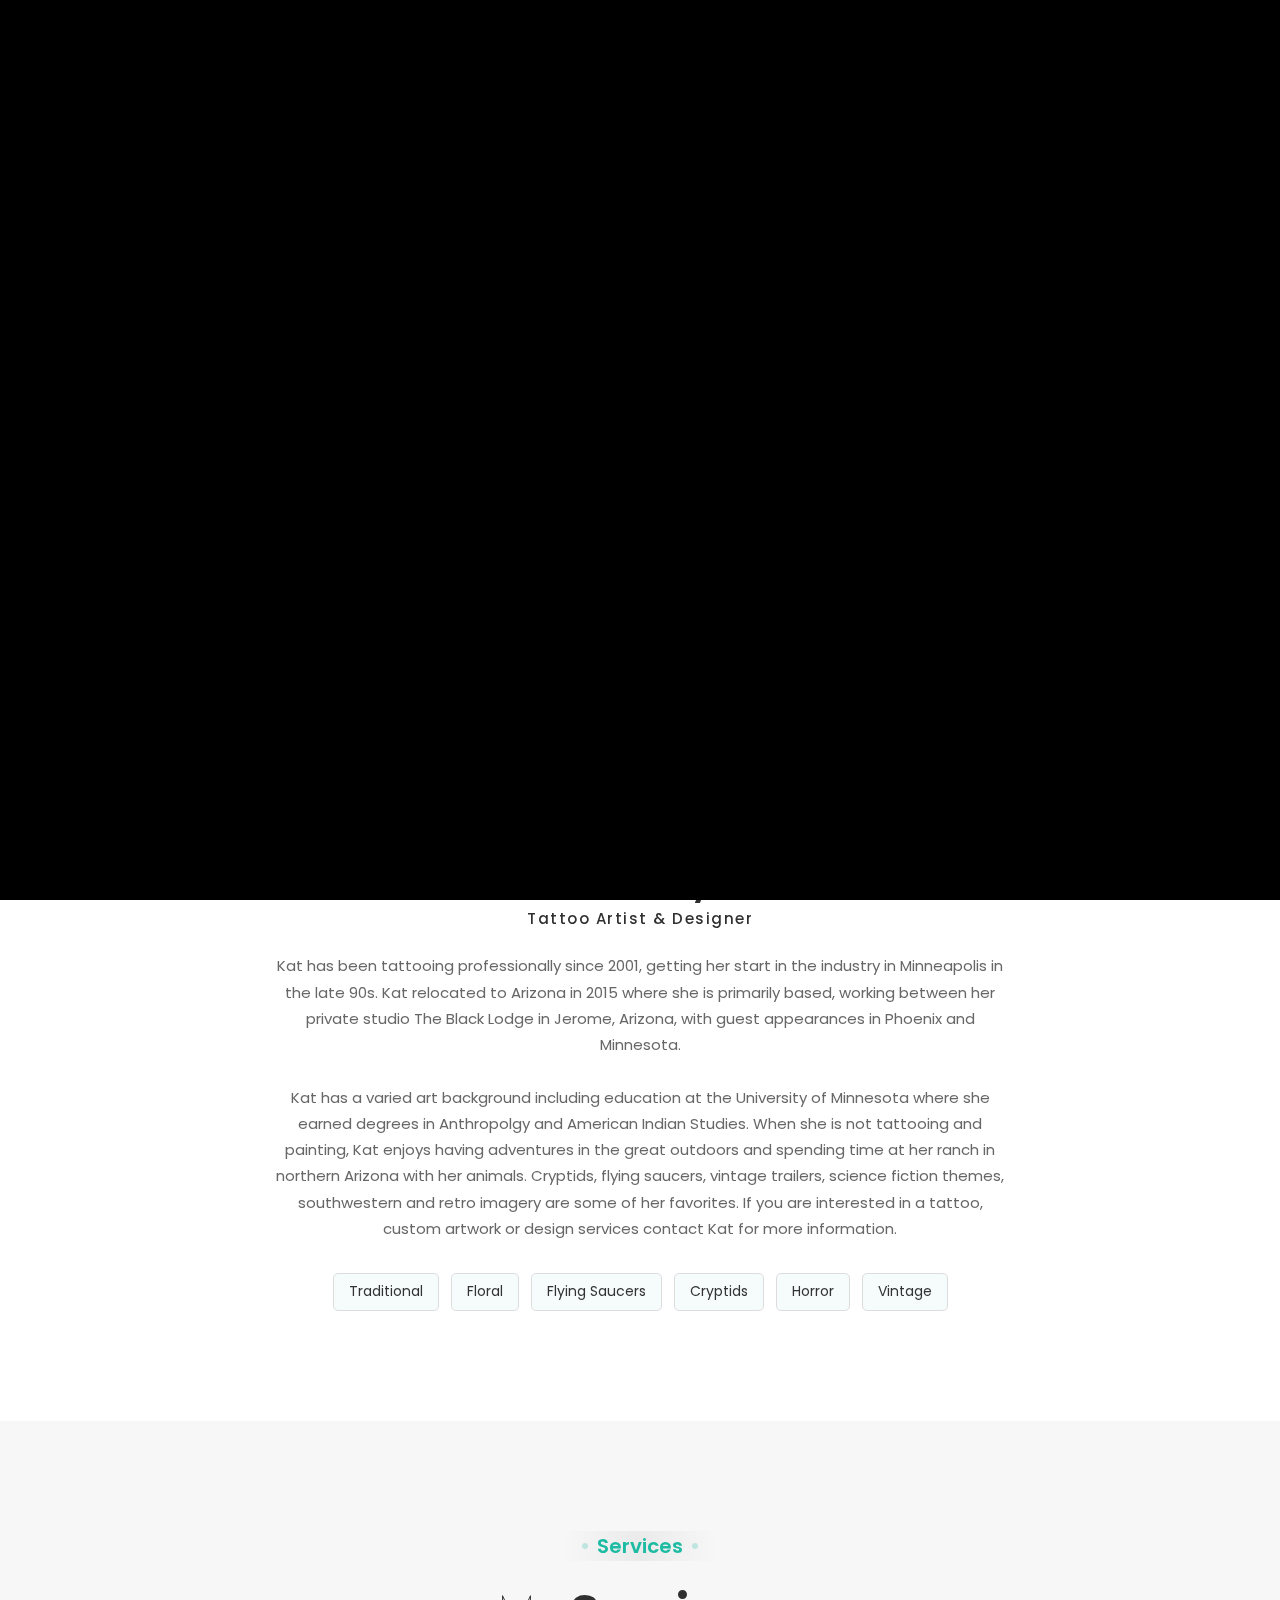
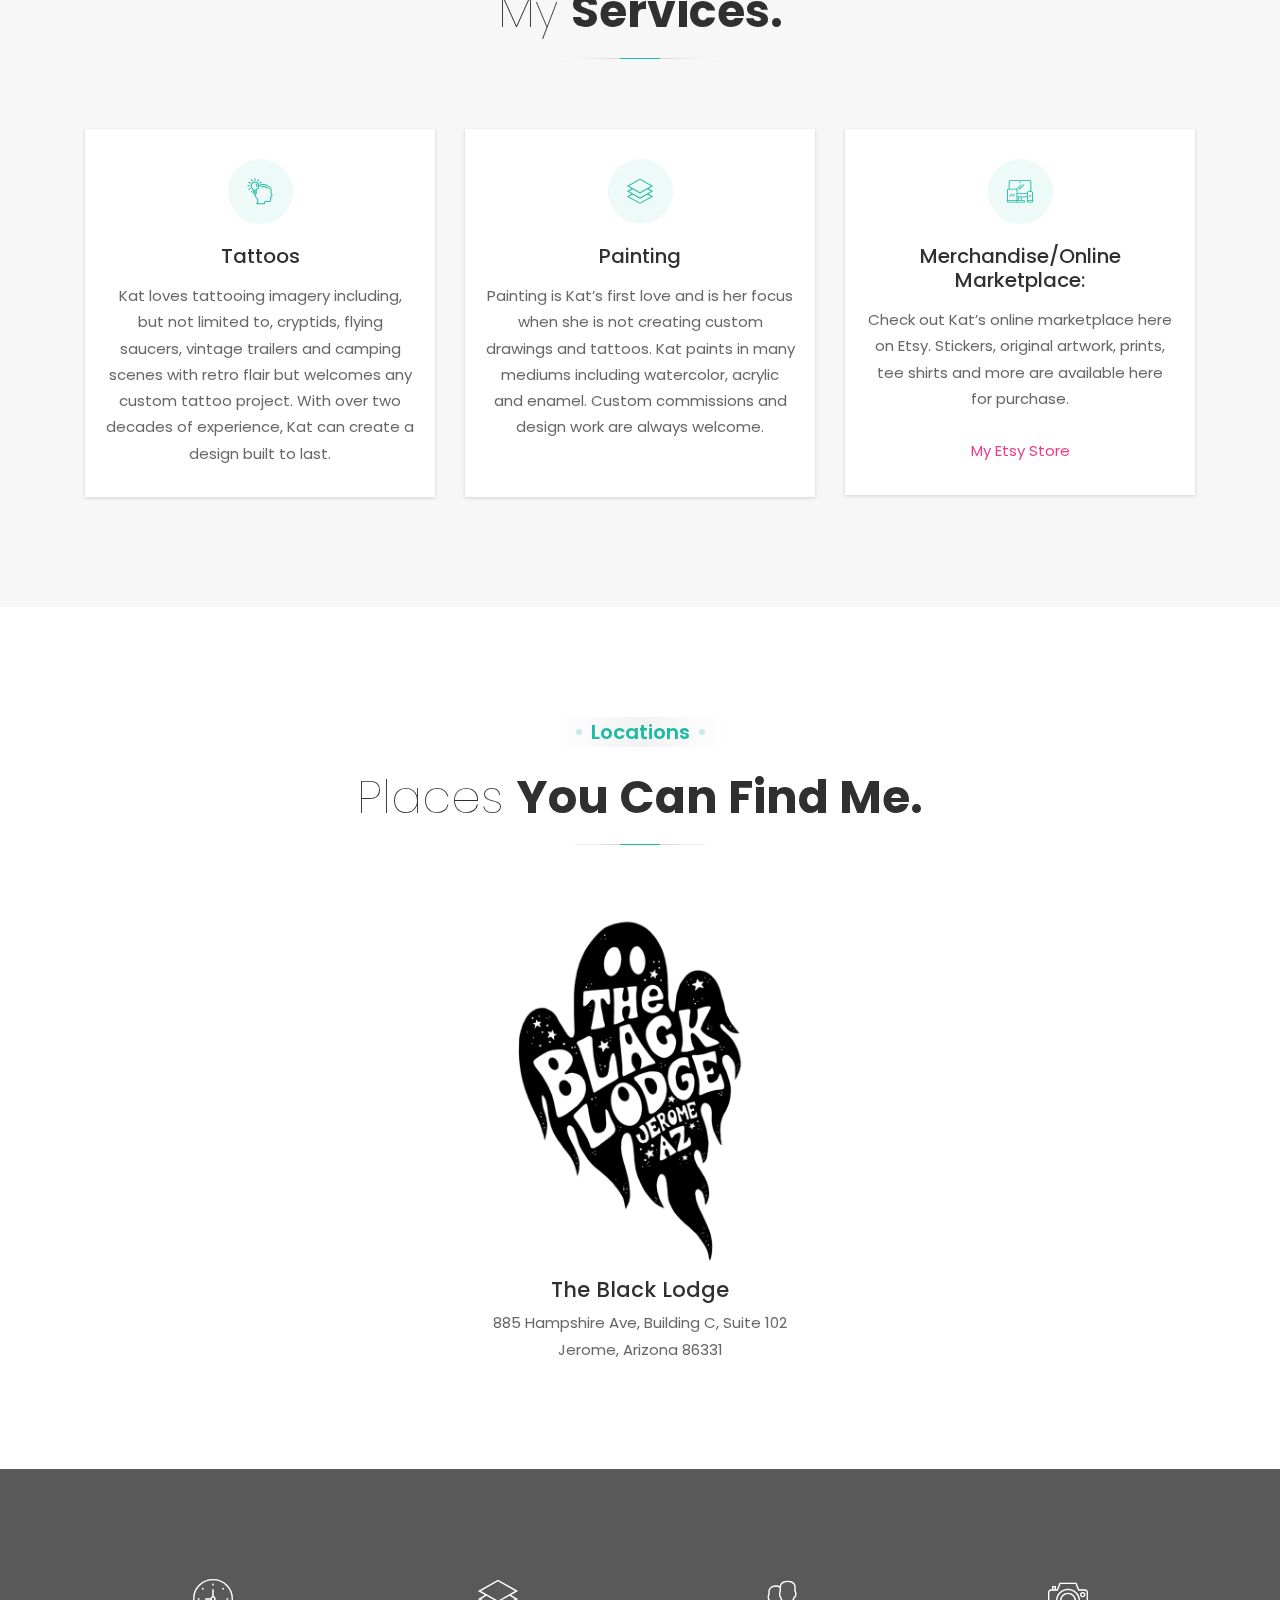
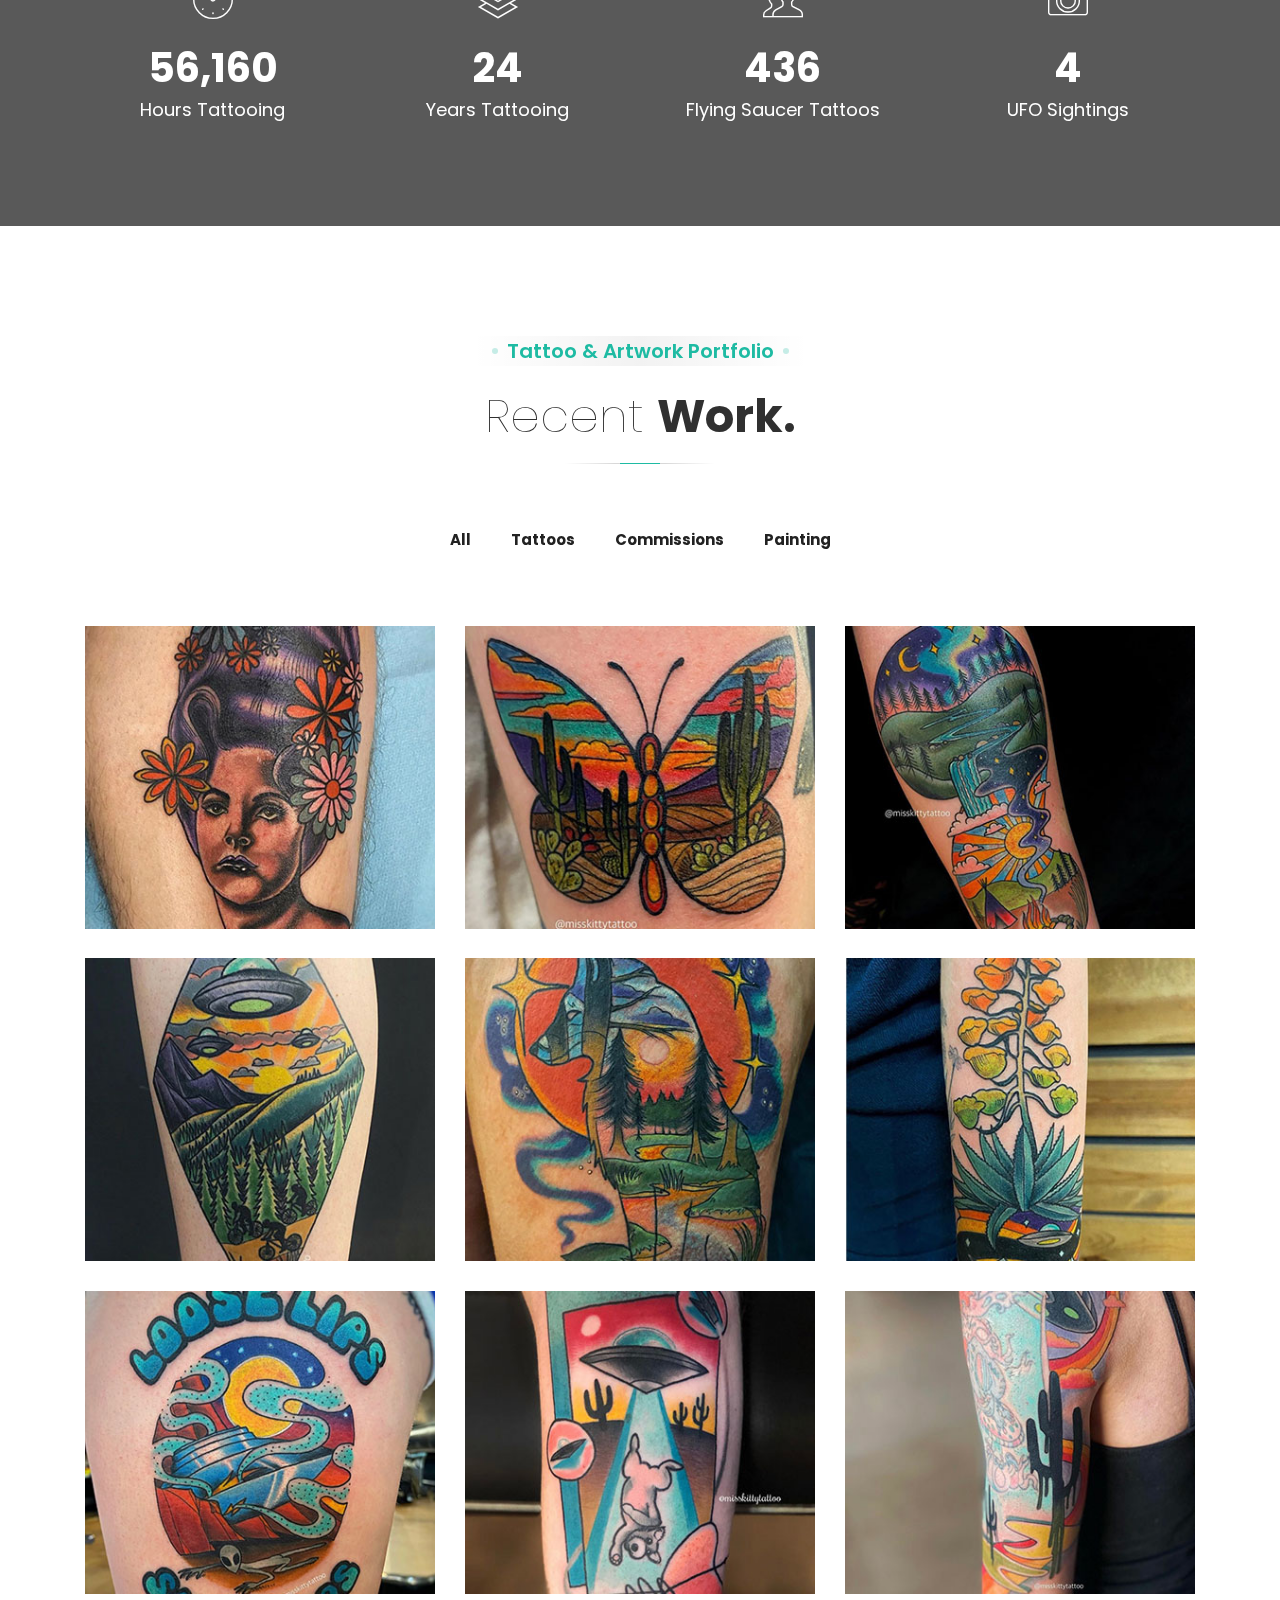
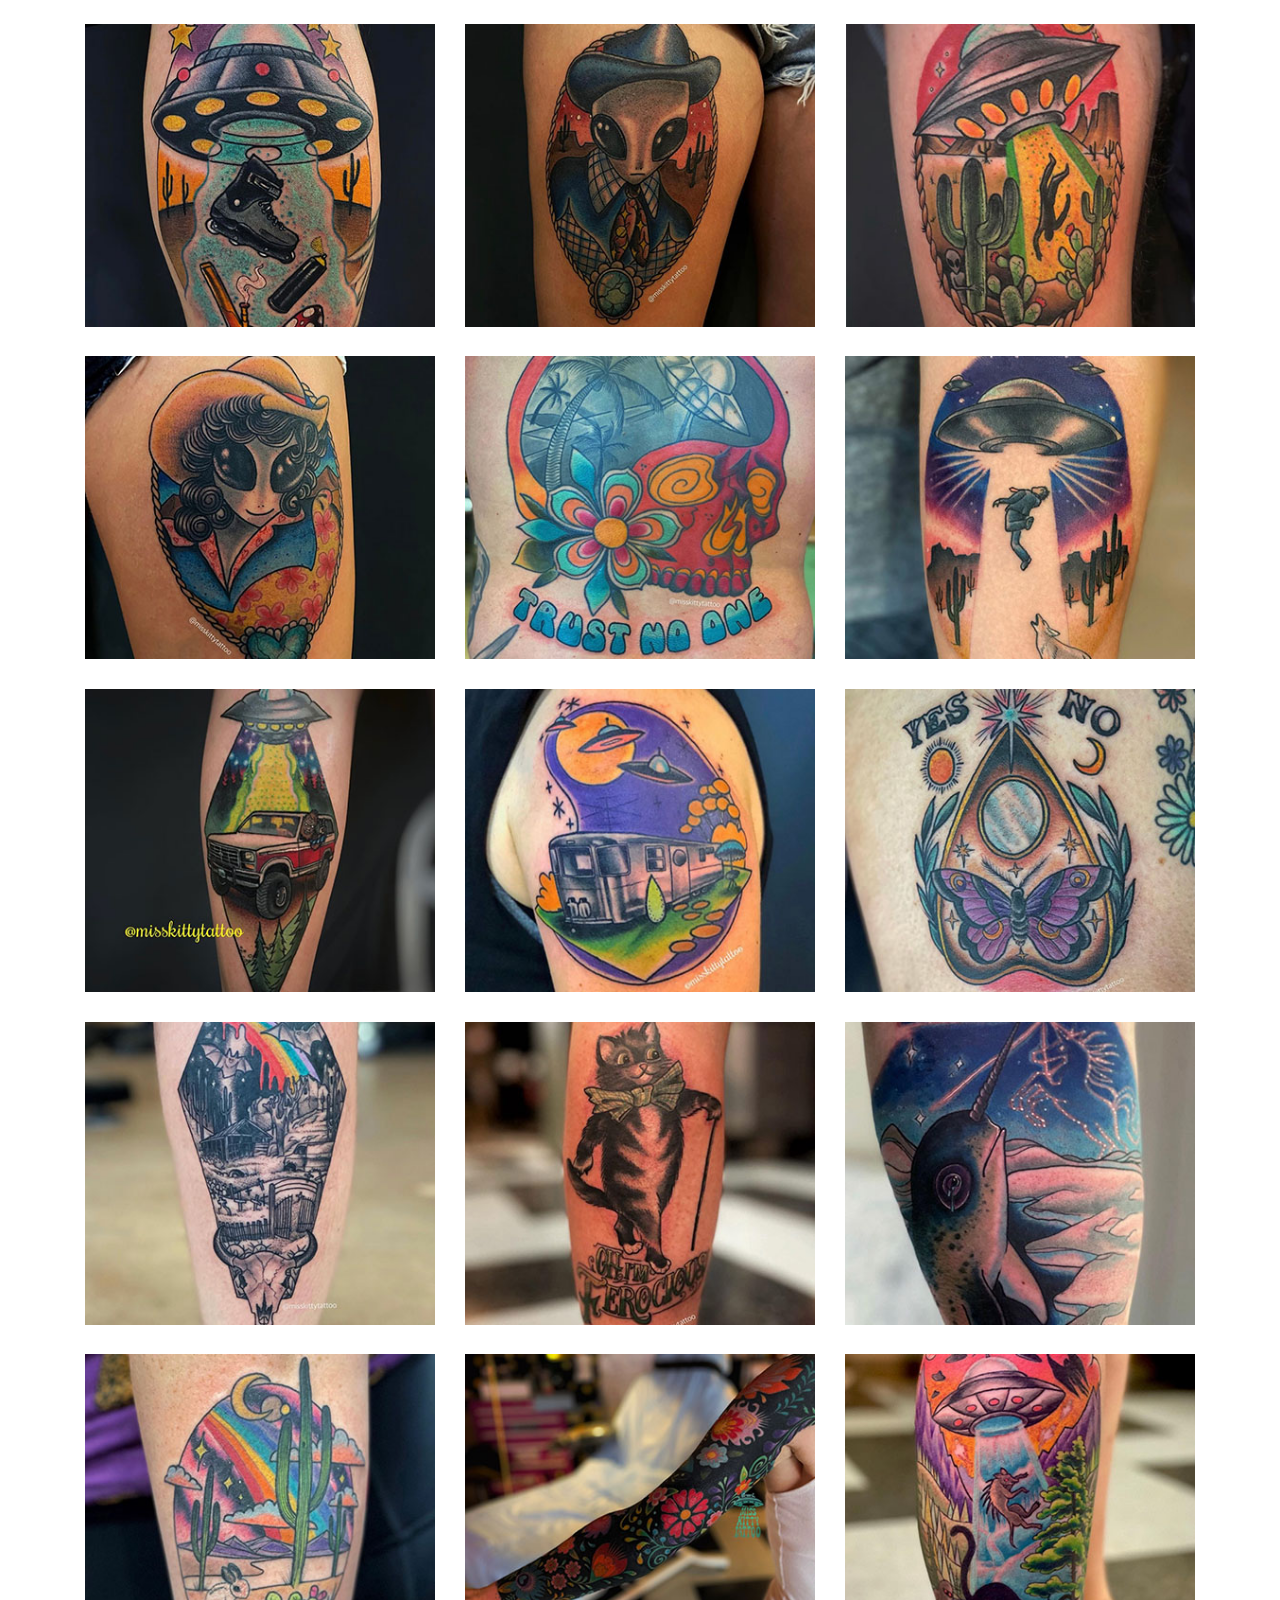
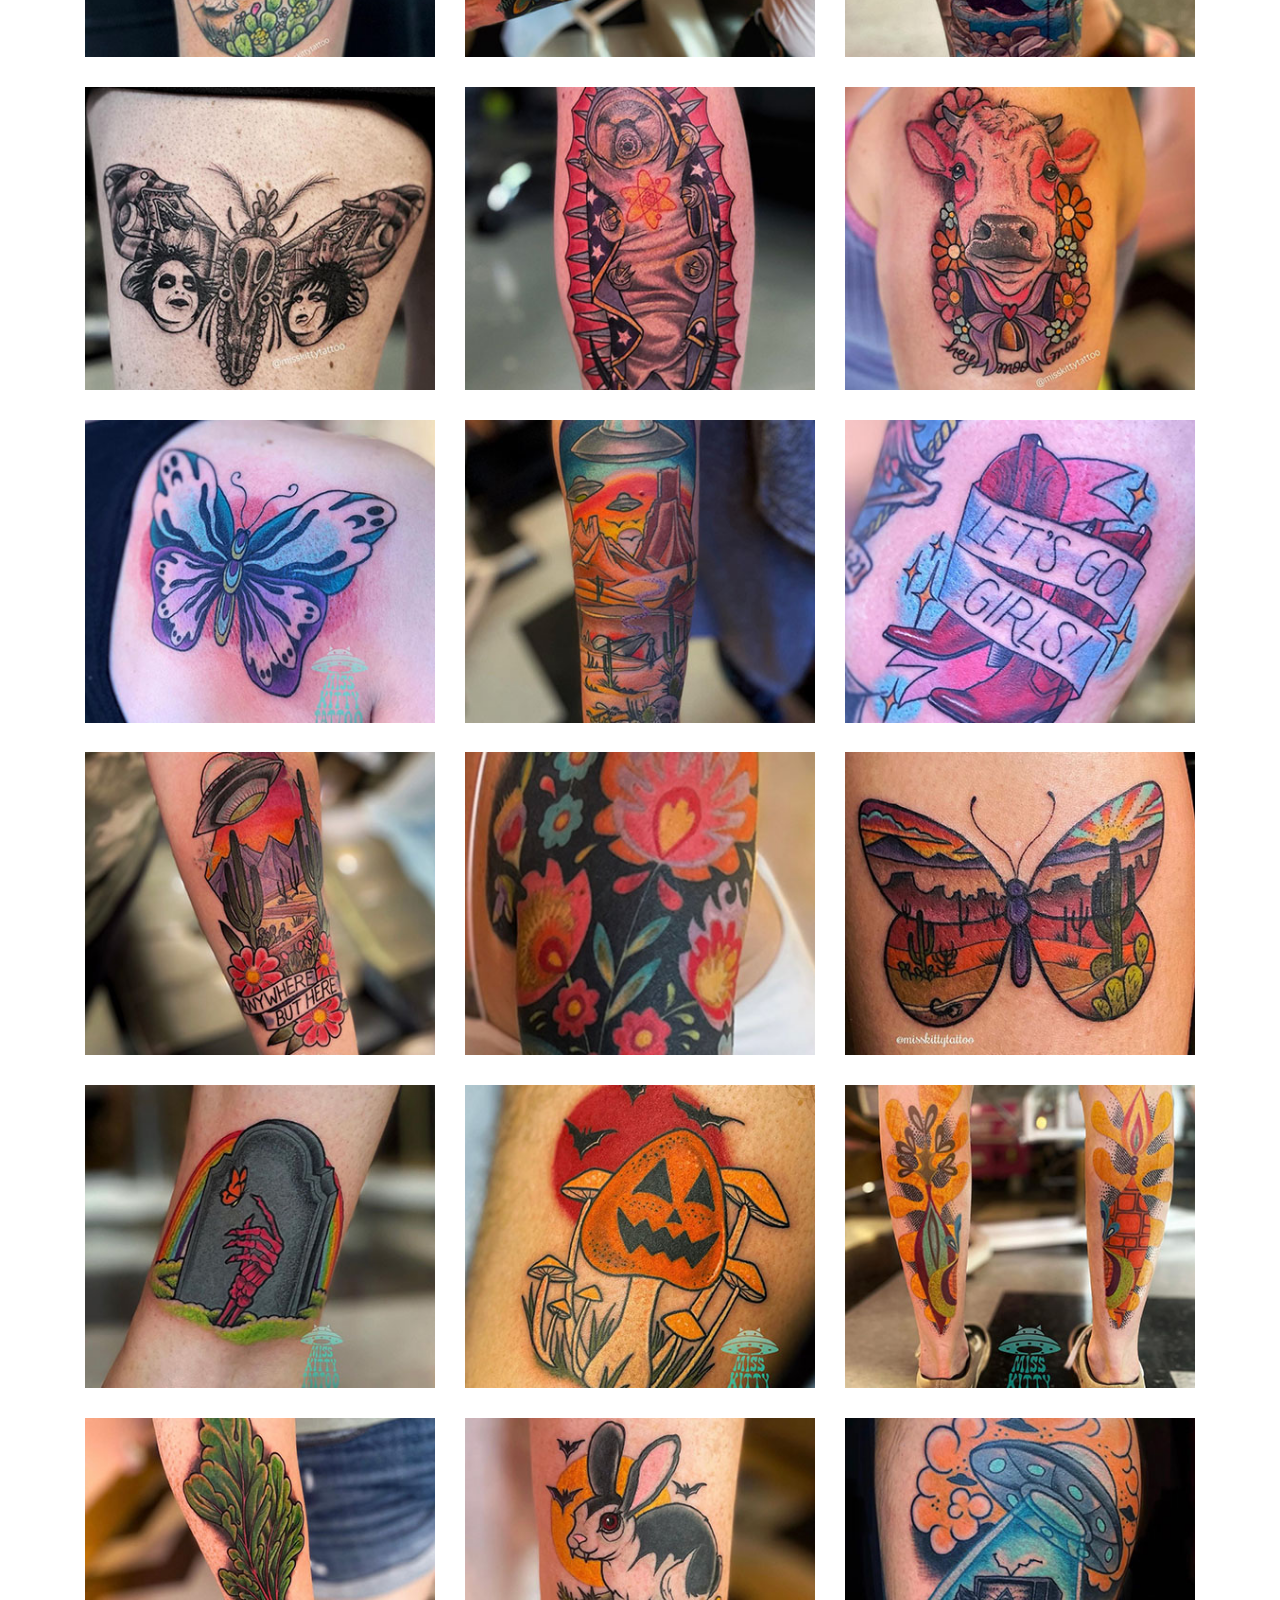
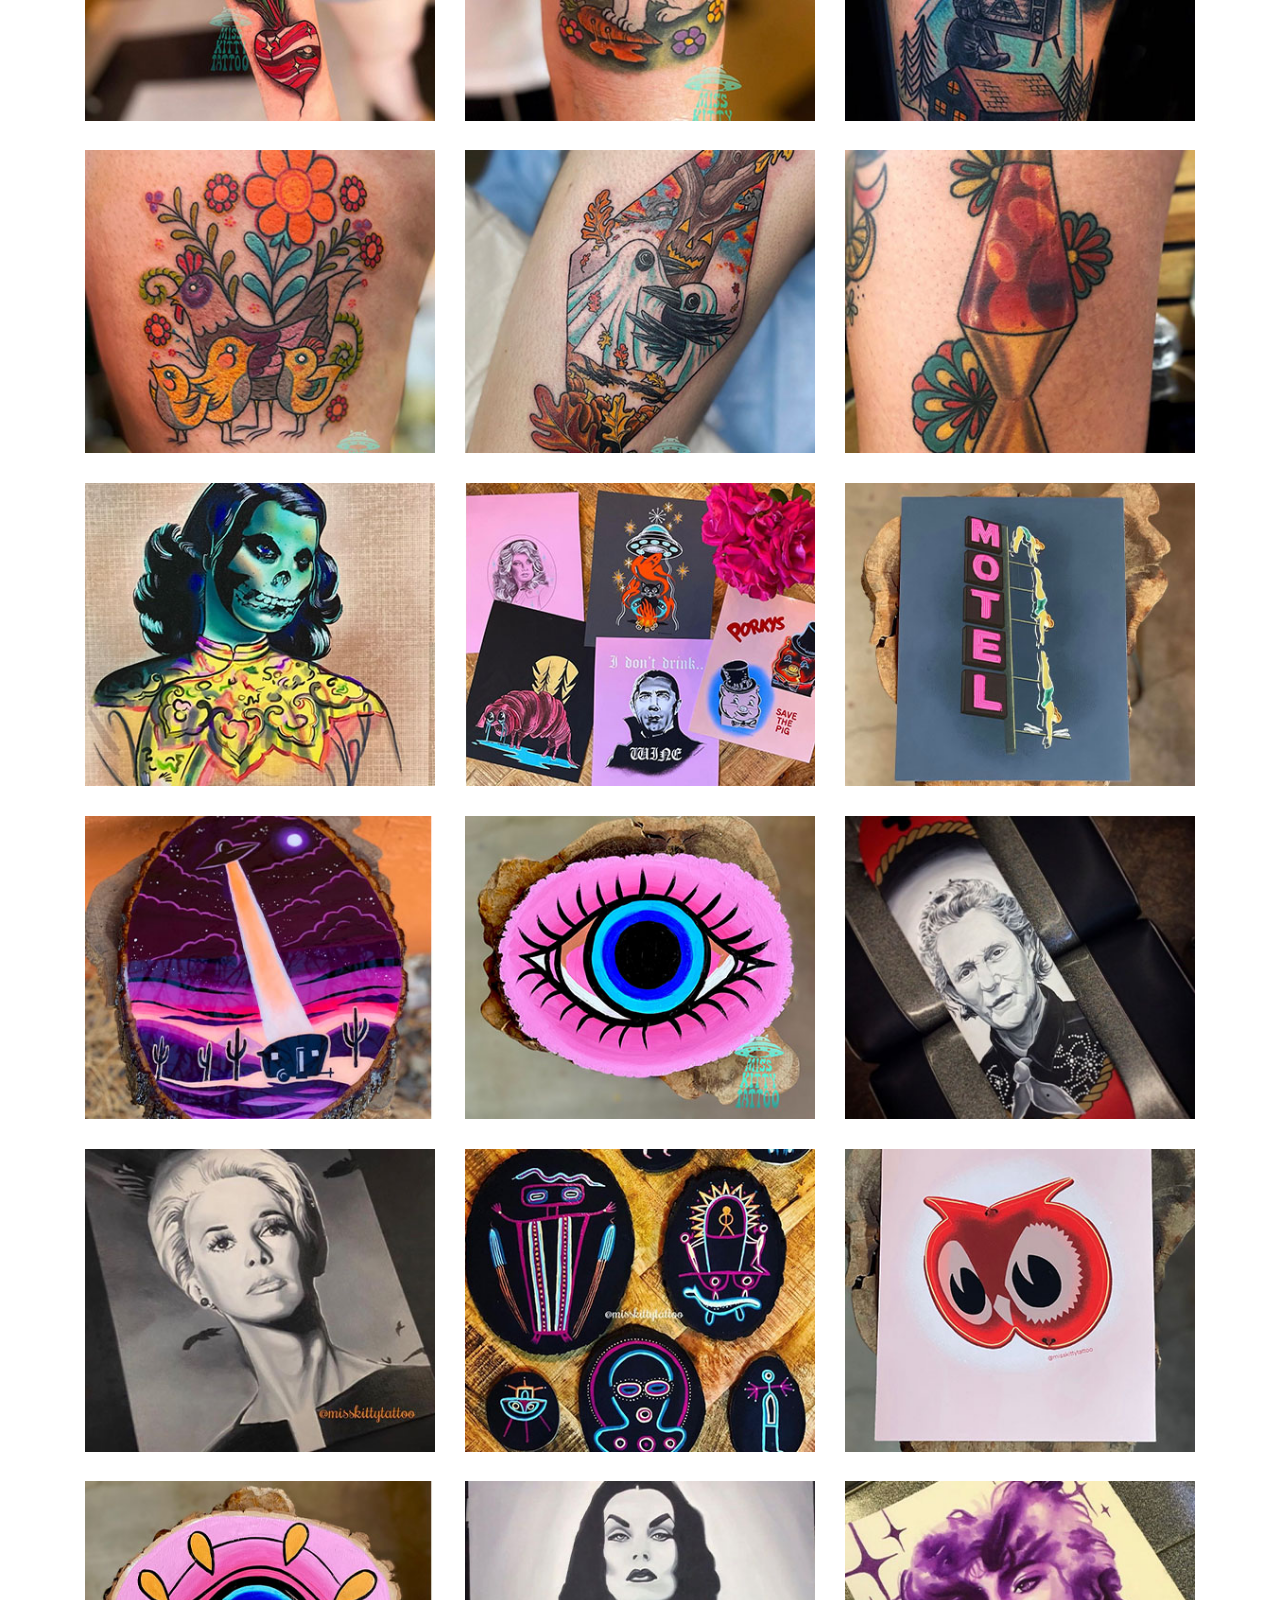
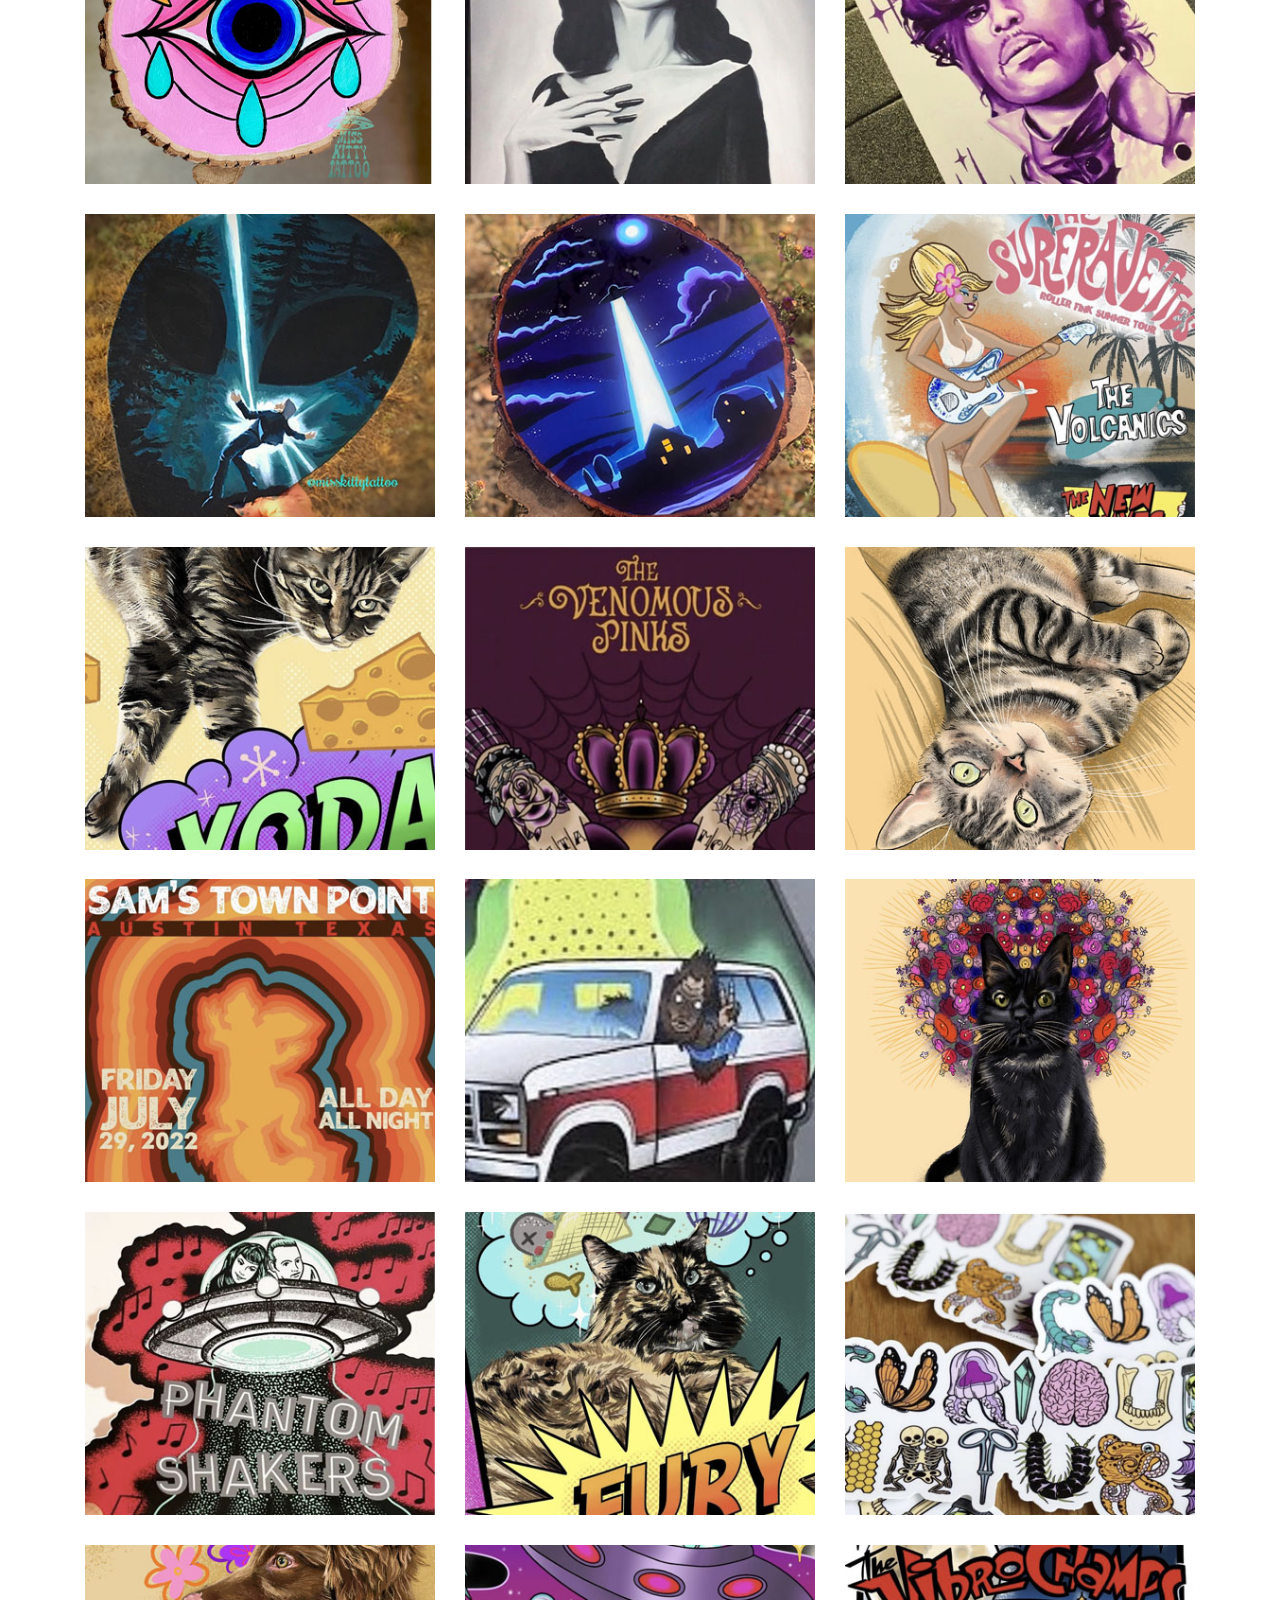
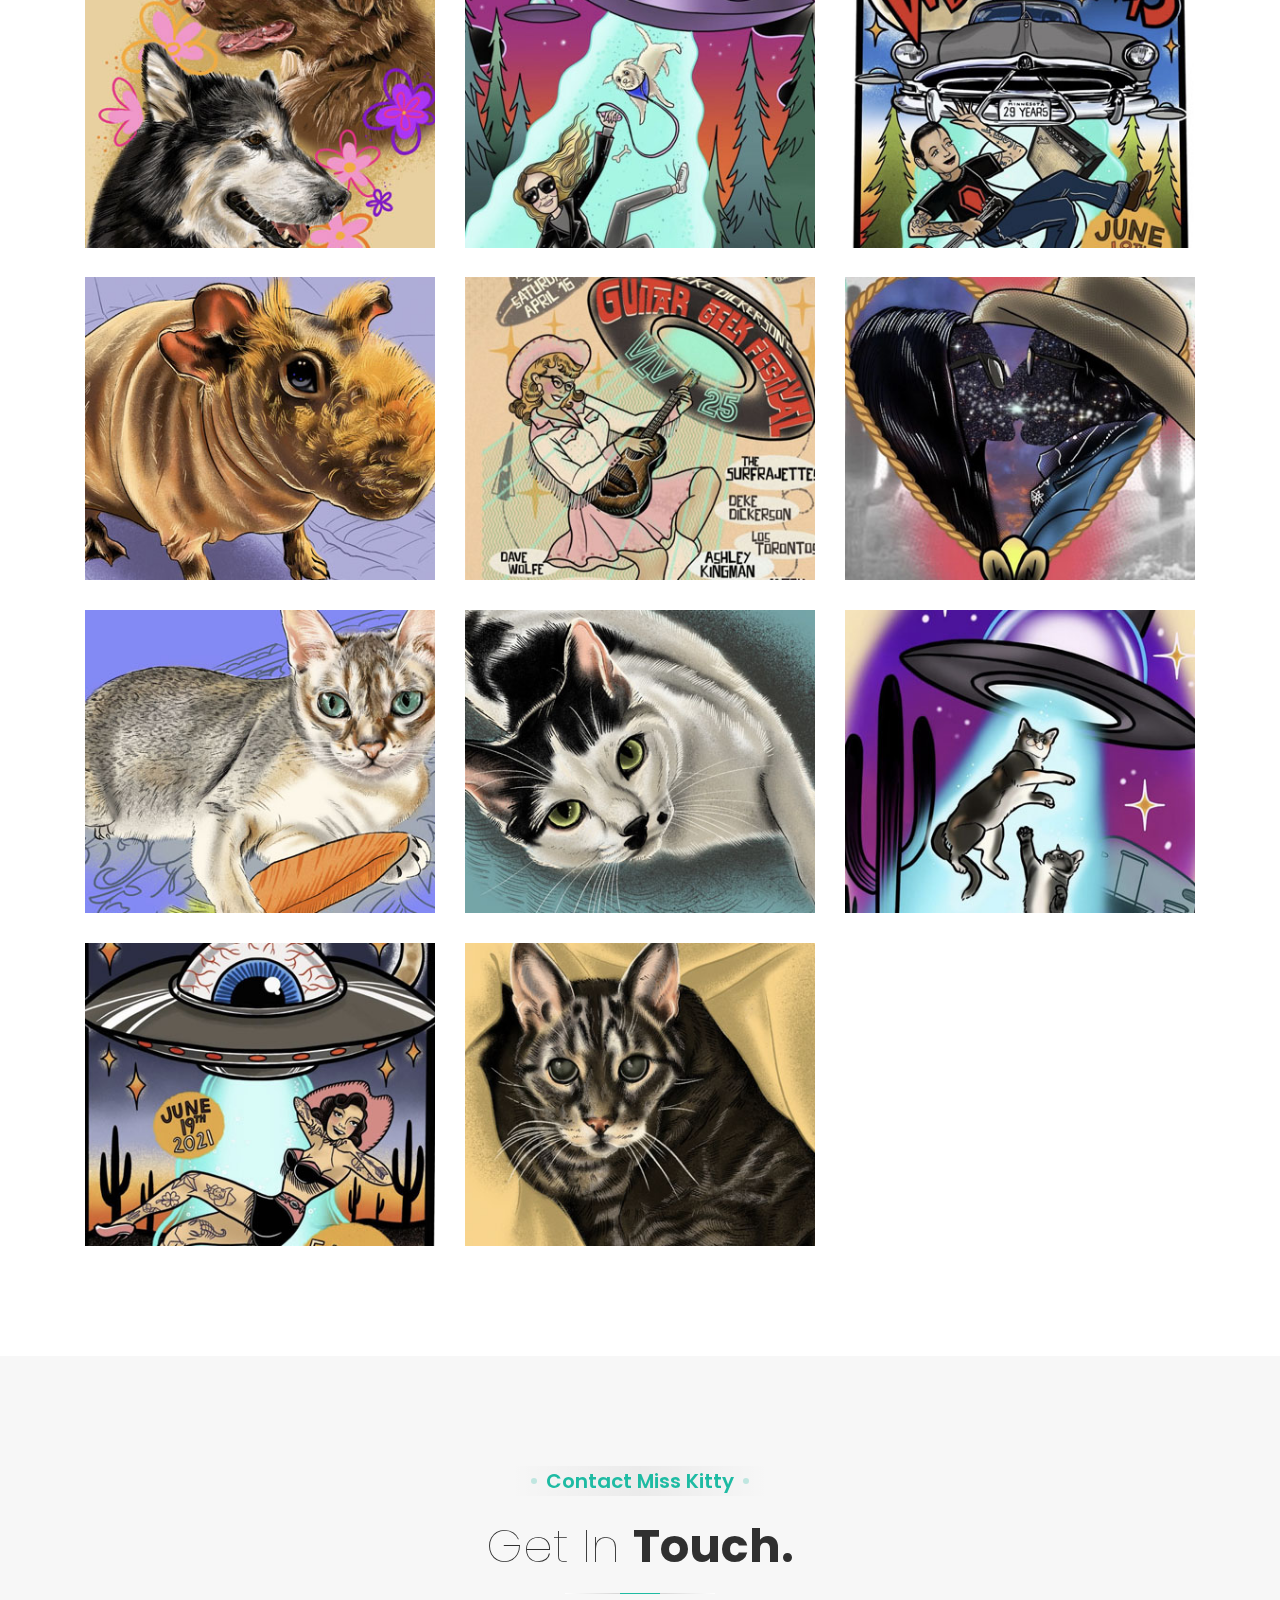
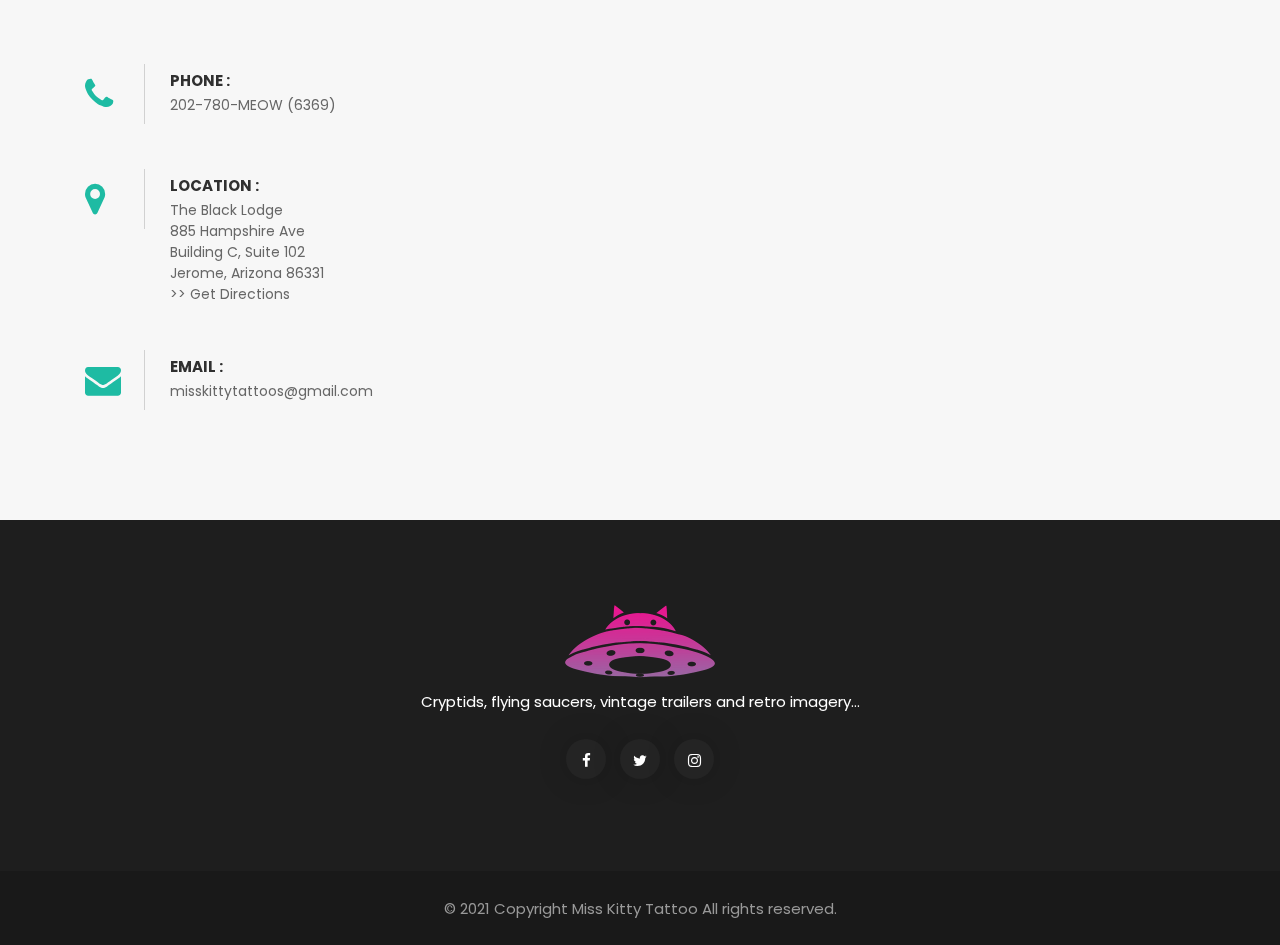
<file: index.html>
<!doctype html>
<html class="no-js" lang="zxx" dir="ltr">
<head>
    <meta charset="utf-8">
    <meta http-equiv="x-ua-compatible" content="ie=edge">
    <meta name="viewport" content="width=device-width, initial-scale=1">
    
    
    <!-- Page Title -->
    <title>Miss Kitty Tattoo</title>
    
    <!---Font Icon-->
    <link rel="stylesheet" href="css/font-awesome.min.css">
    <link rel="stylesheet" href="css/flaticon.css">
    
    <!-- Place favicon.ico in the root directory -->
    <link rel="shortcut icon" href="images/favicon.ico">

    <!-- Plugins css -->
    <link rel="stylesheet" href="css/plugins.css">
    
    <!-- Theme Style -->
    <link rel="stylesheet" href="style.css">
    
    <!-- Modernizr js-->
    <script src="js/vendor/modernizr-2.8.3.min.js"></script>
</head>

<body data-spy="scroll" data-target=".navigation_area">
    <!--[if lt IE 8]>
    <p class="browserupgrade">You are using an <strong>outdated</strong> browser. Please <a href="http://browsehappy.com/">upgrade your browser</a> to improve your experience.</p>
    <![endif]-->
    
    <!--~~~~~ Start Preloader Area ~~~~~-->
    <div id="preloader">
        <div class="loader_line"></div>
    </div>
    <!--~./ end prealoader area ~-->
    
    
    <!--~~~~~~~~~~~~~~~~~~~~~~~~~~~~~~~~~~~~~~~
        Site Header
    ~~~~~~~~~~~~~~~~~~~~~~~~~~~~~~~~~~~~~~~-->
    <header id="header" class="site_header">
        <!--~~~~~ Start Site Navigarion ~~~~~-->
        <div class="site_navigation">
            <div class="container-fluid">
                <div class="row">
                    <div class="col-12">
                        <nav class="navbar navbar-expand-lg navigation_area">
                            <a class="navbar-brand site_logo" href="index.html">
                                <img src="images/miss_kitty_tattoo_logo2.png" width="100" alt="miss kitty tattoo" id="logo">
                            </a>
                            <button class="navbar-toggler" type="button" data-toggle="collapse" data-target="#navbarNav" aria-controls="navbarNav" aria-expanded="false" aria-label="Toggle navigation">
                                <span class="navbar-toggler-icon"></span>
                            </button>
                            <div class="collapse navbar-collapse mainmenu_area" id="navbarNav">
                                <ul class="navbar-nav mainmenu">
                                    <li class="nav-item">
                                        <a class="nav-link smoot_scroll dots_effect active" href="#home" data-scroll-nav="0">Home <span class="dot_effect dot_hover"></span></a>
                                    </li>
                                    <li class="nav-item">
                                        <a class="nav-link smoot_scroll dots_effect" href="#about" data-scroll-nav="1">About <span class="dot_effect dot_hover"></span></a>
                                    </li>
                                    <li class="nav-item">
                                        <a class="nav-link smoot_scroll dots_effect" href="#services" data-scroll-nav="2">services <span class="dot_effect dot_hover"></span></a>
                                    </li>
                                    <li class="nav-item">
                                        <a class="nav-link smoot_scroll dots_effect" href="#location" data-scroll-nav="5">Locations <span class="dot_effect dot_hover"></span></a>
                                    </li>
                                    <li class="nav-item">
                                        <a class="nav-link smoot_scroll dots_effect" href="#work" data-scroll-nav="3">Work <span class="dot_effect dot_hover"></span></a>
                                    </li>
                                    <li class="nav-item">
                                        <a class="nav-link smoot_scroll dots_effect" href="#contact" data-scroll-nav="6">contact <span class="dot_effect dot_hover"></span></a>
                                    </li>
                                </ul>
                            </div>
                        </nav>
                    </div>
                </div>
            </div>
        </div>
        <!--~./ end site navigation ~-->
    </header>  
    <!--~~/. end site header ~~-->
    <div id="sticky_header"></div>
    
    
    <!--~~~~~~~~~~~~~~~~~~~~~~~~~~~~~~~~~~~~~~~
        Site Wrapper
    ~~~~~~~~~~~~~~~~~~~~~~~~~~~~~~~~~~~~~~~-->
    <div class="site_wrapper bg_white">
        <!--~~~~~ Start Welcome Area ~~~~~-->
        <section id="home" class="section_scroll welcome_area" data-scroll-index="0">
            <div class="bg_overlay bg_image page_cover" style="background-image:url('images/kat_tattooing2.jpg')"></div>
        2
            <div ></div>
            
            <!--~~~~~ Start Home Wrapper Info ~~~~~-->
            <div class="home_wrapper_info">
                <div class="container">
                    <div class="row justify-content-center">
                        <div class="col-lg-12">
                            <div class="home_text_block text-center">
                                <h3><span>Welcome to Miss Kitty Tattoo</span></h3>
                                <h1 class="cd-headline clip">
                                    <!--<span>Tattoos are</span>-->
                                    <span class="cd-words-wrapper">
                                        <b class="is-visible">I Want to Believe</b>
                                        <b>The Truth is Out There</b>
                                        <b>We are Not Alone</b>
                                    </span>
                                </h1>
                                <ul class="expart_list">
                                    <li>Tattoo Artist</li>
                                    <li>Painter</li>
                                    <li>Designer</li>
                                </ul>
                                <ul class="header_social_share">
                                    <li><a href="https://www.facebook.com/misskittytattoo/"><i class="fa fa-facebook"></i></a></li>
                                    <li><a href="https://twitter.com/kat_misskitty?lang=en"><i class="fa fa-twitter"></i></a></li>
                                    <li><a href="https://www.instagram.com/misskittytattoo/"><i class="fa fa-instagram"></i></a></li>
                                </ul>
                            </div>
                        </div>
                    </div>
                </div>
            </div>
            <!--~./ end home wrapper info ~-->

            <div class="scroll_indicator_wrapper">
                <a href="#about" class="scroll_indicator scroll_down" data-scroll-goto="1"></a>
            </div>
        </section>
        <!--~./ end welcome area ~-->
        
        <!--~~~~~ Start About Area ~~~~~-->
        <section id="about" class="section_scroll" data-scroll-index="1">
            <div class="about_area pb-110">
                <div class="container">
                    <div class="row justify-content-center">
                        <div class="col-lg-8">
                            <div class="about_content text-center">
                                <div class="info">
                                    <img src="images/miss_kitty_headshot2.jpg" alt="about miss kitty">
                                    <h3>Miss Kitty</h3>
                                    <h5>Tattoo Artist & Designer</h5>
                                </div>

                                <p>Kat has been tattooing professionally since 2001, getting her start in the industry in Minneapolis in the late 90s. Kat relocated to Arizona in 2015 where she is primarily based, working between her private studio The Black Lodge in Jerome, Arizona, with guest appearances in Phoenix and Minnesota. 
<br><br>
                                    Kat has a varied art background including education at the University of Minnesota where she earned degrees in Anthropolgy and American Indian Studies. When she is not tattooing and painting, Kat enjoys having adventures in the great outdoors and spending time at her ranch in northern Arizona with her animals. Cryptids, flying saucers, vintage trailers, science fiction themes, southwestern and retro imagery are some of her favorites. If you are interested in a tattoo, custom artwork or design services contact Kat for more information.</p>

                                <ul class="tag_list">
                                    <li>Traditional</li>
                                    <li>Floral</li>
                                    <li>Flying Saucers</li>
                                    <li>Cryptids</li>
                                    <li>Horror</li>
                                    <li>Vintage</li>
                                </ul>
                            </div>
                        </div>
                    </div>
                </div>
            </div>
            
        </section>
        <!--~./ end about area ~-->
        
        <!--~~~~~ Start Services Area ~~~~~-->
        <section id="services" class="services_area section_scroll bg_gray ptb-110" data-scroll-index="2">
            <div class="container">
                <div class="row">
                    <div class="col-12">
                        <div class="section_title text-center">
                            <h3><span>services</span></h3>
                            <h2 class="title">My <span>Services.</span></h2>
                        </div>
                    </div>
                </div>
                <div class="row justify-content-center">
                    <!--~~ Start Single Service ~~-->
                    <div class="col-lg-4 col-md-6">
                        <div class="single_service">
                            <div class="icon">
                                <i class="flaticon-idea"></i>
                            </div>
                            <div class="info">
                                <h2>Tattoos</h2>
                                <p>Kat loves tattooing imagery including, but not limited to, cryptids, flying saucers, vintage trailers and camping scenes with retro flair but welcomes any custom tattoo project. With over two decades of experience, Kat can create a design built to last. </p>
                            </div>
                        </div>
                    </div><!--~./end single service ~-->
                    <!--~~ Start Single Service ~~-->
                    <div class="col-lg-4 col-md-6">
                        <div class="single_service">
                            <div class="icon">
                                <i class="flaticon-layers"></i>
                            </div>
                            <div class="info">
                                <h2>Painting</h2>
                                <p>Painting is Kat’s first love and is her focus when she is not creating custom drawings and tattoos.  Kat paints in many mediums including watercolor, acrylic and enamel. Custom commissions and design work are always welcome.<br><br> </p>
                            </div>
                        </div>
                    </div><!--~./end single service ~-->
                    <!--~~ Start Single Service ~~-->
                    <div class="col-lg-4 col-md-6">
                        <div class="single_service">
                            <div class="icon">
                                <i class="flaticon-responsive"></i>
                            </div>
                            <div class="info">
                                <h2>Merchandise/Online Marketplace:</h2>
                                <p>Check out Kat’s online marketplace here on Etsy. Stickers, original artwork, prints, tee shirts and more are available here for purchase. 
                                    <br><br><a href="https://www.etsy.com/shop/MissKittyTattoos" target="_blank" style="color:#e83e8c !important;">My Etsy Store</a></p>
                            </div>
                        </div>
                    </div><!--~./end single service ~-->
                </div>
            </div>
        </section>
        <!--~./ end services area ~-->
         <!--~~~~~ Start Loaction Area ~~~~~-->
         <section id="location" class="services_area section_scroll ptb-110" data-scroll-index="5">
            <div class="container">
                <div class="row">
                    <div class="col-12">
                        <div class="section_title text-center">
                            <h3><span>locations</span></h3>
                            <h2 class="title">Places <span>You Can Find Me.</span></h2>
                        </div>
                    </div>
                </div>
                <div class="row justify-content-center">
                    <!--~~ Start Sigle Work ~~-->
                    <div class="col-lg-4 col-md-6 brand grid tattoo">
                        <a href="##" target="_blank">
                            <div class="work_thumb" style="padding-bottom:10px;">
                                <img src="images/black.png" alt="project1" class="img-responsive">
                            </div>
                            <div class="work_hover_mask">
                                <div class="mask_container text-center">
                                    <h3>The Black Lodge</h3>
                                    <p>885 Hampshire Ave, Building C, Suite 102</br>Jerome, Arizona 86331<br><br></p>
                                </div>
                            </div>
                        </a>
                    </div><!--~/. end single work ~-->
                    <!--~~ Start Sigle Work ~~-->
                   <!--~/. <div class="col-lg-4 col-md-6 grid art">
                        <a href="https://www.facebook.com/holdfasttattooprescott/" target="_blank">
                            <div class="work_thumb" style="padding-bottom:10px;">
                                <img src="images/hold.jpg" alt="project1" class="img-responsive">
                            </div>
                            <div class="work_hover_mask">
                                <div class="mask_container text-center">
                                    <h3>Hold Fast Tattoo</h3>
                                    <p>330 1/2 W. Gurley Street<br>Prescott, AZ 86301</p>
                                </div>
                                
                            </div>
                        </a>
                    </div> end single work ~-->
                    <!--~~ Start Sigle Work ~~-->
                   <!--~/.  <div class="col-lg-4 col-md-6 brand grid tattoo">
                    <a href="http://www.mnrose.com/" target="_blank">
                            <div class="work_thumb" style="padding-bottom:10px;">
                                <img src="images/rose.jpg" alt="project1" class="img-responsive">
                            </div>
                    <div class="work_hover_mask">
                                <div class="mask_container text-center">
                                    <h3>The Rose of No Man’s Land</h3>
                                    <p>1815 Radio Drive, Suite G<br>Woodbury, MN 55125</p>
                                </div>
                        </div> ~~-->
                    </a></div><!--~/. end single work ~-->
                </div>
                
            </div>
        </section>
        <!--~./ end location area ~-->
        <!--~~~~~ Start Fanfact Area ~~~~~-->
        <section class="fanfact_area ptb-100 funfact_bg bg_image bg_overlay" style="background-image:url('images/space2.jpg')">
            <div class="container">
                <div class="row">
                    <!--~~ Start Fanfact ~~-->
                    <div class="col-lg-3 col-md-6 col-sm-6">
                        <div class="single-fanfact">
                            <span class="flaticon-clock"></span>
                            <h3 class="counter">56,160</h3>
                            <p>hours tattooing</p>
                        </div>
                    </div><!--~~/. end fanfact ~~-->
                    <!--~~ Start Fanfact ~~-->
                    <div class="col-lg-3 col-md-6 col-sm-6">
                        <div class="single-fanfact">
                            <span class="flaticon-layers"></span>
                            <h3 class="counter">24</h3>
                            <p>years tattooing</p>
                        </div>
                    </div><!--~~/. end fanfact ~~-->
                    <!--~~ Start Fanfact ~~-->
                    <div class="col-lg-3 col-md-6 col-sm-6">
                        <div class="single-fanfact">
                            <span class="flaticon-users"></span>
                            <h3 class="counter">436</h3>
                            <p>flying saucer tattoos</p>
                        </div>
                    </div><!--~~/. end fanfact ~~-->
                    <!--~~ Start Fanfact ~~-->
                    <div class="col-lg-3 col-md-6 col-sm-6">
                        <div class="single-fanfact">
                            <span class="flaticon-photo-camera"></span>
                            <h3 class="counter">4</h3>
                            <p>UFO sightings</p>
                        </div>
                    </div><!--~~/. end fanfact ~~-->
                    <!--~~ Start Fanfact 
                    <div class="col-lg-3 col-md-6 col-sm-6">
                        <div class="single-fanfact">
                            <span class="flaticon-trophy"></span>
                            <h3 class="counter">2</h3>
                            <p>Cryptids sightings</p>
                        </div>~~-->
                    </div><!--~~/. end fanfact ~~-->
                </div>
            </div>
        </section>
        <!--~./ end fanfact area ~-->
        
        <!--~~~~~ Start Work Area ~~~~~-->
        <section id="work" class="work_area section_scroll ptb-110" data-scroll-index="3">
            <div class="container">
                <div class="row">
                    <div class="col-12">
                        <div class="section_title text-center">
                            <h3><span>tattoo & artwork portfolio</span></h3>
                            <h2 class="title">Recent <span>Work.</span></h2>
                        </div>
                    </div>
                </div>
                <div class="row">
                    <div class="col-12">
                        <ul class="recent_work_nav">
                            <li>
                                <a href="#" data-filter="*" class="dots_effect filter active">all<span class="dot_effect dot_hover"></span>
                                </a>
                            </li>
                            <li>
                                <a href="#" data-filter=".tattoo" class="dots_effect filter">tattoos<span class="dot_effect dot_hover"></span></a>
                            </li>
                            <li>
                                <a href="#" data-filter=".art" class="dots_effect filter">commissions<span class="dot_effect dot_hover"></span></a>
                            </li>
                            <li>
                                <a href="#" data-filter=".paint" class="dots_effect filter">painting<span class="dot_effect dot_hover"></span></a>
                            </li>
<!--                            <li>
                                <a href="#" data-filter=".web" class="dots_effect filter">web<span class="dot_effect dot_hover"></span></a>
                            </li>-->
                        </ul>
                    </div>
                </div>
                <div id="masonry" class="row justify-content-center portfolio_items_list">
                    <!--~~ Start Sigle Work ~~-->
                    <div class="col-lg-4 col-md-6 brand grid tattoo">
                        <a href="images/art/tattoo_01_lg.jpg" class="work_item">
							<div class="work_thumb">
								<img src="images/art/tattoo_01_sm.jpg" alt="project1" class="img-responsive">
							</div>
							<div class="work_hover_mask">
								<div class="mask_container text-center">
                                        <h3>Click</h3>
                                        <p>To View</p>
								</div>
								<span class="fa fa-picture-o"></span>
							</div>
						</a>
                    </div><!--~/. end single work ~-->
                    <!--~~ Start Sigle Work ~~-->
                    <div class="col-lg-4 col-md-6 grid tatto">
                        <a href="images/art/tattoo_02_lg.jpg" class="work_item">
							<div class="work_thumb">
								<img src="images/art/tattoo_02_sm.jpg" alt="project1" class="img-responsive">
							</div>
							<div class="work_hover_mask">
								<div class="mask_container text-center">
                                        <h3>Click</h3>
                                        <p>To View</p>
								</div>
								<span class="fa fa-picture-o"></span>
							</div>
						</a>
                    </div><!--~/. end single work ~-->
                    <!--~~ Start Sigle Work ~~-->
                    <div class="col-lg-4 col-md-6 brand grid tattoo">
                      <a href="images/art/tattoo_03_lg.jpg" class="work_item">
							<div class="work_thumb">
								<img src="images/art/tattoo_03_sm.jpg" alt="project1" class="img-responsive">
							</div>
					  <div class="work_hover_mask">
								<div class="mask_container text-center">
                                        <h3>Click</h3>
                                        <p>To View</p>
								</div>
								<span class="fa fa-picture-o"></span>
						  </div>
					  </a></div><!--~/. end single work ~-->
                    <!--~~ Start Sigle Work ~~-->
                    <div class="col-lg-4 col-md-6 brand grid tattoo">
                        <a href="images/art/tattoo_04_lg.jpg" class="work_item">
							<div class="work_thumb">
								<img src="images/art/tattoo_04_sm.jpg" alt="project1" class="img-responsive">
							</div>
							<div class="work_hover_mask">
								<div class="mask_container text-center">
                                        <h3>Click</h3>
                                        <p>To View</p>
								</div>
								<span class="fa fa-picture-o"></span>
							</div>
						</a>
                    </div><!--~/. end single work ~-->
                    <!--~~ Start Sigle Work ~~-->
                    <div class="col-lg-4 col-md-6 brand grid tattoo">
                        <a href="images/art/tattoo_05_lg.jpg" class="work_item">
							<div class="work_thumb">
								<img src="images/art/tattoo_05_sm.jpg" alt="project1" class="img-responsive">
							</div>
							<div class="work_hover_mask">
								<div class="mask_container text-center">
                                        <h3>Click</h3>
								    <p>To View</p>
								</div>
								<span class="fa fa-picture-o"></span>
							</div>
						</a>
                    </div><!--~/. end single work ~-->
                    <!--~~ Start Sigle Work ~~-->
                    <div class="col-lg-4 col-md-6 brand grid tattoo">
                        <a href="images/art/tattoo_06_lg.jpg" class="work_item">
							<div class="work_thumb">
								<img src="images/art/tattoo_06_sm.jpg" alt="project1" class="img-responsive">
							</div>
							<div class="work_hover_mask">
								<div class="mask_container text-center">
                                        <h3>Click</h3>
								    <p>To View</p>
								</div>
								<span class="fa fa-picture-o"></span>
							</div>
						</a>
                    </div><!--~/. end single work ~-->
                    <!--~~ Start Sigle Work ~~-->
                    <div class="col-lg-4 col-md-6 brand grid tattoo">
                        <a href="images/art/tattoo_07_lg.jpg" class="work_item">
							<div class="work_thumb">
								<img src="images/art/tattoo_07_sm.jpg" alt="project1" class="img-responsive">
							</div>
							<div class="work_hover_mask">
								<div class="mask_container text-center">
                                        <h3>Click</h3>
								    <p>To View</p>
								</div>
								<span class="fa fa-picture-o"></span>
							</div>
						</a>
                    </div><!--~/. end single work ~-->
                    <!--~~ Start Sigle Work ~~-->
                    <div class="col-lg-4 col-md-6 grid brand tattoo">
                        <a href="images/art/tattoo_08_lg.jpg" class="work_item">
							<div class="work_thumb">
								<img src="images/art/tattoo_08_sm.jpg" alt="project1" class="img-responsive">
							</div>
							<div class="work_hover_mask">
								<div class="mask_container text-center">
                                        <h3>Click</h3>
								    <p>To View</p>
								</div>
								<span class="fa fa-picture-o"></span>
							</div>
						</a>
                    </div><!--~/. end single work ~-->
                    <!--~~ Start Sigle Work ~~-->
                    <div class="col-lg-4 col-md-6 grid brand tattoo">
                        <a href="images/art/tattoo_09_lg.jpg" class="work_item">
							<div class="work_thumb">
								<img src="images/art/tattoo_09_sm.jpg" alt="project1" class="img-responsive">
							</div>
							<div class="work_hover_mask">
								<div class="mask_container text-center">
                                        <h3>Click</h3>
								    <p>To View</p>
								</div>
								<span class="fa fa-picture-o"></span>
							</div>
						</a>
                    </div><!--~/. end single work ~-->
                    <!--~~ Start Sigle Work ~~-->
                    <div class="col-lg-4 col-md-6 brand grid tattoo">
                        <a href="images/art/tattoo_10_lg.jpg" class="work_item">
							<div class="work_thumb">
								<img src="images/art/tattoo_10_sm.jpg" alt="project1" class="img-responsive">
							</div>
							<div class="work_hover_mask">
								<div class="mask_container text-center">
                                        <h3>Click</h3>
								    <p>To View</p>
								</div>
								<span class="fa fa-picture-o"></span>
							</div>
						</a>
                    </div><!--~/. end single work ~-->
                    <!--~~ Start Sigle Work ~~-->
                    <div class="col-lg-4 col-md-6 brand grid tattoo">
                        <a href="images/art/tattoo_11_lg.jpg" class="work_item">
							<div class="work_thumb">
								<img src="images/art/tattoo_11_sm.jpg" alt="project1" class="img-responsive">
							</div>
							<div class="work_hover_mask">
								<div class="mask_container text-center">
                                        <h3>Click</h3>
								    <p>To View</p>
								</div>
								<span class="fa fa-picture-o"></span>
							</div>
						</a>
                    </div><!--~/. end single work ~-->
                    <!--~~ Start Sigle Work ~~-->
                    <div class="col-lg-4 col-md-6 brand grid tattoo">
                        <a href="images/art/tattoo_12_lg.jpg" class="work_item">
							<div class="work_thumb">
								<img src="images/art/tattoo_12_sm.jpg" alt="project1" class="img-responsive">
							</div>
							<div class="work_hover_mask">
								<div class="mask_container text-center">
                                        <h3>Click</h3>
								    <p>To View</p>
								</div>
								<span class="fa fa-picture-o"></span>
							</div>
						</a>
                    </div><!--~/. end single work ~-->
                    <!--~~ Start Sigle Work ~~-->
                    <div class="col-lg-4 col-md-6 grid brand tattoo">
                        <a href="images/art/tattoo_13_lg.jpg" class="work_item">
							<div class="work_thumb">
								<img src="images/art/tattoo_13_sm.jpg" alt="project1" class="img-responsive">
							</div>
							<div class="work_hover_mask">
								<div class="mask_container text-center">
                                        <h3>Click</h3>
								    <p>To View</p>
								</div>
								<span class="fa fa-picture-o"></span>
							</div>
						</a>
                    </div><!--~/. end single work ~-->
                    <!--~~ Start Sigle Work ~~-->
                    <div class="col-lg-4 col-md-6 brand grid tattoo">
                        <a href="images/art/tattoo_14_lg.jpg" class="work_item">
							<div class="work_thumb">
								<img src="images/art/tattoo_14_sm.jpg" alt="project1" class="img-responsive">
							</div>
							<div class="work_hover_mask">
								<div class="mask_container text-center">
                                        <h3>Click</h3>
								    <p>To View</p>
								</div>
								<span class="fa fa-picture-o"></span>
							</div>
						</a>
                    </div><!--~/. end single work ~-->
                    <!--~~ Start Sigle Work ~~-->
                    <div class="col-lg-4 col-md-6 brand grid tattoo">
                        <a href="images/art/tattoo_15_lg.jpg" class="work_item">
							<div class="work_thumb">
								<img src="images/art/tattoo_15_sm.jpg" alt="project1" class="img-responsive">
							</div>
							<div class="work_hover_mask">
								<div class="mask_container text-center">
                                        <h3>Click</h3>
								    <p>To View</p>
								</div>
								<span class="fa fa-picture-o"></span>
							</div>
						</a>
                    </div><!--~/. end single work ~-->
                    <!--~~ Start Sigle Work ~~-->
                    <div class="col-lg-4 col-md-6 brand grid tattoo">
                        <a href="images/art/tattoo_16_lg.jpg" class="work_item">
							<div class="work_thumb">
								<img src="images/art/tattoo_16_sm.jpg" alt="project1" class="img-responsive">
							</div>
							<div class="work_hover_mask">
								<div class="mask_container text-center">
                                        <h3>Click</h3>
								    <p>To View</p>
								</div>
								<span class="fa fa-picture-o"></span>
							</div>
						</a>
                    </div><!--~/. end single work ~-->
                    <!--~~ Start Sigle Work ~~-->
                    <div class="col-lg-4 col-md-6 brand grid tattoo">
                        <a href="images/art/tattoo_17_lg.jpg" class="work_item">
							<div class="work_thumb">
								<img src="images/art/tattoo_17_sm.jpg" alt="project1" class="img-responsive">
							</div>
							<div class="work_hover_mask">
								<div class="mask_container text-center">
                                        <h3>Click</h3>
								    <p>To View</p>
								</div>
								<span class="fa fa-picture-o"></span>
							</div>
						</a>
                    </div><!--~/. end single work ~-->
                    <!--~~ Start Sigle Work ~~-->
                    <div class="col-lg-4 col-md-6 brand grid tattoo">
                        <a href="images/art/tattoo_18_lg.jpg" class="work_item">
							<div class="work_thumb">
								<img src="images/art/tattoo_18_sm.jpg" alt="project1" class="img-responsive">
							</div>
							<div class="work_hover_mask">
								<div class="mask_container text-center">
                                        <h3>Click</h3>
								    <p>To View</p>
								</div>
								<span class="fa fa-picture-o"></span>
							</div>
						</a>
                    </div><!--~/. end single work ~-->
                    <!--~~ Start Sigle Work ~~-->
                    <div class="col-lg-4 col-md-6 brand grid tattoo">
                        <a href="images/art/tattoo_19_lg.jpg" class="work_item">
							<div class="work_thumb">
								<img src="images/art/tattoo_19_sm.jpg" alt="project1" class="img-responsive">
							</div>
							<div class="work_hover_mask">
								<div class="mask_container text-center">
                                        <h3>Click</h3>
								    <p>To View</p>
								</div>
								<span class="fa fa-picture-o"></span>
							</div>
						</a>
                    </div><!--~/. end single work ~-->
                    <!--~~ Start Sigle Work ~~-->
                    <div class="col-lg-4 col-md-6 brand grid tattoo">
                        <a href="images/art/tattoo_20_lg.jpg" class="work_item">
							<div class="work_thumb">
								<img src="images/art/tattoo_20_sm.jpg" alt="project1" class="img-responsive">
							</div>
							<div class="work_hover_mask">
								<div class="mask_container text-center">
                                        <h3>Click</h3>
								    <p>To View</p>
								</div>
								<span class="fa fa-picture-o"></span>
							</div>
						</a>
                    </div><!--~/. end single work ~-->
                    <!--~~ Start Sigle Work ~~-->
                    <div class="col-lg-4 col-md-6 brand grid tattoo">
                        <a href="images/art/tattoo_21_lg.jpg" class="work_item">
							<div class="work_thumb">
								<img src="images/art/tattoo_21_sm.jpg" alt="project1" class="img-responsive">
							</div>
							<div class="work_hover_mask">
								<div class="mask_container text-center">
                                        <h3>Click</h3>
								    <p>To View</p>
								</div>
								<span class="fa fa-picture-o"></span>
							</div>
						</a>
                    </div><!--~/. end single work ~-->
                    <!--~~ Start Sigle Work ~~-->
                    <div class="col-lg-4 col-md-6 brand grid tattoo">
                        <a href="images/art/tattoo_22_lg.jpg" class="work_item">
							<div class="work_thumb">
								<img src="images/art/tattoo_22_sm.jpg" alt="project1" class="img-responsive">
							</div>
							<div class="work_hover_mask">
								<div class="mask_container text-center">
                                        <h3>Click</h3>
								    <p>To View</p>
								</div>
								<span class="fa fa-picture-o"></span>
							</div>
						</a>
                    </div><!--~/. end single work ~-->
                    <!--~~ Start Sigle Work ~~-->
                    <div class="col-lg-4 col-md-6 brand grid tattoo">
                        <a href="images/art/tattoo_23_lg.jpg" class="work_item">
							<div class="work_thumb">
								<img src="images/art/tattoo_23_sm.jpg" alt="project1" class="img-responsive">
							</div>
							<div class="work_hover_mask">
								<div class="mask_container text-center">
                                        <h3>Click</h3>
								    <p>To View</p>
								</div>
								<span class="fa fa-picture-o"></span>
							</div>
						</a>
                    </div><!--~/. end single work ~-->
                    <!--~~ Start Sigle Work ~~-->
                    <div class="col-lg-4 col-md-6 brand grid tattoo">
                        <a href="images/art/tattoo_24_lg.jpg" class="work_item">
							<div class="work_thumb">
								<img src="images/art/tattoo_24_sm.jpg" alt="project1" class="img-responsive">
							</div>
							<div class="work_hover_mask">
								<div class="mask_container text-center">
                                        <h3>Click</h3>
								    <p>To View</p>
								</div>
								<span class="fa fa-picture-o"></span>
							</div>
						</a>
                    </div><!--~/. end single work ~-->
                    <!--~~ Start Sigle Work ~~-->
                    <div class="col-lg-4 col-md-6 brand grid tattoo">
                        <a href="images/art/tattoo_25_lg.jpg" class="work_item">
							<div class="work_thumb">
								<img src="images/art/tattoo_25_sm.jpg" alt="project1" class="img-responsive">
							</div>
							<div class="work_hover_mask">
								<div class="mask_container text-center">
                                        <h3>Click</h3>
								    <p>To View</p>
								</div>
								<span class="fa fa-picture-o"></span>
							</div>
						</a>
                    </div><!--~/. end single work ~-->
                    <!--~~ Start Sigle Work ~~-->
                    <div class="col-lg-4 col-md-6 brand grid tattoo">
                        <a href="images/art/tattoo_26_lg.jpg" class="work_item">
							<div class="work_thumb">
								<img src="images/art/tattoo_26_sm.jpg" alt="project1" class="img-responsive">
							</div>
							<div class="work_hover_mask">
								<div class="mask_container text-center">
                                        <h3>Click</h3>
								    <p>To View</p>
								</div>
								<span class="fa fa-picture-o"></span>
							</div>
						</a>
                    </div><!--~/. end single work ~-->
                    <!--~~ Start Sigle Work ~~-->
                    <div class="col-lg-4 col-md-6 brand grid tattoo">
                        <a href="images/art/tattoo_27_lg.jpg" class="work_item">
							<div class="work_thumb">
								<img src="images/art/tattoo_27_sm.jpg" alt="project1" class="img-responsive">
							</div>
							<div class="work_hover_mask">
								<div class="mask_container text-center">
                                        <h3>Click</h3>
								    <p>To View</p>
								</div>
								<span class="fa fa-picture-o"></span>
							</div>
						</a>
                    </div><!--~/. end single work ~-->
                    <!--~~ Start Sigle Work ~~-->
                    <div class="col-lg-4 col-md-6 brand grid tattoo">
                        <a href="images/art/tattoo_28_lg.jpg" class="work_item">
							<div class="work_thumb">
								<img src="images/art/tattoo_28_sm.jpg" alt="project1" class="img-responsive">
							</div>
							<div class="work_hover_mask">
								<div class="mask_container text-center">
                                        <h3>Click</h3>
								    <p>To View</p>
								</div>
								<span class="fa fa-picture-o"></span>
							</div>
						</a>
                    </div><!--~/. end single work ~-->
                    <!--~~ Start Sigle Work ~~-->
                    <div class="col-lg-4 col-md-6 brand grid tattoo">
                        <a href="images/art/tattoo_29_lg.jpg" class="work_item">
							<div class="work_thumb">
								<img src="images/art/tattoo_29_sm.jpg" alt="project1" class="img-responsive">
							</div>
							<div class="work_hover_mask">
								<div class="mask_container text-center">
                                        <h3>Click</h3>
								    <p>To View</p>
								</div>
								<span class="fa fa-picture-o"></span>
							</div>
						</a>
                    </div><!--~/. end single work ~-->
                    <!--~~ Start Sigle Work ~~-->
                    <div class="col-lg-4 col-md-6 brand grid tattoo">
                        <a href="images/art/tattoo_30_lg.jpg" class="work_item">
							<div class="work_thumb">
								<img src="images/art/tattoo_30_sm.jpg" alt="project1" class="img-responsive">
							</div>
							<div class="work_hover_mask">
								<div class="mask_container text-center">
                                        <h3>Click</h3>
								    <p>To View</p>
								</div>
								<span class="fa fa-picture-o"></span>
							</div>
						</a>
                    </div><!--~/. end single work ~-->
                    <!--~~ Start Sigle Work ~~-->
                    <div class="col-lg-4 col-md-6 brand grid tattoo">
                        <a href="images/art/tattoo_31_lg.jpg" class="work_item">
							<div class="work_thumb">
								<img src="images/art/tattoo_31_sm.jpg" alt="project1" class="img-responsive">
							</div>
							<div class="work_hover_mask">
								<div class="mask_container text-center">
                                        <h3>Click</h3>
								    <p>To View</p>
								</div>
								<span class="fa fa-picture-o"></span>
							</div>
						</a>
                    </div><!--~/. end single work ~-->
                    <!--~~ Start Sigle Work ~~-->
                    <div class="col-lg-4 col-md-6 brand grid tattoo">
                        <a href="images/art/tattoo_32_lg.jpg" class="work_item">
							<div class="work_thumb">
								<img src="images/art/tattoo_32_sm.jpg" alt="project1" class="img-responsive">
							</div>
							<div class="work_hover_mask">
								<div class="mask_container text-center">
                                        <h3>Click</h3>
								    <p>To View</p>
								</div>
								<span class="fa fa-picture-o"></span>
							</div>
						</a>
                    </div><!--~/. end single work ~-->
                    <!--~~ Start Sigle Work ~~-->
                    <div class="col-lg-4 col-md-6 brand grid tattoo">
                        <a href="images/art/tattoo_33_lg.jpg" class="work_item">
							<div class="work_thumb">
								<img src="images/art/tattoo_33_sm.jpg" alt="project1" class="img-responsive">
							</div>
							<div class="work_hover_mask">
								<div class="mask_container text-center">
                                        <h3>Click</h3>
								    <p>To View</p>
								</div>
								<span class="fa fa-picture-o"></span>
							</div>
						</a>
                    </div><!--~/. end single work ~-->
                    <!--~~ Start Sigle Work ~~-->
                    <div class="col-lg-4 col-md-6 brand grid tattoo">
                        <a href="images/art/tattoo_34_lg.jpg" class="work_item">
							<div class="work_thumb">
								<img src="images/art/tattoo_34_sm.jpg" alt="project1" class="img-responsive">
							</div>
							<div class="work_hover_mask">
								<div class="mask_container text-center">
                                        <h3>Click</h3>
								    <p>To View</p>
								</div>
								<span class="fa fa-picture-o"></span>
							</div>
						</a>
                    </div><!--~/. end single work ~-->
                    <!--~~ Start Sigle Work ~~-->
                    <div class="col-lg-4 col-md-6 brand grid tattoo">
                        <a href="images/art/tattoo_35_lg.jpg" class="work_item">
							<div class="work_thumb">
								<img src="images/art/tattoo_35_sm.jpg" alt="project1" class="img-responsive">
							</div>
							<div class="work_hover_mask">
								<div class="mask_container text-center">
                                        <h3>Click</h3>
								    <p>To View</p>
								</div>
								<span class="fa fa-picture-o"></span>
							</div>
						</a>
                    </div><!--~/. end single work ~-->
                    <!--~~ Start Sigle Work ~~-->
                    <div class="col-lg-4 col-md-6 brand grid tattoo">
                        <a href="images/art/tattoo_36_lg.jpg" class="work_item">
							<div class="work_thumb">
								<img src="images/art/tattoo_36_sm.jpg" alt="project1" class="img-responsive">
							</div>
							<div class="work_hover_mask">
								<div class="mask_container text-center">
                                        <h3>Click</h3>
								    <p>To View</p>
								</div>
								<span class="fa fa-picture-o"></span>
							</div>
						</a>
                    </div><!--~/. end single work ~-->
                    <!--~~ Start Sigle Work ~~-->
                    <div class="col-lg-4 col-md-6 brand grid tattoo">
                        <a href="images/art/tattoo_37_lg.jpg" class="work_item">
							<div class="work_thumb">
								<img src="images/art/tattoo_37_sm.jpg" alt="project1" class="img-responsive">
							</div>
							<div class="work_hover_mask">
								<div class="mask_container text-center">
                                        <h3>Click</h3>
								    <p>To View</p>
								</div>
								<span class="fa fa-picture-o"></span>
							</div>
						</a>
                    </div><!--~/. end single work ~-->
                    <!--~~ Start Sigle Work ~~-->
                    <div class="col-lg-4 col-md-6 brand grid tattoo">
                        <a href="images/art/tattoo_38_lg.jpg" class="work_item">
							<div class="work_thumb">
								<img src="images/art/tattoo_38_sm.jpg" alt="project1" class="img-responsive">
							</div>
							<div class="work_hover_mask">
								<div class="mask_container text-center">
                                        <h3>Click</h3>
								    <p>To View</p>
								</div>
								<span class="fa fa-picture-o"></span>
							</div>
						</a>
                    </div><!--~/. end single work ~-->
                    <!--~~ Start Sigle Work ~~-->
                    <div class="col-lg-4 col-md-6 brand grid tattoo">
                        <a href="images/art/tattoo_39_lg.jpg" class="work_item">
							<div class="work_thumb">
								<img src="images/art/tattoo_39_sm.jpg" alt="project1" class="img-responsive">
							</div>
							<div class="work_hover_mask">
								<div class="mask_container text-center">
                                        <h3>Click</h3>
								    <p>To View</p>
								</div>
								<span class="fa fa-picture-o"></span>
							</div>
						</a>
                    </div><!--~/. end single work ~-->
                    <!--~~ Start Sigle Work ~~-->
                    <div class="col-lg-4 col-md-6 brand grid tattoo">
                        <a href="images/art/tattoo_40_lg.jpg" class="work_item">
							<div class="work_thumb">
								<img src="images/art/tattoo_40_sm.jpg" alt="project1" class="img-responsive">
							</div>
							<div class="work_hover_mask">
								<div class="mask_container text-center">
                                        <h3>Click</h3>
								    <p>To View</p>
								</div>
								<span class="fa fa-picture-o"></span>
							</div>
						</a>
                    </div><!--~/. end single work ~-->
                    <!--~~ Start Sigle Work ~~-->
                    <div class="col-lg-4 col-md-6 brand grid tattoo">
                        <a href="images/art/tattoo_41_lg.jpg" class="work_item">
							<div class="work_thumb">
								<img src="images/art/tattoo_41_sm.jpg" alt="project1" class="img-responsive">
							</div>
							<div class="work_hover_mask">
								<div class="mask_container text-center">
                                        <h3>Click</h3>
								    <p>To View</p>
								</div>
								<span class="fa fa-picture-o"></span>
							</div>
						</a>
                    </div><!--~/. end single work ~-->
                    <!--~~ Start Sigle Work ~~-->
                    <div class="col-lg-4 col-md-6 brand grid tattoo">
                        <a href="images/art/tattoo_42_lg.jpg" class="work_item">
							<div class="work_thumb">
								<img src="images/art/tattoo_42_sm.jpg" alt="project1" class="img-responsive">
							</div>
							<div class="work_hover_mask">
								<div class="mask_container text-center">
                                        <h3>Click</h3>
								    <p>To View</p>
								</div>
								<span class="fa fa-picture-o"></span>
							</div>
						</a>
                    </div><!--~/. end single work ~-->
                    
                    <!--~~ Start Sigle Work ~~-->
                    <div class="col-lg-4 col-md-6 brand grid paint">
                        <a href="images/art/paint_01_lg.jpg" class="work_item">
							<div class="work_thumb">
								<img src="images/art/paint_01_sm.jpg" alt="project1" class="img-responsive">
							</div>
							<div class="work_hover_mask">
								<div class="mask_container text-center">
                                        <h3>Click</h3>
								    <p>To View</p>
								</div>
								<span class="fa fa-picture-o"></span>
							</div>
						</a>
                    </div><!--~/. end single work ~-->

 
       
                    <!--~~ Start Sigle Work ~~-->
                    <div class="col-lg-4 col-md-6 grid paint">
                        <a href="images/art/paint_02_lg.jpg" class="work_item">
							<div class="work_thumb">
								<img src="images/art/paint_02_sm.jpg" alt="project1" class="img-responsive">
							</div>
							<div class="work_hover_mask">
								<div class="mask_container text-center">
                                        <h3>Click</h3>
								    <p>To View</p>
								</div>
								<span class="fa fa-picture-o"></span>
							</div>
						</a>
                    </div><!--~/. end single work ~-->
                    <!--~~ Start Sigle Work ~~-->
                    <div class="col-lg-4 col-md-6 grid brand paint">
                        <a href="images/art/paint_03_lg.jpg" class="work_item">
							<div class="work_thumb">
								<img src="images/art/paint_03_sm.jpg" alt="project1" class="img-responsive">
							</div>
							<div class="work_hover_mask">
								<div class="mask_container text-center">
                                        <h3>Click</h3>
                                        <p>To View</p>
								</div>
								<span class="fa fa-picture-o"></span>
							</div>
						</a>
                    </div><!--~/. end single work ~-->
                    <!--~~ Start Sigle Work ~~-->
                    <div class="col-lg-4 col-md-6 grid brand paint">
                        <a href="images/art/paint_04_lg.jpg" class="work_item">
							<div class="work_thumb">
								<img src="images/art/paint_04_sm.jpg" alt="project1" class="img-responsive">
							</div>
							<div class="work_hover_mask">
								<div class="mask_container text-center">
                                        <h3>Click</h3>
                                        <p>To View</p>
								</div>
								<span class="fa fa-picture-o"></span>
							</div>
						</a>
                    </div><!--~/. end single work ~-->
                    <!--~~ Start Sigle Work ~~-->
                    <div class="col-lg-4 col-md-6 grid brand paint">
                        <a href="images/art/paint_05_lg.jpg" class="work_item">
							<div class="work_thumb">
								<img src="images/art/paint_05_sm.jpg" alt="project1" class="img-responsive">
							</div>
							<div class="work_hover_mask">
								<div class="mask_container text-center">
                                        <h3>Click</h3>
                                        <p>To View</p>
								</div>
								<span class="fa fa-picture-o"></span>
							</div>
						</a>
                    </div><!--~/. end single work ~-->
                    <!--~~ Start Sigle Work ~~-->
                    <div class="col-lg-4 col-md-6 grid brand paint">
                        <a href="images/art/paint_06_lg.jpg" class="work_item">
							<div class="work_thumb">
								<img src="images/art/paint_06_sm.jpg" alt="project1" class="img-responsive">
							</div>
							<div class="work_hover_mask">
								<div class="mask_container text-center">
                                        <h3>Click</h3>
                                        <p>To View</p>
								</div>
								<span class="fa fa-picture-o"></span>
							</div>
						</a>
                    </div><!--~/. end single work ~-->
                    <!--~~ Start Sigle Work ~~-->
                    <div class="col-lg-4 col-md-6 grid brand paint">
                        <a href="images/art/paint_07_lg.jpg" class="work_item">
							<div class="work_thumb">
								<img src="images/art/paint_07_sm.jpg" alt="project1" class="img-responsive">
							</div>
							<div class="work_hover_mask">
								<div class="mask_container text-center">
                                        <h3>Click</h3>
                                        <p>To View</p>
								</div>
								<span class="fa fa-picture-o"></span>
							</div>
						</a>
                    </div><!--~/. end single work ~-->
                    <!--~~ Start Sigle Work ~~-->
                    <div class="col-lg-4 col-md-6 grid brand paint">
                        <a href="images/art/paint_08_lg.jpg" class="work_item">
							<div class="work_thumb">
								<img src="images/art/paint_08_sm.jpg" alt="project1" class="img-responsive">
							</div>
							<div class="work_hover_mask">
								<div class="mask_container text-center">
                                        <h3>Click</h3>
                                        <p>To View</p>
								</div>
								<span class="fa fa-picture-o"></span>
							</div>
						</a>
                    </div><!--~/. end single work ~-->
                    <!--~~ Start Sigle Work ~~-->
                    <div class="col-lg-4 col-md-6 grid brand paint">
                        <a href="images/art/paint_09_lg.jpg" class="work_item">
							<div class="work_thumb">
								<img src="images/art/paint_09_sm.jpg" alt="project1" class="img-responsive">
							</div>
							<div class="work_hover_mask">
								<div class="mask_container text-center">
                                        <h3>Click</h3>
                                        <p>To View</p>
								</div>
								<span class="fa fa-picture-o"></span>
							</div>
						</a>
                    </div><!--~/. end single work ~-->
                    <!--~~ Start Sigle Work ~~-->
                    <div class="col-lg-4 col-md-6 grid brand paint">
                        <a href="images/art/paint_10_lg.jpg" class="work_item">
							<div class="work_thumb">
								<img src="images/art/paint_10_sm.jpg" alt="project1" class="img-responsive">
							</div>
							<div class="work_hover_mask">
								<div class="mask_container text-center">
                                        <h3>Click</h3>
                                        <p>To View</p>
								</div>
								<span class="fa fa-picture-o"></span>
							</div>
						</a>
                    </div><!--~/. end single work ~-->
                    <!--~~ Start Sigle Work ~~-->
                    <div class="col-lg-4 col-md-6 grid brand paint">
                        <a href="images/art/paint_11_lg.jpg" class="work_item">
							<div class="work_thumb">
								<img src="images/art/paint_11_sm.jpg" alt="project1" class="img-responsive">
							</div>
							<div class="work_hover_mask">
								<div class="mask_container text-center">
                                        <h3>Click</h3>
                                        <p>To View</p>
								</div>
								<span class="fa fa-picture-o"></span>
							</div>
						</a>
                    </div><!--~/. end single work ~-->
                    <!--~~ Start Sigle Work ~~-->
                    <div class="col-lg-4 col-md-6 grid brand paint">
                        <a href="images/art/paint_12_lg.jpg" class="work_item">
							<div class="work_thumb">
								<img src="images/art/paint_12_sm.jpg" alt="project1" class="img-responsive">
							</div>
							<div class="work_hover_mask">
								<div class="mask_container text-center">
                                        <h3>Click</h3>
                                        <p>To View</p>
								</div>
								<span class="fa fa-picture-o"></span>
							</div>
						</a>
                    </div><!--~/. end single work ~-->
                    <!--~~ Start Sigle Work ~~-->
                    <div class="col-lg-4 col-md-6 grid brand paint">
                        <a href="images/art/paint_13_lg.jpg" class="work_item">
							<div class="work_thumb">
								<img src="images/art/paint_13_sm.jpg" alt="project1" class="img-responsive">
							</div>
							<div class="work_hover_mask">
								<div class="mask_container text-center">
                                        <h3>Click</h3>
                                        <p>To View</p>
								</div>
								<span class="fa fa-picture-o"></span>
							</div>
						</a>
                    </div><!--~/. end single work ~-->
                    <!--~~ Start Sigle Work ~~-->
                    <div class="col-lg-4 col-md-6 grid brand paint">
                        <a href="images/art/paint_14_lg.jpg" class="work_item">
							<div class="work_thumb">
								<img src="images/art/paint_14_sm.jpg" alt="project1" class="img-responsive">
							</div>
							<div class="work_hover_mask">
								<div class="mask_container text-center">
                                        <h3>Click</h3>
                                        <p>To View</p>
								</div>
								<span class="fa fa-picture-o"></span>
							</div>
						</a>
                    </div><!--~/. end single work ~-->
                    <!--~~ Start Sigle Work ~~-->
                    <div class="col-lg-4 col-md-6 grid brand art">
                        <a href="images/art/art_01_lg.jpg" class="work_item">
							<div class="work_thumb">
								<img src="images/art/art_01_sm.jpg" alt="project1" class="img-responsive">
							</div>
							<div class="work_hover_mask">
								<div class="mask_container text-center">
								    <h3>Click</h3>
								    <p>To View</p>
								</div>
								<span class="fa fa-picture-o"></span>
							</div>
						</a>
                    </div><!--~/. end single work ~-->
                    <!--~~ Start Sigle Work ~~-->
                    <div class="col-lg-4 col-md-6 grid brand art">
                        <a href="images/art/art_02_lg.jpg" class="work_item">
							<div class="work_thumb">
								<img src="images/art/art_02_sm.jpg" alt="project1" class="img-responsive">
							</div>
							<div class="work_hover_mask">
								<div class="mask_container text-center">
								    <h3>Click</h3>
								    <p>To View</p>
								</div>
								<span class="fa fa-picture-o"></span>
							</div>
						</a>
                    </div><!--~/. end single work ~-->
                    <!--~~ Start Sigle Work ~~-->
                    <div class="col-lg-4 col-md-6 grid brand art">
                        <a href="images/art/art_03_lg.jpg" class="work_item">
							<div class="work_thumb">
								<img src="images/art/art_03_sm.jpg" alt="project1" class="img-responsive">
							</div>
							<div class="work_hover_mask">
								<div class="mask_container text-center">
								    <h3>Click</h3>
								    <p>To View</p>
								</div>
								<span class="fa fa-picture-o"></span>
							</div>
						</a>
                    </div><!--~/. end single work ~-->
                    <!--~~ Start Sigle Work ~~-->
                    <div class="col-lg-4 col-md-6 grid brand art">
                        <a href="images/art/art_04_lg.jpg" class="work_item">
							<div class="work_thumb">
								<img src="images/art/art_04_sm.jpg" alt="project1" class="img-responsive">
							</div>
							<div class="work_hover_mask">
								<div class="mask_container text-center">
								    <h3>Click</h3>
								    <p>To View</p>
								</div>
								<span class="fa fa-picture-o"></span>
							</div>
						</a>
                    </div><!--~/. end single work ~-->
                    <!--~~ Start Sigle Work ~~-->
                    <div class="col-lg-4 col-md-6 grid brand art">
                        <a href="images/art/art_05_lg.jpg" class="work_item">
							<div class="work_thumb">
								<img src="images/art/art_05_sm.jpg" alt="project1" class="img-responsive">
							</div>
							<div class="work_hover_mask">
								<div class="mask_container text-center">
								    <h3>Click</h3>
								    <p>To View</p>
								</div>
								<span class="fa fa-picture-o"></span>
							</div>
						</a>
                    </div><!--~/. end single work ~-->
                    <!--~~ Start Sigle Work ~~-->
                    <div class="col-lg-4 col-md-6 grid brand art">
                        <a href="images/art/art_07_lg.jpg" class="work_item">
							<div class="work_thumb">
								<img src="images/art/art_07_sm.jpg" alt="project1" class="img-responsive">
							</div>
							<div class="work_hover_mask">
								<div class="mask_container text-center">
								    <h3>Click</h3>
								    <p>To View</p>
								</div>
								<span class="fa fa-picture-o"></span>
							</div>
						</a>
                    </div><!--~/. end single work ~-->
                    <!--~~ Start Sigle Work ~~-->
                    <div class="col-lg-4 col-md-6 grid brand art">
                        <a href="images/art/art_08_lg.jpg" class="work_item">
							<div class="work_thumb">
								<img src="images/art/art_08_sm.jpg" alt="project1" class="img-responsive">
							</div>
							<div class="work_hover_mask">
								<div class="mask_container text-center">
								    <h3>Click</h3>
								    <p>To View</p>
								</div>
								<span class="fa fa-picture-o"></span>
							</div>
						</a>
                    </div><!--~/. end single work ~-->

                    <!--~~ Start Sigle Work ~~-->
                    <div class="col-lg-4 col-md-6 grid brand art">
                        <a href="images/art/art_09_lg.jpg" class="work_item">
							<div class="work_thumb">
								<img src="images/art/art_09_sm.jpg" alt="project1" class="img-responsive">
							</div>
							<div class="work_hover_mask">
								<div class="mask_container text-center">
								    <h3>Click</h3>
								    <p>To View</p>
								</div>
								<span class="fa fa-picture-o"></span>
							</div>
						</a>
                    </div><!--~/. end single work ~-->

                    <!--~~ Start Sigle Work ~~-->
                    <div class="col-lg-4 col-md-6 grid brand art">
                        <a href="images/art/art_10_lg.jpg" class="work_item">
							<div class="work_thumb">
								<img src="images/art/art_10_sm.jpg" alt="project1" class="img-responsive">
							</div>
							<div class="work_hover_mask">
								<div class="mask_container text-center">
								    <h3>Click</h3>
								    <p>To View</p>
								</div>
								<span class="fa fa-picture-o"></span>
							</div>
						</a>
                    </div><!--~/. end single work ~-->

                    <!--~~ Start Sigle Work ~~-->
                    <div class="col-lg-4 col-md-6 grid brand art">
                        <a href="images/art/art_11_lg.jpg" class="work_item">
							<div class="work_thumb">
								<img src="images/art/art_11_sm.jpg" alt="project1" class="img-responsive">
							</div>
							<div class="work_hover_mask">
								<div class="mask_container text-center">
								    <h3>Click</h3>
								    <p>To View</p>
								</div>
								<span class="fa fa-picture-o"></span>
							</div>
						</a>
                    </div><!--~/. end single work ~-->

                    <!--~~ Start Sigle Work ~~-->
                    <div class="col-lg-4 col-md-6 grid brand art">
                        <a href="images/art/art_12_lg.jpg" class="work_item">
							<div class="work_thumb">
								<img src="images/art/art_12_sm.jpg" alt="project1" class="img-responsive">
							</div>
							<div class="work_hover_mask">
								<div class="mask_container text-center">
								    <h3>Click</h3>
								    <p>To View</p>
								</div>
								<span class="fa fa-picture-o"></span>
							</div>
						</a>
                    </div><!--~/. end single work ~-->

                    <!--~~ Start Sigle Work ~~-->
                    <div class="col-lg-4 col-md-6 grid brand art">
                        <a href="images/art/art_13_lg.jpg" class="work_item">
							<div class="work_thumb">
								<img src="images/art/art_13_sm.jpg" alt="project1" class="img-responsive">
							</div>
							<div class="work_hover_mask">
								<div class="mask_container text-center">
								    <h3>Click</h3>
								    <p>To View</p>
								</div>
								<span class="fa fa-picture-o"></span>
							</div>
						</a>
                    </div><!--~/. end single work ~-->
                    
                    <!--~~ Start Sigle Work ~~-->
                    <div class="col-lg-4 col-md-6 grid brand art">
                        <a href="images/art/art_14_lg.jpg" class="work_item">
							<div class="work_thumb">
								<img src="images/art/art_14_sm.jpg" alt="project1" class="img-responsive">
							</div>
							<div class="work_hover_mask">
								<div class="mask_container text-center">
								    <h3>Click</h3>
								    <p>To View</p>
								</div>
								<span class="fa fa-picture-o"></span>
							</div>
						</a>
                    </div><!--~/. end single work ~-->

                    <!--~~ Start Sigle Work ~~-->
                    <div class="col-lg-4 col-md-6 grid brand art">
                        <a href="images/art/art_15_lg.jpg" class="work_item">
							<div class="work_thumb">
								<img src="images/art/art_15_sm.jpg" alt="project1" class="img-responsive">
							</div>
							<div class="work_hover_mask">
								<div class="mask_container text-center">
								    <h3>Click</h3>
								    <p>To View</p>
								</div>
								<span class="fa fa-picture-o"></span>
							</div>
						</a>
                    </div><!--~/. end single work ~-->

                    <!--~~ Start Sigle Work ~~-->
                    <div class="col-lg-4 col-md-6 grid brand art">
                        <a href="images/art/art_16_lg.jpg" class="work_item">
							<div class="work_thumb">
								<img src="images/art/art_16_sm.jpg" alt="project1" class="img-responsive">
							</div>
							<div class="work_hover_mask">
								<div class="mask_container text-center">
								    <h3>Click</h3>
								    <p>To View</p>
								</div>
								<span class="fa fa-picture-o"></span>
							</div>
						</a>
                    </div><!--~/. end single work ~-->

                    <!--~~ Start Sigle Work ~~-->
                    <div class="col-lg-4 col-md-6 grid brand art">
                        <a href="images/art/art_17_lg.jpg" class="work_item">
							<div class="work_thumb">
								<img src="images/art/art_17_sm.jpg" alt="project1" class="img-responsive">
							</div>
							<div class="work_hover_mask">
								<div class="mask_container text-center">
								    <h3>Click</h3>
								    <p>To View</p>
								</div>
								<span class="fa fa-picture-o"></span>
							</div>
						</a>
                    </div><!--~/. end single work ~-->
                    <!--~~ Start Sigle Work ~~-->
                    <div class="col-lg-4 col-md-6 grid brand art">
                        <a href="images/art/art_18_lg.jpg" class="work_item">
							<div class="work_thumb">
								<img src="images/art/art_18_sm.jpg" alt="project1" class="img-responsive">
							</div>
							<div class="work_hover_mask">
								<div class="mask_container text-center">
								    <h3>Click</h3>
								    <p>To View</p>
								</div>
								<span class="fa fa-picture-o"></span>
							</div>
						</a>
                    </div><!--~/. end single work ~-->
                    <!--~~ Start Sigle Work ~~-->
                    <div class="col-lg-4 col-md-6 grid brand art">
                        <a href="images/art/art_19_lg.jpg" class="work_item">
							<div class="work_thumb">
								<img src="images/art/art_19_sm.jpg" alt="project1" class="img-responsive">
							</div>
							<div class="work_hover_mask">
								<div class="mask_container text-center">
								    <h3>Click</h3>
								    <p>To View</p>
								</div>
								<span class="fa fa-picture-o"></span>
							</div>
						</a>
                    </div><!--~/. end single work ~-->
                    <!--~~ Start Sigle Work ~~-->
                    <div class="col-lg-4 col-md-6 grid brand art">
                        <a href="images/art/art_20_lg.jpg" class="work_item">
							<div class="work_thumb">
								<img src="images/art/art_20_sm.jpg" alt="project1" class="img-responsive">
							</div>
							<div class="work_hover_mask">
								<div class="mask_container text-center">
								    <h3>Click</h3>
								    <p>To View</p>
								</div>
								<span class="fa fa-picture-o"></span>
							</div>
						</a>
                    </div><!--~/. end single work ~-->
                    <!--~~ Start Sigle Work ~~-->
                    <div class="col-lg-4 col-md-6 grid brand art">
                        <a href="images/art/art_21_lg.jpg" class="work_item">
							<div class="work_thumb">
								<img src="images/art/art_21_sm.jpg" alt="project1" class="img-responsive">
							</div>
							<div class="work_hover_mask">
								<div class="mask_container text-center">
								    <h3>Click</h3>
								    <p>To View</p>
								</div>
								<span class="fa fa-picture-o"></span>
							</div>
						</a>
                    </div><!--~/. end single work ~-->

                    <!--~~ Start Sigle Work ~~-->
                    <div class="col-lg-4 col-md-6 grid brand art">
                        <a href="images/art/art_22_lg.jpg" class="work_item">
							<div class="work_thumb">
								<img src="images/art/art_22_sm.jpg" alt="project1" class="img-responsive">
							</div>
							<div class="work_hover_mask">
								<div class="mask_container text-center">
								    <h3>Click</h3>
								    <p>To View</p>
								</div>
								<span class="fa fa-picture-o"></span>
							</div>
						</a>
                    </div><!--~/. end single work ~-->
                </div>
            </div>
        </section>
        <!--~./ end work area ~-->
        
  
        
        <!--~~~~~ Start Contact Area ~~~~~-->
        <section class="contact_area section_scroll bg_gray ptb-110"  data-scroll-index="6">
            <div class="container">
                <div class="row">
                    <div class="col-lg-12">
                        <div class="section_title text-center">
                            <h3><span>contact miss kitty</span></h3>
                            <h2 class="title">Get In <span>Touch.</span></h2>
                        </div>
                    </div>
                </div>
                <div class="row">
                    <div class="col-lg-6">
                        <!--~~~~~ Start Single Contact Info ~~~~~-->
                        <div class="single_contact_info">
                            <span class="fa fa-phone"></span>
                            <div class="info">
                                <h4>Phone : </h4>
                                <p>202-780-MEOW (6369)</p>
                            </div>
                        </div><!--~./ end single contact info~-->
                        <!--~~~~~ Start Single Contact Info ~~~~~-->
                        <div class="single_contact_info">
                            <span class="fa fa-map-marker"></span>
                            <div class="info">
                                <h4>Location : </h4>

                                <p>The Black Lodge</br>
                                885 Hampshire Ave</br>
                                Building C, Suite 102</br>
                                Jerome, Arizona 86331</br><a style="border-bottom: 1.5px solid #383739; padding-bottom: 1px;" href="https://g.page/the-black-lodge-jerome?share" target="_blank" rel="noopener"> >> Get Directions</a></p>
                            </div>
                        </div><!--~./ end single contact info~-->
                        <!--~~~~~ Start Single Contact Info ~~~~~-->
                        <div class="single_contact_info">
                            <span class="fa fa-envelope"></span>
                            <div class="info">
                                <h4>Email : </h4>
                                <p><a href="mailto:misskittytattoos@gmail.com" >misskittytattoos@gmail.com</a> </p>
                            </div>
                        </div><!--~./ end single contact info~-->
                        
                    </div>
                    <div class="col-lg-6">
                        <iframe src="https://www.google.com/maps/embed?pb=!1m18!1m12!1m3!1d3278.139357809484!2d-112.10915234927656!3d34.752082180325246!2m3!1f0!2f0!3f0!3m2!1i1024!2i768!4f13.1!3m3!1m2!1s0x872d11038fa93e8d%3A0x4568211c3dae9651!2sThe%20Black%20Lodge!5e0!3m2!1sen!2sus!4v1630793049861!5m2!1sen!2sus" width="100%" height="280" frameborder="0" style="border:0; " allowfullscreen></iframe>
                    </div>
                </div>
            </div>
        </section><!--~./ end contact area~~-->
    </div>
    <!--~~/. end site wrapper ~~-->
    
    
    <!--~~~~~ Start Section Sroller Button ~~~~~-->
    <div id="section_scroller_button">
        <span class="fa fa-angle-down"></span>
    </div><!--/#section_scroller_button-->
    
    
    <!--~~~~~~~~~~~~~~~~~~~~~~~~~~~~~~~~~~~~~~~
        Site Footer
    ~~~~~~~~~~~~~~~~~~~~~~~~~~~~~~~~~~~~~~~~-->
    <footer id="footer" class="footer section_scroll">
        <div class="footer-widgets-area ptb-80">
            <div class="container">
                <div class="row justify-content-center">
                    <div class="col-lg-7">
                        <div class="footer_description text-center">
                        <img src="images/miss_kitty_tattoo_logo2.png" alt="Miss Kitty Logo" width="150" style="padding-bottom:10px;">
                           
                            <p>Cryptids, flying saucers, vintage trailers and retro imagery...</p>
                            <ul class="footer_social_share">
                                <li><a href="https://www.facebook.com/misskittytattoo/"><i class="fa fa-facebook"></i></a></li>
                                <li><a href="https://twitter.com/kat_misskitty?lang=en"><i class="fa fa-twitter"></i></a></li>
                                <li><a href="https://www.instagram.com/misskittytattoo/"><i class="fa fa-instagram"></i></a></li>
                            </ul><!-- Footer Social Share -->
                        </div>
                    </div>
                </div>
            </div>
        </div>
        <!-- End footer widgets area -->
        
        <div class="footer-bottom-area text-center">
            <div class="container">
                <div class="row">
                    <div class="col-md-12">
                        <div class="copyright">
                            <p>&copy; 2021 Copyright Miss Kitty Tattoo All rights reserved.</p>
                        </div><!-- Copyright Text -->
                    </div>
                </div>
            </div>
        </div>
    </footer>
    <!--~~/. end site footer ~~-->
    
   
    <!-- jQuery javascripts -->
    <script src="js/vendor/jquery-v3.2.1.min.js"></script>
    <!-- Bootstrap javascrits -->
    <script src="js/bootstrap.min.js"></script>
    <!-- Popper javascrits -->
    <script src="js/popper.min.js"></script>
    <!-- Plugins javascrits -->
    <script src="js/plugins.js"></script>
    <!-- Plugins Appear -->
    <script src="js/jquery.appear.js"></script>
    <!-- Main scripts -->
    <script src="js/main.js"></script>
    <script type="text/javascript">
        particlesJS('particles-js',{
            "particles": {
              "number": {
                "value": 50,
                "density": {
                  "enable": true,
                  "value_area": 800
                }
              },
              "color": {
                "value": "#888"
              },
              "shape": {
                "type": "circle",
                "stroke": {
                  "width": 0,
                  "color": "#888"
                },
                "polygon": {
                  "nb_sides": 5
                },
                "image": {
                  "src": "img/github.svg",
                  "width": 100,
                  "height": 100
                }
              },
              "opacity": {
                "value": 0.5,
                "random": false,
                "anim": {
                  "enable": false,
                  "speed": 3,
                  "opacity_min": 0.1,
                  "sync": false
                }
              },
              "size": {
                "value": 5,
                "random": true,
                "anim": {
                  "enable": false,
                  "speed": 40,
                  "size_min": 0.1,
                  "sync": false
                }
              },
              "line_linked": {
                "enable": true,
                "distance": 150,
                "color": "#888",
                "opacity": 0.4,
                "width": 1
              },
              "move": {
                "enable": true,
                "speed": 6,
                "direction": "none",
                "random": false,
                "straight": false,
                "out_mode": "out",
                "attract": {
                  "enable": false,
                  "rotateX": 600,
                  "rotateY": 1200
                }
              }
            },
            "interactivity": {
              "detect_on": "canvas",
              "events": {
                "onhover": {
                  "enable": true,
                  "mode": "repulse"
                },
                "onclick": {
                  "enable": true,
                  "mode": "push"
                },
                "resize": true
              },
              "modes": {
                "grab": {
                  "distance": 400,
                  "line_linked": {
                    "opacity": 1
                  }
                },
                "bubble": {
                  "distance": 400,
                  "size": 40,
                  "duration": 2,
                  "opacity": 8,
                  "speed": 3
                },
                "repulse": {
                  "distance": 200
                },
                "push": {
                  "particles_nb": 4
                },
                "remove": {
                  "particles_nb": 2
                }
              }
            },
            "retina_detect": true,
            "config_demo": {
              "hide_card": false,
              "background_color": "#b61924",
              "background_image": "",
              "background_position": "50% 50%",
              "background_repeat": "no-repeat",
              "background_size": "cover"
            }
          }
        );
    </script>
</body>
</html>
</file>
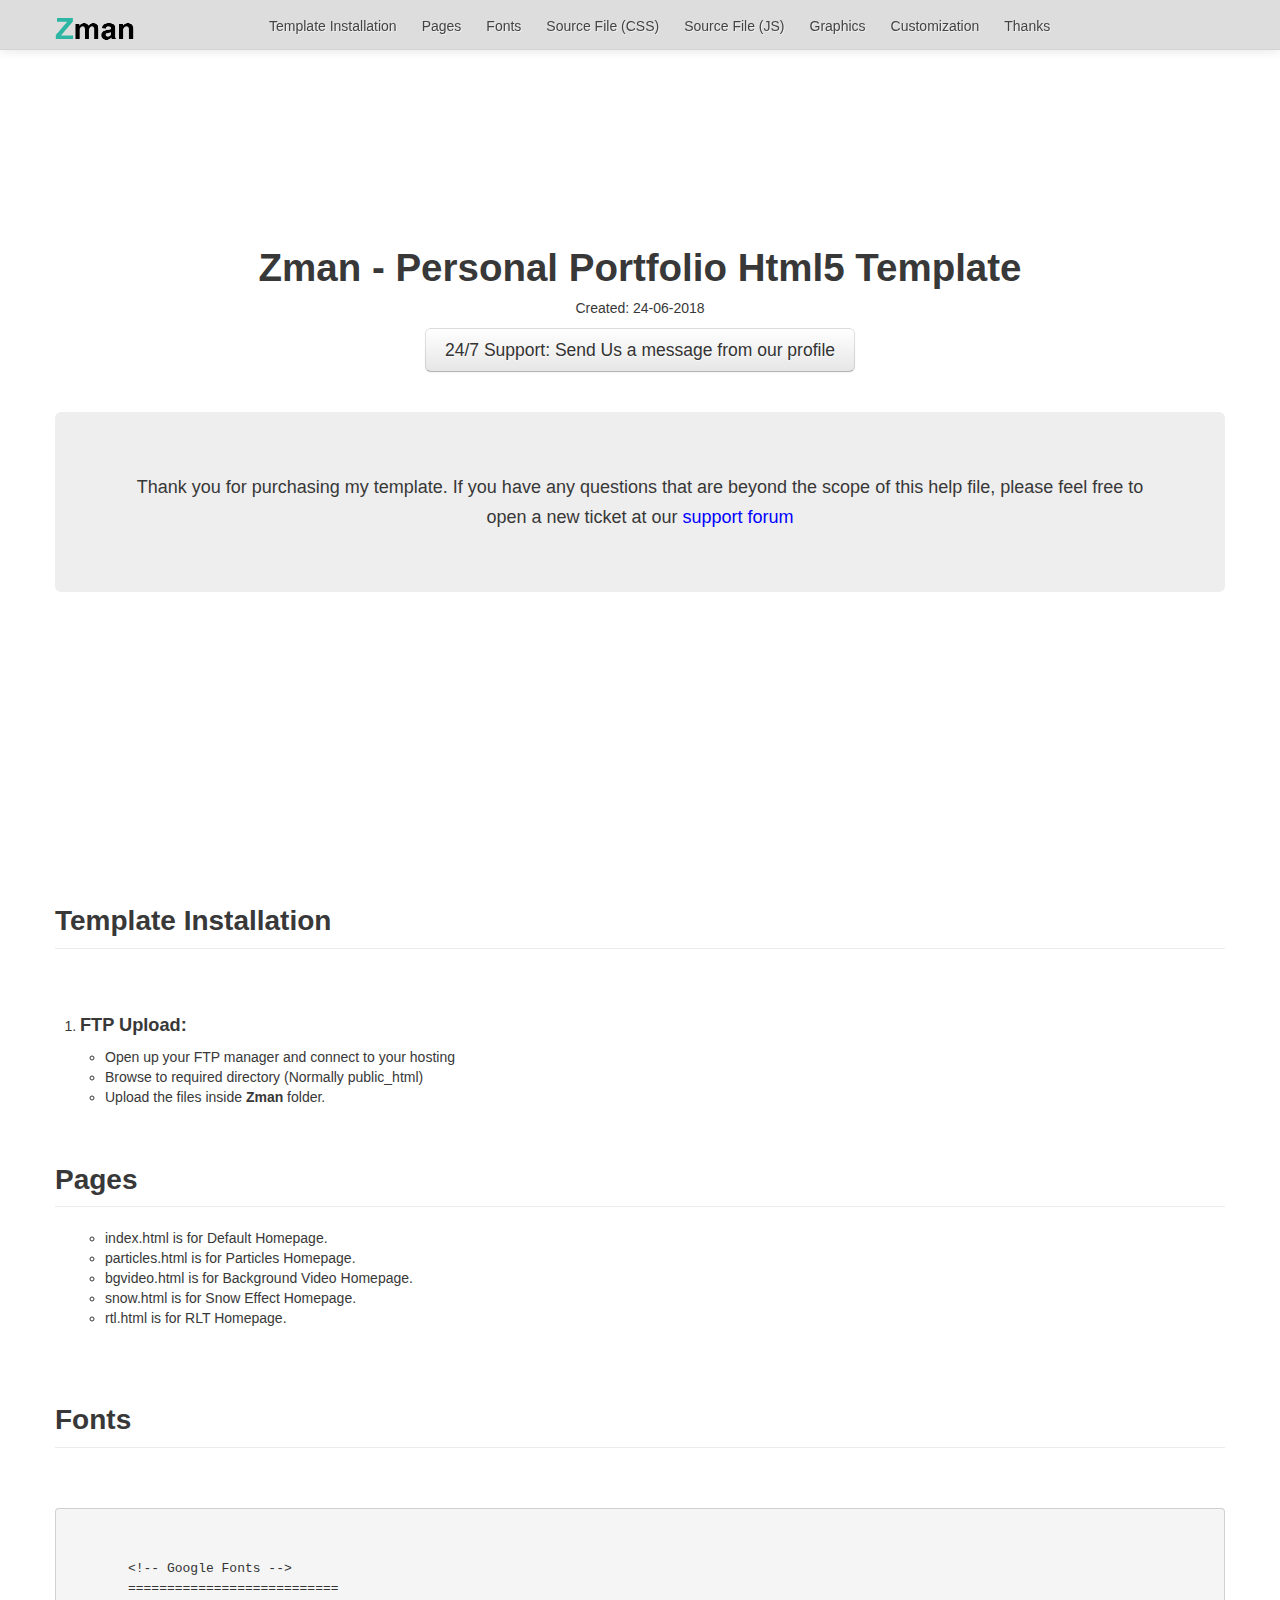
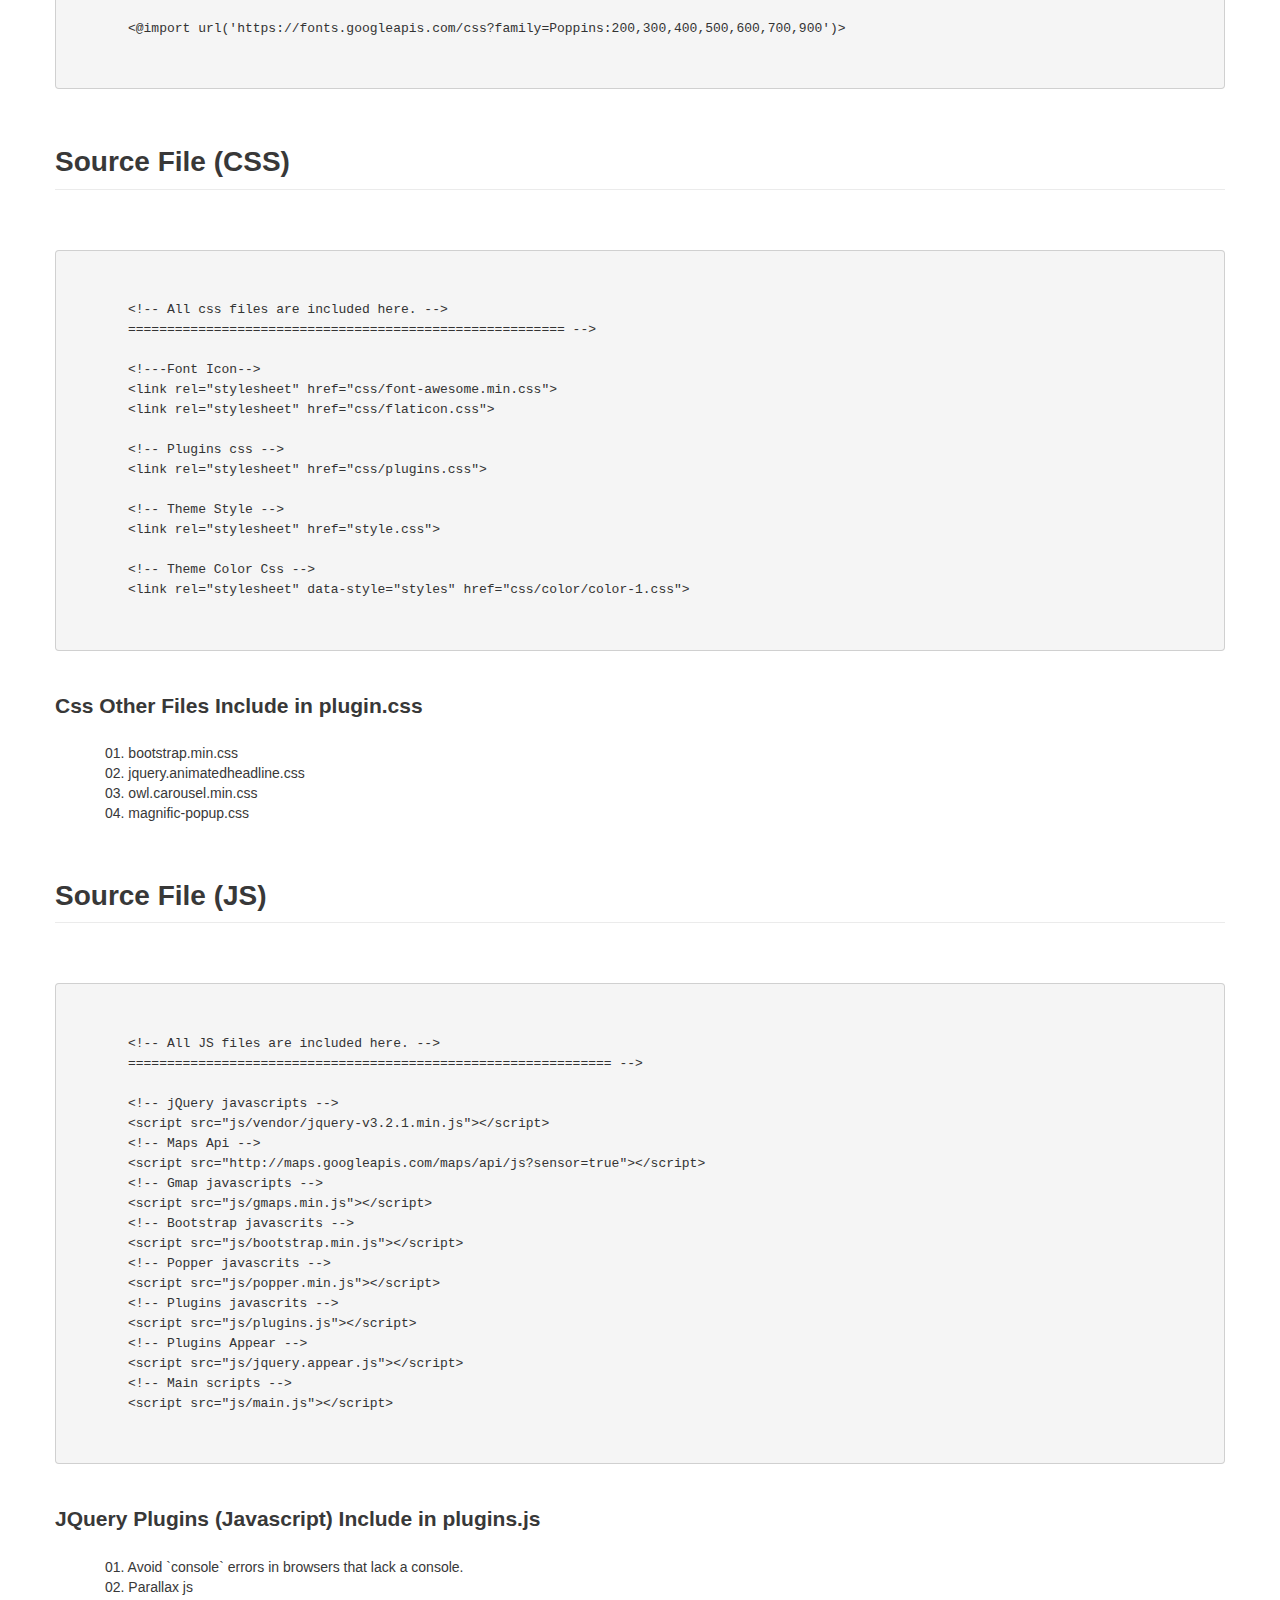
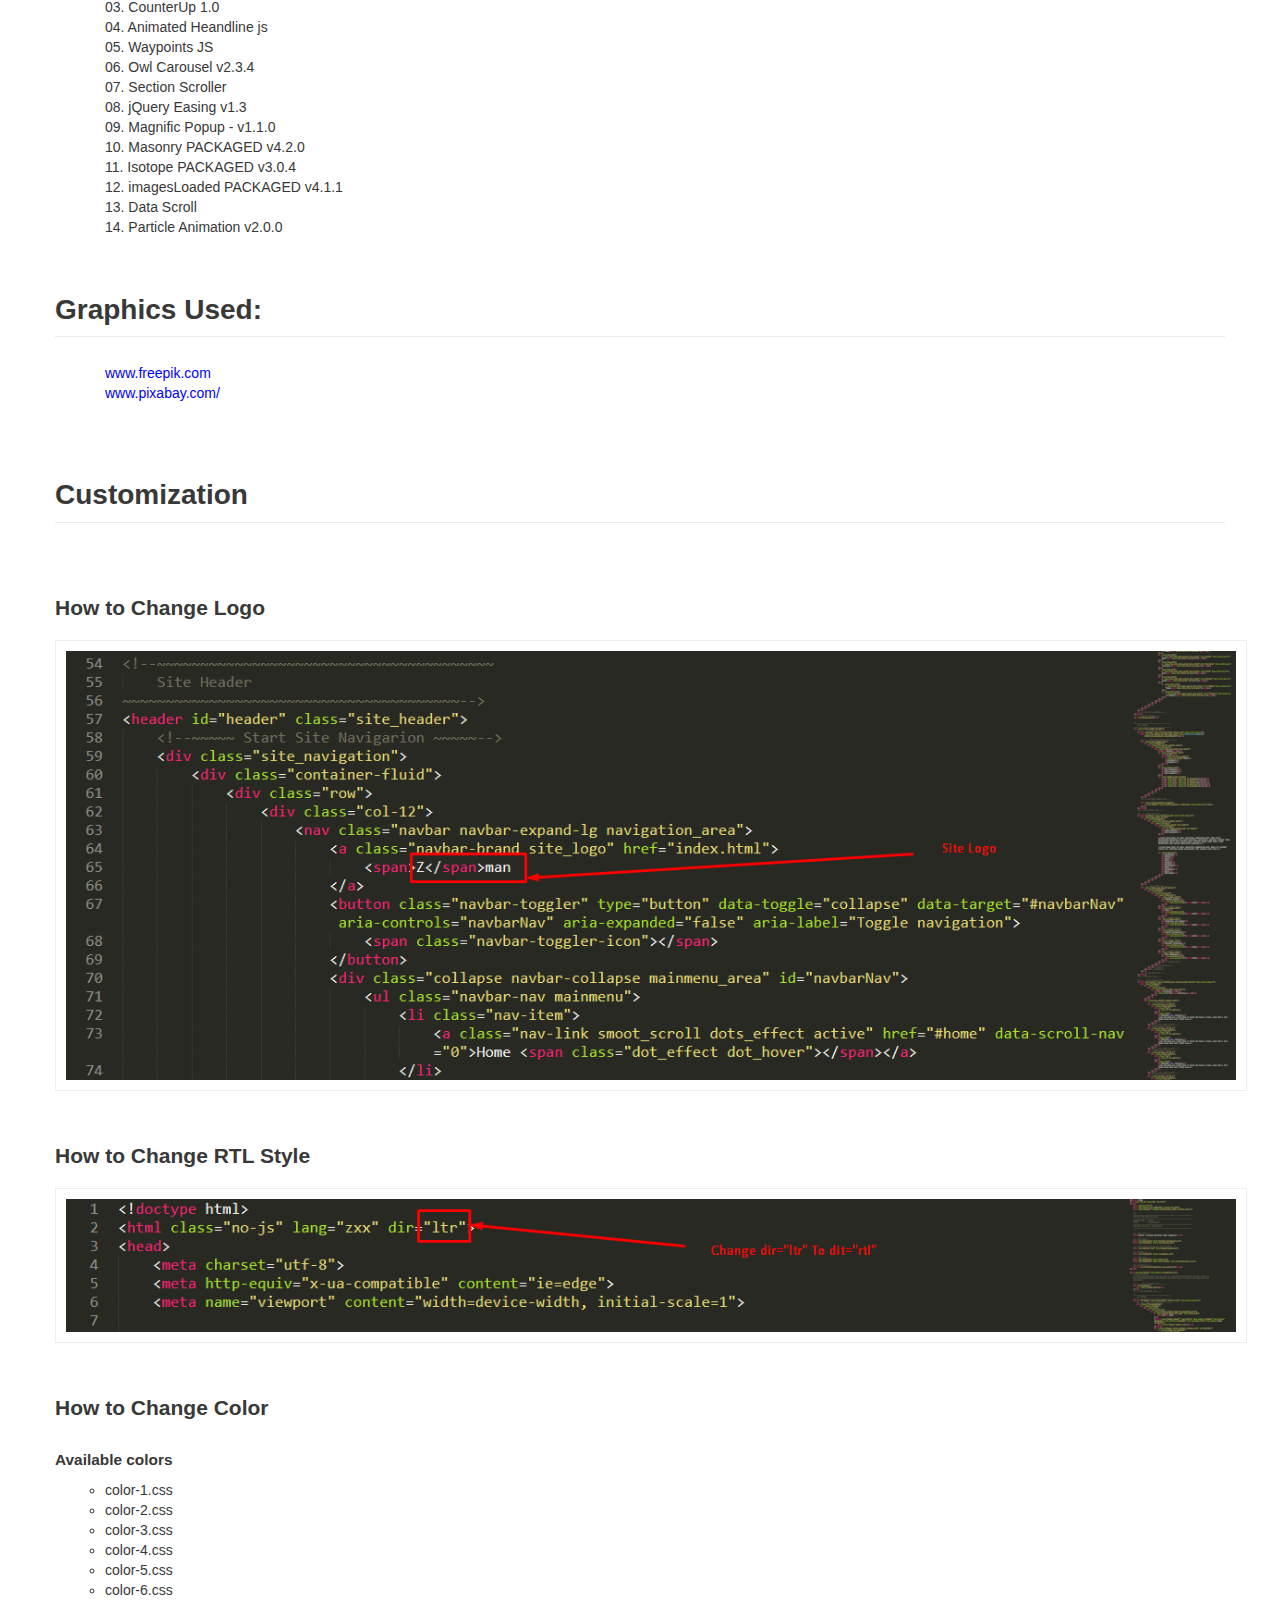
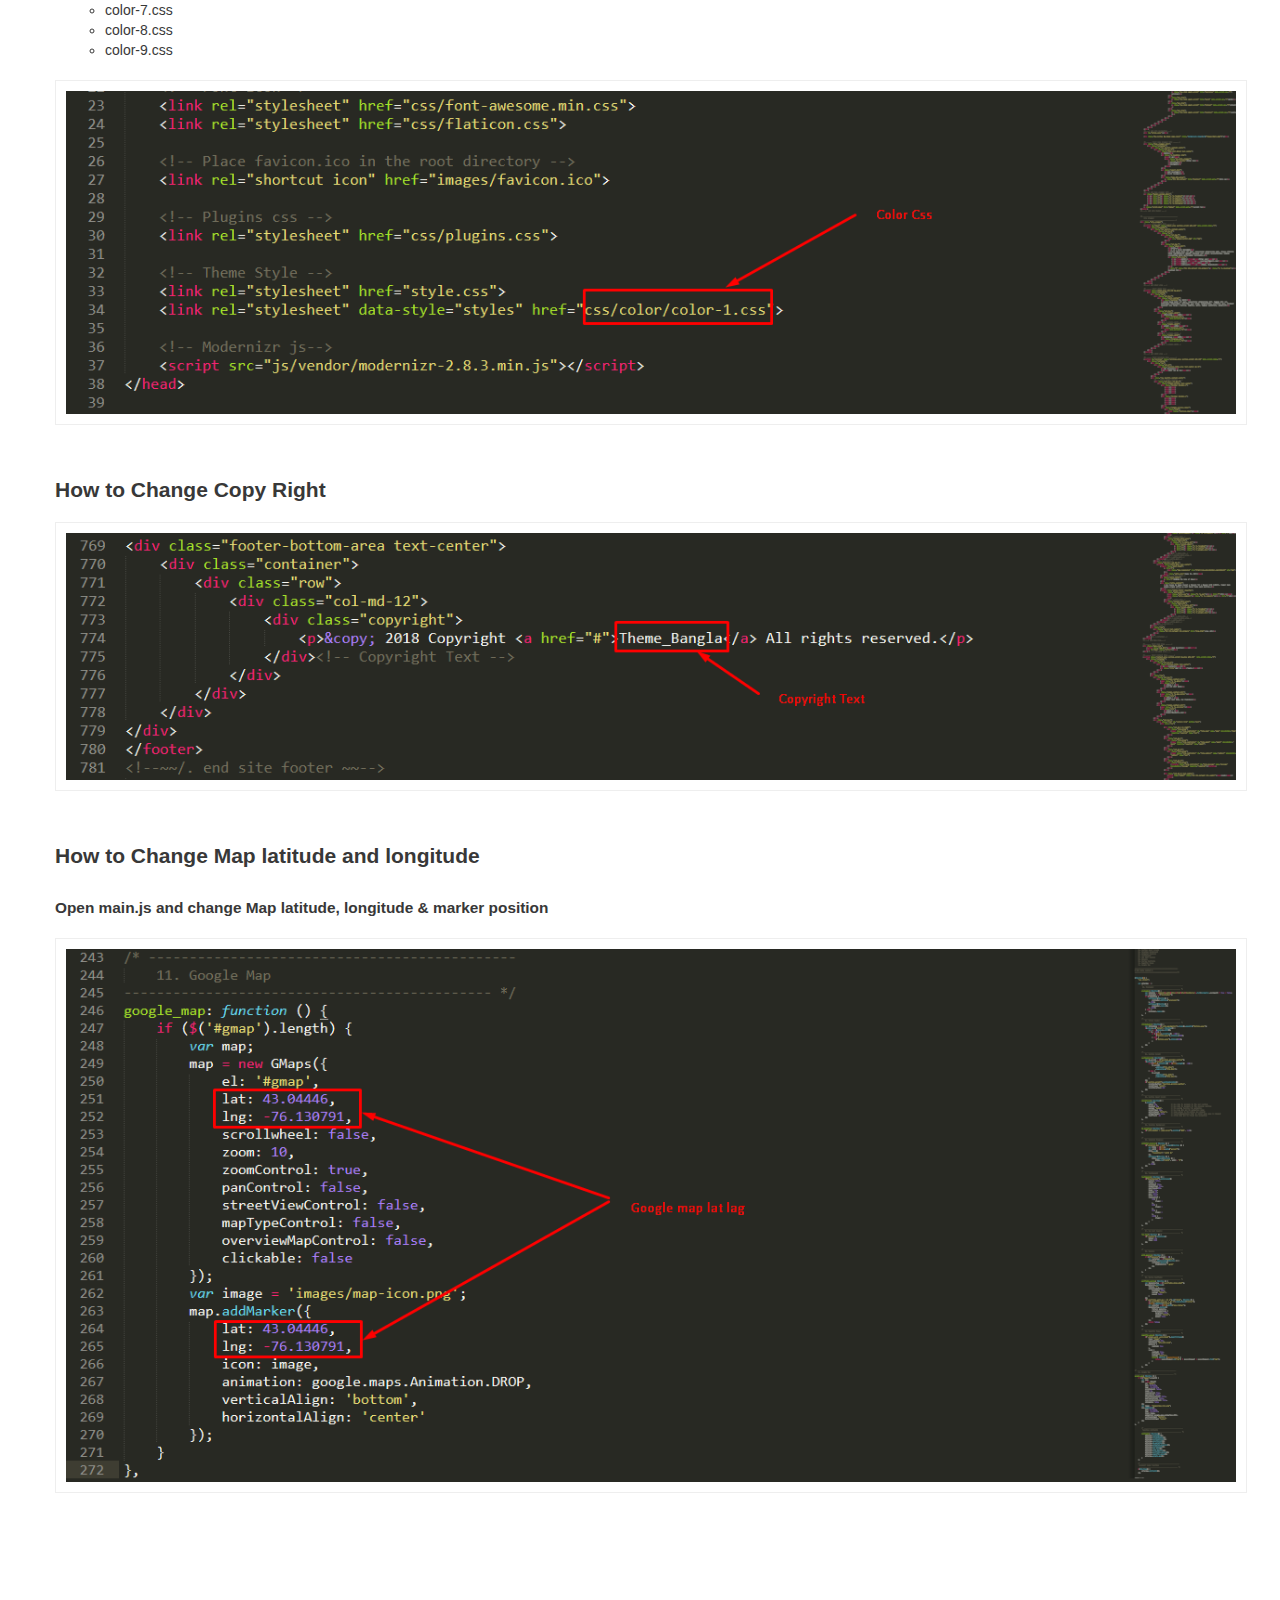
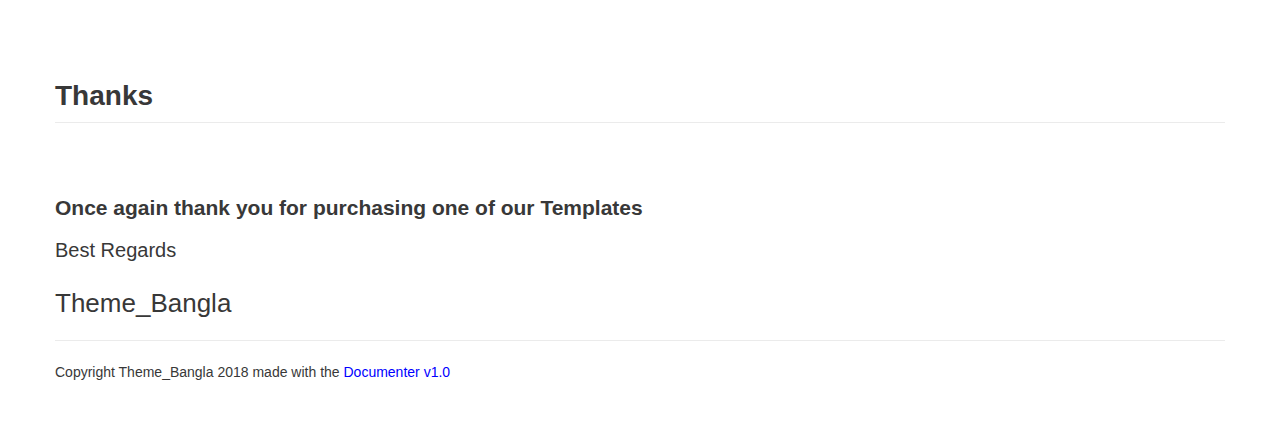
<file: Documentation/index.html>
<!DOCTYPE html>
<html lang="en">
<head>
<meta charset="utf-8">
<title>Zman - Personal Portfolio Html5 Template</title>
<meta name="description" content="">
<meta name="viewport" content="width=device-width, initial-scale=1.0, maximum-scale=1.0, minimum-scale=1.0">
<link href="assets/css/bootstrap.css" rel="stylesheet">
<link href="assets/js/google-code-prettify/prettify.css" rel="stylesheet">
<link href="assets/css/bootstrap-responsive.css" rel="stylesheet">
<link href="assets/css/documenter_style.css" rel="stylesheet">

<!-- Le HTML5 shim, for IE6-8 support of HTML5 elements -->
<!--[if lt IE 9]>
      <script src="//html5shim.googlecode.com/svn/trunk/html5.js"></script>
    <![endif]-->
<style>
html, body {
	background-color: #FFFFFF;
	color: #383838;
}
h1, h2, h3, h4, h5, h6 {
	color: #383838;
}
section table {
	background-color: #FFFFFF;
}
		::-moz-selection {
background:#444444;
color:#DDDDDD;
}
::selection {
	background: #444444;
	color: #DDDDDD;
}
a.brand {
	background-image: url(assets/img/1.png);
}
.navbar a.brand {
  height: 32px;
  margin: 12px 0 0;
}
a, a:hover, a:active {
	color: #0000FF;
}
hr {
	border-top: 1px solid #EBEBEB;
	border-bottom: 1px solid #FFFFFF;
}
div.navbar-inner, .navbar .nav li ul {
	background: #DDDDDD;
	color: #222222;
}
a.btn-navbar {
	background: #DDDDDD;
	color: #222222;
}
.list {
    list-style: outside none none;
    margin-left: 50px;
    margin-top: 25px;
}
.navbar .nav li a {
	color: #222222;
	text-shadow: 1px 1px 0px #EEEEEE;
}
.navbar .nav li a:hover, .navbar .nav li.active a {
	text-shadow: none;
}
div.navbar-inner ul {
}
.navbar .nav > li a {
	color: #444444;
}
.navbar .nav > li a:hover, a.btn-navbar:hover {
	background: #444444;
	color: #DDDDDD;
}
.navbar .nav .active > a, .navbar .nav .active > a:hover, a.btn-navbar:active {
	background-color: #444444;
	color: #DDDDDD;
}
.navbar .nav li ul li a:hover {
	background: #444444;
	color: #DDDDDD;
}
.navbar .nav li ul li a:active {
	background: #444444;
	color: #DDDDDD;
}
.btn-primary {
	background-image: -moz-linear-gradient(top, #0088CC, #0044CC);
	background-image: -ms-linear-gradient(top, #0088CC, #0044CC);
 background-image: -webkit-gradient(linear, 0 0, 0 0088CC%, from(#DDDDDD), to(#0044CC));
	background-image: -webkit-linear-gradient(top, #0088CC, #0044CC);
	background-image: -o-linear-gradient(top, #0088CC, #0044CC);
	background-image: linear-gradient(top, #0088CC, #0044CC);
 filter: progid:DXImageTransform.Microsoft.gradient(startColorstr='#0088CC', endColorstr='#0044CC', GradientType=0);
	border-color: #0044CC #0044CC #bfbfbf;
	color: #FFFFFF;
}
.btn-primary:hover,  .btn-primary:active,  .btn-primary.active,  .btn-primary.disabled,  .btn-primary[disabled] {
	background-color: #0044CC;
}
#documenter_copyright {
	display: block !important;
	visibility: visible !important;
}
#theme_options2 img {
  border: 1px solid #eee;
  margin: 10px 0;
  max-width: 100%;
  padding: 10px;
}
</style>
</head>
<body class="documenter-project-Reale Aste" data-spy="scroll" id="top">

<!-- Documentation Navbar -->

<div class="navbar navbar-fixed-top">
  <div class="navbar-inner">
    <div class="container"> <a class="btn btn-navbar" data-toggle="collapse" data-target=".nav-collapse"> <span class="icon-bar"></span> <span class="icon-bar"></span> <span class="icon-bar"></span> </a>
     <a class="brand" href="#">Zman - Personal Portfolio Html5 Template</a>
      <div class="nav-collapse">
        <ul class="nav">       
          <li><a href="#theme_installation" title="Theme Installation">Template Installation</a></li> 
		  <li><a href="#reading_setting" title="Page Included in Nimis">Pages</a></li>
		  <li><a href="#fonts" title="Fonts">Fonts</a></li>
		  <li><a href="#theme_options" title="Source File (CSS)">Source File (CSS)</a></li>
		  <li><a href="#theme_options1" title="Source File (JS)">Source File (JS)</a></li> 		  
		  <li><a href="#theme_options3" title="Graphics">Graphics</a></li> 		  
		  <li><a href="#theme_options2" title="Customize">Customization</a></li> 		  
          <li><a href="#thanks" title="Thanks">Thanks</a></li>
        </ul>
      </div>
    </div>
  </div>
</div>
<!-- End of Navbar --> 

<!-- Main Container Beginning -->

<div class="container" id="documenter_content"> 
  <div id="documenter-cover">
    <div class="masthead">
      <h1 style="text-align: center">Zman - Personal Portfolio Html5 Template</h1>
      <p style="text-align: center">Created: 24-06-2018</p>     
      <p class="download-info">  <a href="https://themeforest.net/user/Theme_Bangla" class="btn btn-large">24/7 Support: Send Us a message from our profile</a> </p>
    </div>
    <!-- masthead -->    
    <div id="intro">
      <p class="highlight hero-unit">Thank you for purchasing my template. If you have any questions that are beyond the scope of this help file, please feel free to open a new ticket at our <a href="https://themeforest.net/user/Theme_Bangla" target="_blank" >support forum</a></p>
    </div>
    <!-- intro -->    
  </div>
  
  <section id="theme_installation">
    <div class="page-header">
      <h3>Template Installation</h3>
      <hr class="notop">
    </div>
		<ol>
			<li>
				<h5>FTP Upload:</h5>
				<ul>				   
					<li>Open up your FTP manager and connect to your hosting</li>
					<li>Browse to required directory (Normally public_html)</li>
					<li>Upload the files inside <strong>Zman</strong> folder.</li>
				</ul>
			</li>				
		</ol>
  </section>

  <section id="reading_setting">
    <div class="page-header">
      <h3>Pages</h3>
      <hr class="notop">
		<ol>			
			<ul>			   
				<li>index.html is for Default Homepage.</li>
				<li>particles.html is for Particles Homepage.</li>
				<li>bgvideo.html is for Background Video Homepage.</li>
				<li>snow.html is for Snow Effect Homepage.</li>
				<li>rtl.html is for RLT Homepage.</li>
			</ul>
		</ol>	  
    </div>   
  </section>

  <section id="fonts">
    <div class="page-header">
      <h3>Fonts</h3>
      <hr class="notop">
    </div>  	
<pre>


	&lt;!-- Google Fonts --&gt;
	===========================

	&lt;@import url('https://fonts.googleapis.com/css?family=Poppins:200,300,400,500,600,700,900')&gt;


</pre>
  </section>
  
  <section id="theme_options">
    <div class="page-header">
      <h3>Source File (CSS)</h3>
      <hr class="notop">
    </div>				
<pre>


	&lt;!-- All css files are included here. --&gt;
	======================================================== --&gt;

	&lt;!---Font Icon--&gt;
	&lt;link rel="stylesheet" href="css/font-awesome.min.css"&gt;
	&lt;link rel="stylesheet" href="css/flaticon.css"&gt;

	&lt;!-- Plugins css --&gt;
	&lt;link rel="stylesheet" href="css/plugins.css"&gt;
	
	&lt;!-- Theme Style --&gt;
	&lt;link rel="stylesheet" href="style.css"&gt;
	
	&lt;!-- Theme Color Css --&gt;
	&lt;link rel="stylesheet" data-style="styles" href="css/color/color-1.css"&gt;


</pre>	
    <h4>Css Other Files Include in plugin.css</h4>	
    <ul class="list">		
        <li>01. bootstrap.min.css</li>
        <li>02. jquery.animatedheadline.css</li>
        <li>03. owl.carousel.min.css</li>
        <li>04. magnific-popup.css</li>
    </ul>
  </section>
  
  <section id="theme_options1">
    <div class="page-header">
      <h3>Source File (JS)</h3>
      <hr class="notop">
    </div>	
<pre>


	&lt;!-- All JS files are included here. --&gt;
	============================================================== --&gt;

	&lt;!-- jQuery javascripts --&gt;
	&lt;script src="js/vendor/jquery-v3.2.1.min.js"&gt;&lt;/script&gt;
	&lt;!-- Maps Api --&gt;
	&lt;script src="http://maps.googleapis.com/maps/api/js?sensor=true"&gt;&lt;/script&gt;
	&lt;!-- Gmap javascripts --&gt;
	&lt;script src="js/gmaps.min.js"&gt;&lt;/script&gt;
	&lt;!-- Bootstrap javascrits --&gt;
	&lt;script src="js/bootstrap.min.js"&gt;&lt;/script&gt;
	&lt;!-- Popper javascrits --&gt;
	&lt;script src="js/popper.min.js"&gt;&lt;/script&gt;
	&lt;!-- Plugins javascrits --&gt;
	&lt;script src="js/plugins.js"&gt;&lt;/script&gt;
	&lt;!-- Plugins Appear --&gt;
	&lt;script src="js/jquery.appear.js"&gt;&lt;/script&gt;
	&lt;!-- Main scripts --&gt;
	&lt;script src="js/main.js"&gt;&lt;/script&gt;


</pre>
        <h4>JQuery Plugins (Javascript) Include in plugins.js</h4>	
        <ul class="list">			   
            <li>01. Avoid `console` errors in browsers that lack a console.</li>
            <li>02. Parallax js</li>
            <li>03. CounterUp 1.0</li>
            <li>04. Animated Heandline js</li>
            <li>05. Waypoints JS</li>
            <li>06. Owl Carousel v2.3.4</li>
            <li>07. Section Scroller</li>
            <li>08. jQuery Easing v1.3</li>
            <li>09. Magnific Popup - v1.1.0</li>
            <li>10. Masonry PACKAGED v4.2.0</li>
            <li>11. Isotope PACKAGED v3.0.4</li>
            <li>12. imagesLoaded PACKAGED v4.1.1</li>
            <li>13. Data Scroll</li>
            <li>14. Particle Animation v2.0.0</li>
        </ul>
  </section>
  
  <section id="theme_options3">
    <div class="page-header">
      <h3>Graphics Used:</h3>
      <hr class="notop">
        <ul class="list">			   
            <li><a href="#">www.freepik.com</a></li>
            <li><a href="#">www.pixabay.com/</a></li>
        </ul>
    </div>	
  </section>
  
    <section id="theme_options2">
    <div class="page-header">
      <h3>Customization</h3>
      <hr class="notop">
    </div>
        <h4>How to Change Logo</h4>
        <img src="assets/img/logo.png" alt="">
        <h4>How to Change RTL Style</h4>
        <img src="assets/img/rtl.png" alt="">
        <h4>How to Change Color</h4>
        <h6>Available colors</h6>
        <ol>
        	<ul>
        		<li>color-1.css</li>
        		<li>color-2.css</li>
        		<li>color-3.css</li>
        		<li>color-4.css</li>
        		<li>color-5.css</li>
        		<li>color-6.css</li>
        		<li>color-7.css</li>
        		<li>color-8.css</li>
        		<li>color-9.css</li>
        	</ul>
        </ol>
        <img src="assets/img/color.png" alt="">
        <h4>How to Change Copy Right</h4>
        <img src="assets/img/copyright.png" alt="">
        <h4>How to Change Map latitude and longitude</h4>
        <h6>Open main.js and change Map latitude, longitude & marker position</h6>
        <img src="assets/img/map.png" alt="">
    </section>

  <section id="css_stucture" style="padding-top: 70px; color: rgb(56, 56, 56); font-family: Arial, verdana, arial, sans-serif;">
    <div class="page-header" style="margin: 0px; padding: 0px; border: 0px; outline: 0px; font-weight: inherit; font-style: inherit; font-family: inherit; vertical-align: baseline;"> &nbsp;</div>
  </section>
  <section id="thanks">
    <div class="page-header">
      <h3>Thanks</h3>
      <hr class="notop">
    </div>
    <h4 id="thanks_span_style"margin_0px_padding_0px_border_0px_outline_0px_font_weight_700_font_style_inherit_font_family_inherit_vertical_align_baseline"once_again_thankyou_for_for_purchasing_one_of_our_theme_span"><span style="margin: 0px; padding: 0px; border: 0px; outline: 0px; font-weight: 700; font-style: inherit; font-family: inherit; vertical-align: baseline;">Once again thank you for purchasing one of our Templates</span></h4>
    <h2 style="margin: 0px 0px 18px; padding: 0px; border: 0px; outline: 0px; font-weight: 100; font-size: 20px; font-family: Arial, verdana, arial, sans-serif; vertical-align: baseline; color: rgb(56, 56, 56);"> Best Regards</h2>
    <h3 style="margin: 18px 0px 0px; padding: 0px; border: 0px; outline: 0px; font-weight: 100; font-size: 26px; font-family: Arial, verdana, arial, sans-serif; vertical-align: baseline; color: rgb(56, 56, 56);"> Theme_Bangla</h3>
  </section>
  <hr />
  <footer>
    <p>Copyright Theme_Bangla 2018 made with the <a href="#">Documenter v1.0</a></p>
  </footer>
</div>
<!-- /container --> 

<!-- Le javascript
    ================================================== --> 
<!-- Placed at the end of the document so the pages load faster --> 
<script>document.createElement('section');var duration='500',easing='swing';</script> 
<script src="assets/js/jquery.js"></script> 
<script src="assets/js/jquery.scrollTo.js"></script> 
<script src="assets/js/jquery.easing.js"></script> 
<script src="assets/js/scripts.js"></script> 
<script src="assets/js/google-code-prettify/prettify.js"></script> 
<script src="assets/js/bootstrap-min.js"></script>
</body>
</html>
</file>
<file: css/flaticon.css>
/*
  	Flaticon icon font: Flaticon
  	Creation date: 29/05/2018 20:33
  	*/

@font-face {
  font-family: "Flaticon";
  src: url("../fonts/Flaticon.eot");
  src: url("../fonts/Flaticon.eot?#iefix") format("embedded-opentype"),
       url("../fonts/Flaticon.woff") format("woff"),
       url("../fonts/Flaticon.ttf") format("truetype"),
       url("../fonts/Flaticon.svg#Flaticon") format("svg");
  font-weight: normal;
  font-style: normal;
}

@media screen and (-webkit-min-device-pixel-ratio:0) {
  @font-face {
    font-family: "Flaticon";
    src: url("../fonts/Flaticon.svg#Flaticon") format("svg");
  }
}

[class^="flaticon-"]:before, [class*=" flaticon-"]:before,
[class^="flaticon-"]:after, [class*=" flaticon-"]:after {   
    font-family: Flaticon;
    font-size: 20px;
    font-style: normal;
    margin-left: 0px;
}

.flaticon-gift:before { content: "\f100"; }
.flaticon-clock:before { content: "\f101"; }
.flaticon-trophy:before { content: "\f102"; }
.flaticon-users:before { content: "\f103"; }
.flaticon-paper-plane:before { content: "\f104"; }
.flaticon-vector:before { content: "\f105"; }
.flaticon-envelope:before { content: "\f106"; }
.flaticon-phone-call:before { content: "\f107"; }
.flaticon-placeholder:before { content: "\f108"; }
.flaticon-photo-camera:before { content: "\f109"; }
.flaticon-database:before { content: "\f10a"; }
.flaticon-mail-box:before { content: "\f10b"; }
.flaticon-antenna:before { content: "\f10c"; }
.flaticon-settings:before { content: "\f10d"; }
.flaticon-coding:before { content: "\f10e"; }
.flaticon-idea:before { content: "\f10f"; }
.flaticon-layers:before { content: "\f110"; }
.flaticon-responsive:before { content: "\f111"; }
</file>
<file: style.css>
@charset "UTF-8";
/*********************************************************************

    Template Name: Pitar
    Template URI: https://themeforest.net/user/codextree
    Description: A 'Pitar – Personal Portfolio Html5 Template' is perfect if you like a clean and modern design. This theme is ideal for Agency, Freelancer, Portfolio, and those who need an easy, attractive and effective way to share their work with clients.
    Author: codextree
    Version: 1.0
    Author URI: http://riyad.ninja

    Note: This is style scss.

*********************************************************************/
/*--------------------------------------------------------------
>>> TABLE OF CONTENTS:
----------------------------------------------------------------
01. Google font
02. Typography
    [ 2.1 Elements ]
    [ 2.2 White Space ]
    [ 2.3 Pealoader Css ]
03 Section Title(With All Title)
04 Button Style
    [ 4.1 Button ]
    [ 4.2 Section Scroll Button ]
    [ 4.3 Fields ]
    [ 4.4 social sharea ]
05 Header Style
    [5.1 Site Navigation]
    [5.2 Home Wrapper]
    [5.3 Sticky header]
06 About Section
07 Services Section
08 Portfolio
    [8.1 Portfolio Navigation]
    [8.2 Singel Work]
09 Testimonail Section
10 Blog Section
11 Site Layout
    [11.1 Skill Area]
    [11.2 FanFact Area]
    [11.3 Contact Form Area]
    [11.4 Google Map]
    [11.5 Different Version Style]
11 Site Footer
12 RTL Css
--------------------------------------------------------------*/
/*------------------------------------------------------------------
# [Color codes]
# grey (text): #6f6f6f
# Dark grey (text): #202020
# Black (headings, links) #1EBBA3
# Mid grey: #666666
*/
/*------------------------------------------------------------------
[Color codes]

Background: #ffffff (white)
Header all:  #202020 (Dark grey)
Footer:     #1E1E1E 

a (standard):   #ACACAC 
a (active): #1EBBA3
-------------------------------------------------------------------*/
/*------------------------------------------------------------------
[Typography]

Body:      15px/26px 'Poppins', sans-serif;
-------------------------------------------------------------------*/
/*===================================
  01. Google font
====================================== */
@import url("https://fonts.googleapis.com/css?family=Poppins:200,300,400,500,600,700,900");
/*===================================
  02. Typography
====================================== */
html {
  font-size: 100%;
}

body {
  font-family: 'Poppins', sans-serif;
  font-size: 15px;
  line-height: 1.45em;
  -webkit-font-smoothing: antialiased;
  font-smoothing: antialiased;
  font-weight: 400;
  background-color: white;
  color: #676767;
}

::-moz-selection {
  color: white;
  background: #1981EA;
}

::selection {
  color: white;
  background: #1981EA;
}

p {
  margin-bottom: 25px;
  line-height: 1.75em;
}

p:last-child {
  margin-bottom: 0;
}

small {
  font-size: 0.8em;
}

h1, h2, h3, h4, h5, h6 {
  font-family: 'Poppins', sans-serif;
  clear: both;
  line-height: 1.2em;
  color: #303030;
}

h1, h2, h3, h4 {
  font-weight: 500;
}

h1 {
  font-size: 2.827em;
  margin: 0 0 15px;
}

h2 {
  font-size: 1.999em;
}

h3 {
  font-size: 1.414em;
}

h4 {
  font-size: 1.25em;
}

h5 {
  font-size: 1em;
}

h6 {
  font-size: 0.85em;
}

/* [ 2.1 Elements ] */
img {
  max-width: 100%;
}

a {
  color: inherit;
  -webkit-transition: color 0.2s ease;
  transition: color 0.2s ease;
}

a:hover,
a:focus,
a:active {
  text-decoration: none;
  color: #000;
}

a:focus {
  outline: none;
  color: inherit;
}

a:hover,
a:active {
  outline: 0;
  text-decoration: none;
}

button:focus {
  outline: 0px dotted;
}

i {
  color: inherit;
}

figure {
  margin: 0;
}

blockquote {
  border-left: 3px solid #c39d6d;
}

blockquote p {
  font-size: 16px;
  font-weight: 400;
}

cite {
  color: #c39d6d;
  font-size: 12px;
}

.bg_white {
  background-color: #fff;
}

.bg_gray {
  background-color: #f7f7f7;
}

.full-size {
  top: 0;
  left: 0;
  right: 0;
  bottom: 0;
}

.bg_image {
  background-position: center center;
  background-repeat: no-repeat;
  background-size: cover;
}

.pos-abs {
  position: absolute;
}

.bg-color-black {
  background-color: rgba(0, 0, 0, 0.7);
}

.page_cover {
  height: 785px;
}

.bg_overlay {
  position: relative;
}

.bg_overlay:before {
  background-color: rgba(0, 0, 0, 0.65);
  content: "";
  height: 100%;
  left: 0;
  position: absolute;
  top: 0;
  width: 100%;
  z-index: 0;
}

.shadow__black {
  box-shadow: 0 0 26px rgba(0, 0, 0, 0.04);
  -webkit-transition: all 0.3s ease-in-out 0s;
  transition: all 0.3s ease-in-out 0s;
}

/* [ 2.2 White Space ] */
.mtb-110 {
  margin: 110px 0;
}

.mtb-100 {
  margin: 100px 0;
}

.mtb-90 {
  margin: 90px 0;
}

.mtb-80 {
  margin: 80px 0;
}

.mtb-70 {
  margin: 70px 0;
}

.mtb-60 {
  margin: 60px 0;
}

.mtb-50 {
  margin: 50px 0;
}

.mt-110 {
  margin: 110px 0 0;
}

.mt-100 {
  margin: 100px 0 0;
}

.mt-90 {
  margin: 90px 0 0;
}

.mt-80 {
  margin: 80px 0 0;
}

.mt-70 {
  margin: 70px 0 0;
}

.mt-60 {
  margin: 60px 0 0;
}

.mt-50 {
  margin: 50px 0 0;
}

.mt-40 {
  margin: 40px 0 0;
}

.mt-30 {
  margin: 30px 0 0;
}

.mb-110 {
  margin-bottom: 110px;
}

.mb-100 {
  margin-bottom: 100px;
}

.mb-90 {
  margin-bottom: 90px;
}

.mb-80 {
  margin-bottom: 80px;
}

.mb-70 {
  margin-bottom: 70px;
}

.mb-60 {
  margin-bottom: 60px;
}

.mb-50 {
  margin-bottom: 50px;
}

.mb-40 {
  margin-bottom: 40px;
}

.mb-30 {
  margin-bottom: 30px;
}

.ptb-110 {
  padding: 110px 0;
}

.ptb-100 {
  padding: 100px 0;
}

.ptb-90 {
  padding: 90px 0;
}

.ptb-80 {
  padding: 80px 0;
}

.ptb-70 {
  padding: 70px 0;
}

.ptb-60 {
  padding: 60px 0;
}

.ptb-50 {
  padding: 50px 0;
}

.pt-110 {
  padding: 110px 0 0;
}

.pt-100 {
  padding: 100px 0 0;
}

.pt-90 {
  padding: 90px 0 0;
}

.pt-80 {
  padding: 80px 0 0;
}

.pt-70 {
  padding: 70px 0 0;
}

.pt-60 {
  padding: 60px 0 0;
}

.pt-50 {
  padding: 50px 0 0;
}

.pt-40 {
  padding: 40px 0 0;
}

.pt-30 {
  padding: 30px 0 0;
}

.pb-110 {
  padding-bottom: 110px;
}

.pb-100 {
  padding-bottom: 100px;
}

.pb-90 {
  padding-bottom: 90px;
}

.pb-80 {
  padding-bottom: 80px;
}

.pb-70 {
  padding-bottom: 70px;
}

.pb-60 {
  padding-bottom: 60px;
}

.pb-50 {
  padding-bottom: 50px;
}

.pb-40 {
  padding-bottom: 40px;
}

.pb-30 {
  padding-bottom: 30px;
}

.pr-15 {
  padding-right: 15px !important;
}

.pt_right {
  padding-right: 5px;
}

/* [ 2.3 Pealoader Css ] */
#preloader {
  position: fixed;
  left: 0;
  top: 0;
  height: 100vh;
  width: 100%;
  z-index: 99999;
  display: -webkit-box;
  display: -ms-flexbox;
  display: flex;
}

#preloader:before, #preloader:after {
  background-color: #000;
  content: "";
  height: calc(50% + 1px);
  left: 0;
  position: absolute;
  -webkit-transition: all 0.3s ease 0s;
  transition: all 0.3s ease 0s;
  width: 100%;
  z-index: -1;
}

#preloader:before {
  top: 0;
}

#preloader:after {
  bottom: 0;
}

#preloader > .loader_line {
  margin: auto;
  width: 250px;
  height: 1px;
  position: relative;
  overflow: hidden;
  -webkit-transition: all 0.8s ease 0s;
  transition: all 0.8s ease 0s;
}

#preloader > .loader_line:before {
  content: '';
  position: absolute;
  left: 50%;
  top: 0%;
  width: 0%;
  height: 1px;
  -webkit-transform: translateX(-50%);
  transform: translateX(-50%);
  background-color: #fff;
  -webkit-animation: lineheight 1000ms ease-in-out 0s forwards;
  animation: lineheight 1000ms ease-in-out 0s forwards;
}

#preloader > .loader_line:after {
  content: '';
  position: absolute;
  left: 0;
  top: 0;
  width: 100%;
  height: 1px;
  background-color: #777;
  -webkit-transform: translateX(-100%);
  transform: translateX(-100%);
  -webkit-animation: lineround 1200ms linear 0s infinite;
  animation: lineround 1200ms linear 0s infinite;
  -webkit-animation-delay: 2000ms;
  animation-delay: 2000ms;
}

@-webkit-keyframes lineheight {
  0% {
    width: 0%;
  }
  100% {
    width: 100%;
  }
}

@keyframes lineheight {
  0% {
    width: 0%;
  }
  100% {
    width: 100%;
  }
}

@-webkit-keyframes lineround {
  0% {
    -webkit-transform: translateX(-100%);
    transform: translateX(-100%);
  }
  100% {
    -webkit-transform: translateX(200%);
    transform: translateX(200%);
  }
}

@keyframes lineround {
  0% {
    -webkit-transform: translateX(-100%);
    transform: translateX(-100%);
  }
  100% {
    -webkit-transform: translateX(200%);
    transform: translateX(200%);
  }
}

/*hiding all*/
.preloaded .loader_line:after {
  opacity: 0;
  -ms-filter: "progid:DXImageTransform.Microsoft.Alpha(Opacity=0)";
}

.preloaded .loader_line {
  opacity: 0;
  -ms-filter: "progid:DXImageTransform.Microsoft.Alpha(Opacity=0)";
  width: 100% !important;
}

.preloaded:before,
.preloaded:after {
  -webkit-animation: preloadedzero 300ms ease-in-out 500ms forwards;
  animation: preloadedzero 300ms ease-in-out 500ms forwards;
}

@-webkit-keyframes preloadedzero {
  0% {
    height: 50%;
  }
  100% {
    height: 0%;
  }
}

@keyframes preloadedzero {
  0% {
    height: 50%;
  }
  100% {
    height: 0%;
  }
}

@media only screen and (max-width: 991px) {
  .ptb-110 {
    padding: 100px 0;
  }
  .pt-110 {
    padding-top: 100px;
  }
  .pb-110 {
    padding-bottom: 100px;
  }
  .pb-70 {
    padding-bottom: 50px;
  }
  .ptb-80 {
    padding: 60px 0 70px;
  }
  .pr-15 {
    padding-right: 0 !important;
  }
}

@media only screen and (max-width: 767px) {
  body {
    font-size: 14px;
  }
  .ptb-110 {
    padding: 80px 0;
  }
  .pt-110 {
    padding-top: 80px;
  }
  .pb-110 {
    padding-bottom: 80px;
  }
  .ptb-100 {
    padding: 70px 0;
  }
  .pb-70 {
    padding-bottom: 40px;
  }
  .mt-90 {
    margin: 85px 0 0;
  }
  .pt_right {
    padding-right: 15px;
  }
}

@media only screen and (max-width: 575px) {
  .container {
    width: 420px;
  }
}

@media only screen and (max-width: 450px) {
  .container {
    width: 100%;
  }
  p {
    line-height: 1.65em;
  }
}

/*------------------------------------------------------------------
    03 Section Title
*/
.section_title {
  margin-bottom: 70px;
  font-weight: 200;
}

.section_title > .title {
  font-size: 46px;
  font-weight: lighter;
  position: relative;
  margin: -2px 0 0;
  padding-bottom: 20px;
}

.section_title > .title:before, .section_title > .title:after {
  position: absolute;
  content: "";
  bottom: 0;
  left: 50%;
  height: 1px;
}

.section_title > .title:before {
  background: linear-gradient(to right, #fff, #d8d8d8, #d8d8d8, #fff);
  margin-left: -75px;
  width: 150px;
}

.section_title > .title:after {
  background-color: #1EBBA3;
  margin-left: -20px;
  width: 40px;
  z-index: 1;
}

.section_title > .title > span {
  font-weight: 700;
}

.section_title > h3,
.home_text_block > h3 {
  color: #1ebba3;
  display: inline-block;
  font-size: 20px;
  font-weight: 600;
  margin-bottom: 25px;
  text-transform: capitalize;
}

.section_title > h3 > span,
.home_text_block > h3 > span {
  padding: 3px 35px;
  position: relative;
  display: inline-block;
}

.section_title > h3 > span:before, .section_title > h3 > span:after,
.home_text_block > h3 > span:before,
.home_text_block > h3 > span:after {
  background-color: #1EBBA3;
  border-radius: 50%;
  content: "";
  height: 6px;
  margin-top: -3px;
  position: absolute;
  top: 50%;
  width: 6px;
  opacity: 0.25;
}

.section_title > h3 > span:before,
.home_text_block > h3 > span:before {
  left: 20px;
}

.section_title > h3 > span:after,
.home_text_block > h3 > span:after {
  right: 20px;
}

.home_text_block > h3 > span {
  background: transparent linear-gradient(to right, rgba(255, 255, 255, 0), rgba(255, 255, 255, 0.05), rgba(255, 255, 255, 0)) repeat scroll 0 0;
}

.section_title > h3 > span {
  background: transparent linear-gradient(to right, transparent, rgba(0, 0, 0, 0.05), transparent) repeat scroll 0 0;
}

.headline {
  font-size: 24px;
  font-weight: 700;
  margin-bottom: 35px;
}

@media only screen and (max-width: 991px) {
  .section_title {
    margin-bottom: 60px;
  }
  .section_title > h3 {
    font-size: 16px;
    font-weight: 500;
    margin-bottom: 20px;
  }
  .section_title > .title {
    font-size: 38px;
  }
}

@media only screen and (max-width: 991px) {
  .section_title > h3 {
    font-size: 14px;
  }
  .section_title > .title {
    font-size: 30px;
    padding-bottom: 17px;
  }
}

@media only screen and (max-width: 575px) {
  .section_title > .title {
    font-size: 26px;
  }
}

/*------------------------------------------------------------------
    04 Button Style
*/
/* [ 4.1 Button ] */
.btn {
  -webkit-transition: all 0.35s ease-in-out 0.1s;
  transition: all 0.35s ease-in-out 0.1s;
}

.btn:active,
.btn:focus {
  box-shadow: 0 0px 0px rgba(0, 0, 0, 0.125) inset;
}

.btn-default {
  background-color: #444;
  border: 0 solid #fff;
  border-radius: 0;
  color: #fff;
  cursor: pointer;
  font-size: 14px;
  font-weight: bold;
  height: 50px;
  letter-spacing: 1px;
  line-height: 50px;
  padding: 0 30px 0 60px;
  text-transform: uppercase;
  position: relative;
}

.btn-default:before, .btn-default:after {
  position: absolute;
  content: "";
  top: 50%;
  margin-top: -1px;
  height: 2px;
  background-color: #fff;
  -webkit-transition: all 0.35s;
  transition: all 0.35s;
}

.btn-default:before {
  left: 0;
  width: 40px;
}

.btn-default:after {
  right: 0;
  width: 0;
}

.btn-default:hover, .btn-default:focus {
  color: #fff;
  background-color: #1EBBA3;
  padding: 0 60px 0 30px;
}

.btn-default:hover:before, .btn-default:focus:before {
  width: 0;
}

.btn-default:hover:after, .btn-default:focus:after {
  width: 40px;
}

.btn-primary {
  background-color: #1EBBA3;
  color: #fff;
  box-shadow: 0 3px 4.7px 0.3px rgba(0, 0, 0, 0.24);
  margin-top: 30px;
}

.btn-primary:focus {
  box-shadow: 0 0 0 0rem rgba(0, 123, 255, 0);
}

.btn-primary:hover,
.btn-primary:focus {
  background-color: #000;
  color: #fff;
}

.btn-group .btn {
  border-radius: 25px !important;
  margin: 5px !important;
  min-width: 170px;
}

.btn-primary:active:not([disabled]):not(.disabled) {
  background-color: #8445ee;
  box-shadow: 0 0 0 0.2rem rgba(0, 123, 255, 0);
}

.btn-group .btn:hover {
  color: #ffffff;
  background-color: #8445ee;
}

.btn-group .btn-primary:hover {
  color: #8445ee;
  background-color: #ffffff;
}

/* Mail Chip Buttom */
.mail-chip-button {
  position: absolute;
  background-color: #bebebe;
  border: 0 none;
  border-radius: 25px;
  color: #202020;
  height: 42px;
  padding: 0 35px;
  right: 2px;
  top: 2px;
  font-size: 16px;
  -webkit-transition: color 0.18s;
  transition: color 0.18s;
}

.mail-chip-button:hover {
  color: #1981EA;
}

/* [4.2 Section Scroll Button] */
#section_scroller_button {
  -ms-filter: "progid:DXImageTransform.Microsoft.Alpha(Opacity=100)";
  -ms-filter: "progid:DXImageTransform.Microsoft.Alpha(Opacity=0)";
  background-color: #1EBBA3;
  border-radius: 50%;
  bottom: 50px;
  box-shadow: -1px 1px 10px rgba(0, 0, 0, 0.3);
  color: white;
  cursor: pointer;
  font-size: 22px;
  height: 45px;
  line-height: 45px;
  position: fixed;
  right: 20px;
  text-align: center;
  width: 45px;
  z-index: 999;
  -webkit-transition: ease-in 0.3s;
  transition: ease-in 0.3s;
}

#section_scroller_button:hover {
  background-color: #333;
}

#section_scroller_button > .fa {
  -webkit-transition: all 0.5s;
  transition: all 0.5s;
}

#section_scroller_button.rotate > .fa {
  -webkit-transform: rotate(-180deg);
  transform: rotate(-180deg);
}

#section_scroller_button.btn-hide {
  opacity: 0;
  -ms-filter: "progid:DXImageTransform.Microsoft.Alpha(Opacity=0)";
}

#section_scroller_button.btn-show {
  opacity: 1;
  -ms-filter: "progid:DXImageTransform.Microsoft.Alpha(Opacity=100)";
  bottom: 35px;
}

/* [ 4.3 Fields ] */
input[type="text"],
input[type="email"],
input[type="url"],
input[type="password"],
input[type="search"],
textarea {
  padding: 10px 15px !important;
}

input[type="text"]:focus,
input[type="email"]:focus,
input[type="url"]:focus,
input[type="password"]:focus,
input[type="search"]:focus,
textarea:focus {
  outline: none;
}

input[type="search"] {
  -webkit-appearance: textfield;
}

input[type="search"]::-webkit-search-decoration {
  -webkit-appearance: none;
}

select {
  appearance: none;
  -webkit-appearance: none;
  -moz-appearance: none;
  background: transparent url("images/select-bg.png") no-repeat scroll 95% 50%;
}

select option[selected] {
  color: white;
}

input:-webkit-autofill,
textarea:-webkit-autofill,
select:-webkit-autofill {
  -webkit-box-shadow: 0 0 0px 1000px transparent inset;
  -webkit-text-fill-color: #7a7a7a !important;
}

input:-webkit-autofill:focus {
  -webkit-box-shadow: 0 0 0px 1000px transparent inset;
  -webkit-text-fill-color: #7a7a7a !important;
}

input:-webkit-autofill,
input:-webkit-autofill:hover,
input:-webkit-autofill:focus,
input:-webkit-autofill:active {
  -webkit-transition: background-color 5000s ease-in-out 0s;
  transition: background-color 5000s ease-in-out 0s;
}

input,
select,
textarea {
  margin: 0;
  border: none;
  vertical-align: baseline;
  font-size: 100%;
  font-weight: 400;
  -webkit-transition: all 0.25s ease;
  transition: all 0.25s ease;
  height: 45px;
}

textarea {
  min-height: 150px;
  border-radius: 5px;
}

/* Form Contoller */
.form-controller {
  border: 0 none;
  border-radius: 0px;
  box-shadow: 0 0 0 transparent inset;
  background-color: transparent;
  width: 100%;
  border: 1px solid rgba(0, 0, 0, 0.1);
}

.form-controllar:focus {
  border-color: none;
  box-shadow: none;
}

/* Contact Form Field */
#mc-form {
  border: 1px solid #999999;
  border-radius: 25px;
  height: 48px;
  position: relative;
}

#mc-form label {
  color: #000;
  bottom: -40px;
  font-size: 18px;
  font-weight: normal;
  width: 100%;
  left: 0;
  display: none;
}

#mc-form .error {
  color: red;
}

#mc-form .form-controller {
  background-color: transparent;
  width: 68%;
  color: #333;
  height: inherit;
}

#contact_form .form-controllar {
  border: 1px solid rgba(0, 0, 0, 0.15);
  width: 100%;
  background-color: #fff;
}

#contact_form textarea {
  padding: 15px;
}

#contact_form p {
  margin-bottom: 15px;
}

.error {
  color: red;
}

.success {
  text-align: center;
  margin-top: 100px;
  font-size: 18px;
  color: green;
}

@media only screen and (max-width: 991px) {
  .down-button-group {
    text-align: center;
  }
}

@media only screen and (max-width: 767px) {
  .down-button-group .btn-default {
    margin: 0 5px;
    padding: 12px 35px;
  }
  .btn-about {
    bottom: -30px;
    font-size: 16px;
  }
}

@media only screen and (max-width: 600px) {
  .down-button-group {
    text-align: center;
  }
  .down-button-group a {
    padding: 0px;
  }
  .down-button-group a:last-child {
    padding-top: 15px;
  }
}

/* [ 4.4 social sharea ] */
.social-btn {
  height: 30px;
  display: block;
  line-height: 30px;
  width: 100%;
  padding: 0;
}

.social-btn.large {
  height: 48px;
  line-height: 48px;
  padding-left: 7px;
}

.social-btn + .social-btn {
  margin-top: 10px;
}

.social-btn i {
  color: #fff;
  height: 30px;
  line-height: 30px;
  margin-right: 15px;
  position: relative;
  text-align: center;
  width: 37px;
}

.social-btn i:after {
  background: rgba(255, 255, 255, 0.2) none repeat scroll 0 0;
  content: "";
  height: 80%;
  position: absolute;
  right: 0;
  top: 50%;
  -webkit-transform: translateY(-50%);
  transform: translateY(-50%);
  width: 1px;
}

@media only screen and (max-width: 450px) {
  .btn-default {
    font-size: 12px;
  }
}

/*------------------------------------------------------------------
    05 Header Style
*/
/* [5.1 Site Navigation] */
.site_header {
  left: 0;
  position: absolute;
  top: 0;
  width: 100%;
  z-index: 5;
}

.site_logo {
  color: #fff;
  font-size: 30px;
  font-weight: 500;
}

.site_logo > span {
  color: #1ebba3;
  font-size: 40px;
  font-weight: 700;
}

.site_logo:focus, .site_logo:hover {
  color: #fff;
}

.site_navigation {
  padding-top: 10px;
}

.site_navigation > .container-fluid {
  padding: 0 30px;
}

.navigation_area {
  display: -webkit-box;
  display: -ms-flexbox;
  display: flex;
  -webkit-box-pack: justify;
  -ms-flex-pack: justify;
  justify-content: space-between;
  padding: 0;
}

.navigation_area > .mainmenu_area {
  -webkit-box-flex: 0;
  -ms-flex-positive: 0;
  flex-grow: 0;
}

.navigation_area > .mainmenu_area .mainmenu {
  margin: 0 -20px;
}

.navigation_area > .mainmenu_area .mainmenu > li {
  padding: 0px 5px !important;
  overflow: hidden;
}

.navigation_area > .mainmenu_area .mainmenu > li > a {
  color: #fff;
  font-size: 15px;
  font-weight: 500;
  text-transform: capitalize;
  position: relative;
  padding: 25px 15px !important;
}

/* [5.2 Home Wrapper] */
.welcome_area {
  position: relative;
  overflow: hidden;
}

.welcome_area:before, .welcome_area:after {
  background-color: #fff;
  content: "";
  height: 105px;
  position: absolute;
  width: 56%;
  z-index: 2;
  bottom: -42px;
}

.welcome_area:before {
  left: -45px;
  -webkit-transform: rotate(10deg) scaleY(1.25);
  transform: rotate(10deg) scaleY(1.25);
}

.welcome_area:after {
  right: -45px;
  -webkit-transform: rotate(-10deg) scaleY(1.25);
  transform: rotate(-10deg) scaleY(1.25);
}

.home_wrapper_info {
  -webkit-box-align: center;
  -ms-flex-align: center;
  align-items: center;
  display: -webkit-box;
  display: -ms-flexbox;
  display: flex;
  -ms-flex-wrap: nowrap;
  flex-wrap: nowrap;
  height: calc(100% - 175px);
  left: 0;
  position: absolute;
  top: 65px;
  width: 100%;
}

.header_social_share {
  list-style: outside none none;
  margin-bottom: 0;
  padding: 35px 0 0;
}

.header_social_share > li {
  display: inline;
}

.header_social_share > li > a {
  border-radius: 50%;
  color: #c5c5c5;
  display: inline-block;
  font-size: 15px;
  height: 35px;
  line-height: 25px;
  padding: 5px;
  width: 35px;
  margin: 0 2px;
}

.header_social_share > li > a:hover {
  color: #1EBBA3;
}

.home_text_block {
  color: #fff;
  position: relative;
  z-index: 2;
}

.home_text_block .cd-headline {
  text-transform: capitalize;
  color: inherit;
  font-size: 82px;
  font-weight: lighter;
  margin-bottom: 25px;
}

.home_text_block .cd-headline > span {
  padding: 2px 0;
}

.home_text_block .cd-headline > .cd-words-wrapper > b {
  font-weight: 600 !important;
}

.home_text_block .expart_list {
  color: rgba(255, 255, 255, 0.75);
  background: transparent -webkit-linear-gradient(left, rgba(255, 255, 255, 0), rgba(255, 255, 255, 0.075), rgba(255, 255, 255, 0)) repeat scroll 0 0;
  background: transparent linear-gradient(to right, rgba(255, 255, 255, 0), rgba(255, 255, 255, 0.075), rgba(255, 255, 255, 0)) repeat scroll 0 0;
  list-style: none;
  margin-bottom: 0;
  padding-left: 0;
  position: relative;
  display: inline-block;
  padding: 5px 40px;
}

.home_text_block .expart_list > li {
  display: inline-block;
  font-size: 14px;
  font-weight: 400;
  position: relative;
  text-transform: capitalize;
}

.home_text_block .expart_list > li:before {
  content: "-";
  font-size: 16px;
  padding: 0 10px;
}

.home_text_block .expart_list > li:first-child:before {
  content: "";
  padding: 0px;
}

/* [5.3 Sticky header] */
#sticky_header {
  background-color: #fff;
  display: none;
  left: 0;
  position: fixed;
  top: 0;
  width: 100%;
  z-index: 999;
  -ms-box-shadow: 0px 5px 10px -5px rgba(0, 0, 0, 0.5);
  -o-box-shadow: 0px 5px 10px -5px rgba(0, 0, 0, 0.5);
  box-shadow: 0px 5px 10px -5px rgba(0, 0, 0, 0.5);
}

#sticky_header .site_navigation {
  padding-top: 0;
}

#sticky_header .site_navigation .site_logo {
  color: #333;
}

#sticky_header .site_navigation .navigation_area {
  min-height: 75px;
}

#sticky_header .site_navigation .navigation_area > .mainmenu_area .mainmenu > li > a {
  color: #333;
}

#sticky_header .site_navigation .navigation_area > .mainmenu_area .mainmenu > li > a.active {
  color: #000;
}

#sticky_header .site_navigation .navigation_area > .mainmenu_area .mainmenu > li > a.active:before {
  background-color: #333;
}

.dot_effect {
  background-color: #1EBBA3;
  border-radius: 50px;
  bottom: 17px;
  display: block;
  height: 5px;
  margin-left: -2px;
  position: absolute;
  width: 5px;
  -webkit-transition: linear 0.3s;
  transition: linear 0.3s;
  left: -10px;
}

.dot_effect:before, .dot_effect:after {
  background-color: inherit;
  border-radius: inherit;
  bottom: 0;
  content: "";
  height: 100%;
  position: absolute;
  width: 100%;
}

.dot_effect:before {
  -webkit-transition: linear 0.4s;
  transition: linear 0.4s;
  left: -30px;
}

.dot_effect:after {
  -webkit-transition: linear 0.5s;
  transition: linear 0.5s;
  left: -50px;
}

.navigation_area > .mainmenu_area .mainmenu > li > a.dots_effect.active > .dot_effect,
.recent_work_nav > li > a.dots_effect.active > .dot_effect,
.dots_effect:hover > .dot_effect {
  -webkit-animation-duration: 1s;
  animation-duration: 1s;
  -webkit-animation-name: dot-effect;
  animation-name: dot-effect;
  -webkit-animation-iteration-count: 1;
  animation-iteration-count: 1;
  -webkit-animation-fill-mode: both;
  animation-fill-mode: both;
}

.navigation_area > .mainmenu_area .mainmenu > li > a.dots_effect.active > .dot_effect:before,
.recent_work_nav > li > a.dots_effect.active > .dot_effect:before,
.dots_effect:hover > .dot_effect:before {
  -webkit-animation-duration: 1s;
  animation-duration: 1s;
  -webkit-animation-name: dot-effect-before;
  animation-name: dot-effect-before;
  -webkit-animation-iteration-count: 1;
  animation-iteration-count: 1;
  -webkit-animation-fill-mode: both;
  animation-fill-mode: both;
}

.navigation_area > .mainmenu_area .mainmenu > li > a.dots_effect.active > .dot_effect:after,
.recent_work_nav > li > a.dots_effect.active > .dot_effect:after,
.dots_effect:hover > .dot_effect:after {
  -webkit-animation-duration: 1s;
  animation-duration: 1s;
  -webkit-animation-name: dot-effect-after;
  animation-name: dot-effect-after;
  -webkit-animation-iteration-count: 1;
  animation-iteration-count: 1;
  -webkit-animation-fill-mode: both;
  animation-fill-mode: both;
}

@-webkit-keyframes dot-effect {
  0% {
    left: -10px;
  }
  100% {
    left: calc(50% + 8px);
  }
}

@keyframes dot-effect {
  0% {
    left: -10px;
  }
  100% {
    left: calc(50% + 8px);
  }
}

@-webkit-keyframes dot-effect-before {
  0% {
    left: -30px;
  }
  100% {
    left: calc(50% - 10px);
  }
}

@keyframes dot-effect-before {
  0% {
    left: -30px;
  }
  100% {
    left: calc(50% - 10px);
  }
}

@-webkit-keyframes dot-effect-after {
  0% {
    left: -50px;
  }
  100% {
    left: calc(50% - 18px);
  }
}

@keyframes dot-effect-after {
  0% {
    left: -50px;
  }
  100% {
    left: calc(50% - 18px);
  }
}

.navigation_area > .mainmenu_area .mainmenu > li > a.dots_effect.active > .dot_effect.dot_hover,
.recent_work_nav > li > a.dots_effect.active > .dot_effect.dot_hover,
.dots_effect > .dot_effect.dot_hover {
  left: calc(100% + 10px);
  -webkit-transition: linear 0.5s;
  transition: linear 0.5s;
}

.navigation_area > .mainmenu_area .mainmenu > li > a.dots_effect.active > .dot_effect.dot_hover:before,
.recent_work_nav > li > a.dots_effect.active > .dot_effect.dot_hover:before,
.dots_effect > .dot_effect.dot_hover:before {
  left: calc(100% + 30px);
  -webkit-transition: linear 1s;
  transition: linear 1s;
}

.navigation_area > .mainmenu_area .mainmenu > li > a.dots_effect.active > .dot_effect.dot_hover:after,
.recent_work_nav > li > a.dots_effect.active > .dot_effect.dot_hover:after,
.dots_effect > .dot_effect.dot_hover:after {
  left: calc(100% + 50px);
  -webkit-transition: linear 1.5s;
  transition: linear 1.5s;
}

.scroll_indicator_wrapper {
  bottom: 150px;
  left: 50%;
  position: absolute;
  z-index: 10;
}

.scroll_indicator {
  background-color: rgba(255, 255, 255, 0.4);
  bottom: 0;
  height: 50px;
  left: 0;
  margin: auto;
  mix-blend-mode: overlay;
  position: absolute;
  right: 0;
  width: 1px;
  overflow: hidden;
}

@media only screen and (max-width: 768px) {
  .scroll_indicator {
    height: 40px;
  }
  .scroll_indicator_wrapper {
    bottom: 130px;
  }
}

@media not all, not all {
  .scroll_indicator {
    display: none;
    visibility: hidden;
  }
}

.scroll_indicator:before {
  -webkit-animation: 2s cubic-bezier(0.76, 0.05, 0.86, 0.06) 0s normal none infinite running teardrop;
  animation: 2s cubic-bezier(0.76, 0.05, 0.86, 0.06) 0s normal none infinite running teardrop;
  background: transparent -moz-linear-gradient(center top, rgba(255, 255, 255, 0), white) repeat scroll 0 0;
  content: "";
  display: block;
  height: 50%;
  position: absolute;
  width: 100%;
}

@-webkit-keyframes teardrop {
  0% {
    height: 0;
    opacity: 0;
    -ms-filter: "progid:DXImageTransform.Microsoft.Alpha(Opacity=0)";
    top: -10%;
  }
  50% {
    opacity: 1;
    -ms-filter: "progid:DXImageTransform.Microsoft.Alpha(Opacity=100)";
  }
  100% {
    height: 75%;
    top: 100%;
  }
}

@keyframes teardrop {
  0% {
    height: 0;
    opacity: 0;
    -ms-filter: "progid:DXImageTransform.Microsoft.Alpha(Opacity=0)";
    top: -10%;
  }
  50% {
    opacity: 1;
    -ms-filter: "progid:DXImageTransform.Microsoft.Alpha(Opacity=100)";
  }
  100% {
    height: 75%;
    top: 100%;
  }
}

@keyframes teardrop {
  0% {
    height: 0;
    opacity: 0;
    -ms-filter: "progid:DXImageTransform.Microsoft.Alpha(Opacity=0)";
    top: -10%;
  }
  50% {
    opacity: 1;
    -ms-filter: "progid:DXImageTransform.Microsoft.Alpha(Opacity=100)";
  }
  100% {
    height: 75%;
    top: 100%;
  }
}

@media only screen and (min-width: 1350px) and (max-width: 1920px) {
  .welcome_area::before,
  .welcome_area::after {
    bottom: -85px;
    height: 155px;
  }
}

@media only screen and (max-width: 1199px) {
  .home_text_block {
    margin-top: 30px;
  }
}

@media only screen and (max-width: 991px) {
  .site_header {
    position: relative;
  }
  .site_navigation {
    background-color: #fff;
    padding: 13px 0;
  }
  .site_navigation > .container {
    max-width: 100%;
    width: 100%;
  }
  .site_navigation .navbar-collapse.mainmenu_area.collapse.show {
    border-top: 1px solid #000;
    margin-top: 11px;
  }
  .navigation_area > .mainmenu_area .mainmenu {
    padding: 20px 20px 10px;
  }
  .navigation_area > .mainmenu_area .mainmenu > li > a {
    color: #000;
    padding: 15px 20px !important;
  }
  .navigation_area > .mainmenu_area .mainmenu > li > a:before {
    background-color: #666;
    height: 1px;
  }
  .navigation_area > .mainmenu_area .mainmenu > li > a.active:before, .navigation_area > .mainmenu_area .mainmenu > li > a:hover:before {
    width: 60px;
  }
  .site_logo {
    color: #000;
    margin-top: 8px;
  }
  .site_logo:focus, .site_logo:hover {
    color: #000;
  }
  .navbar-toggler {
    border: 1px solid #7b7b7b;
    padding: 0px;
    width: 45px;
    height: 40px;
    cursor: pointer;
  }
  .navbar-toggler > span {
    background-color: #333;
    border-radius: 5px;
    height: 2px;
    position: relative;
  }
  .navbar-toggler > span:before, .navbar-toggler > span:after {
    height: inherit;
    width: inherit;
    border-radius: 5px;
    background-color: #333;
    position: absolute;
    left: 0;
    content: "";
    -webkit-transition: all 0.25s;
    transition: all 0.25s;
  }
  .navbar-toggler > span:before {
    top: 8px;
  }
  .navbar-toggler > span:after {
    top: -8px;
  }
  .navbar-toggler[aria-expanded="true"] > span {
    background-color: #fff;
  }
  .navbar-toggler[aria-expanded="true"] > span:before {
    -webkit-transform: rotate(45deg);
    transform: rotate(45deg);
    top: 0;
  }
  .navbar-toggler[aria-expanded="true"] > span:after {
    -webkit-transform: rotate(-45deg);
    transform: rotate(-45deg);
    top: 0;
  }
  .page_cover {
    height: 620px;
  }
  .home_text_block {
    margin-top: 0;
    margin-bottom: 90px;
  }
  .home_text_block .home_text_block > h3 {
    font-size: 18px;
  }
  .home_text_block .cd-headline {
    font-size: 48px;
    margin-bottom: 20px;
  }
  .navigation_area > .mainmenu_area .mainmenu > li > a {
    padding: 10px 15px !important;
  }
  .navigation_area > .mainmenu_area .mainmenu > li > a > .dot_effect {
    display: none;
  }
  .navigation_area > .mainmenu_area .mainmenu > li > a:hover {
    color: #1EBBA3;
  }
  .home_wrapper_info {
    height: calc(100% - 55px);
    top: 0;
  }
  .site_navigation > .container-fluid {
    padding: 0 15px;
  }
  .welcome_area:before {
    -webkit-transform: rotate(7deg) scaleY(1.25);
    transform: rotate(7deg) scaleY(1.25);
  }
  .welcome_area:after {
    -webkit-transform: rotate(-7deg) scaleY(1.25);
    transform: rotate(-7deg) scaleY(1.25);
  }
}

@media only screen and (max-width: 767px) {
  .welcome_area:before {
    -webkit-transform: rotate(7deg) scaleY(1.25) scaleX(1.5);
    transform: rotate(7deg) scaleY(1.25) scaleX(1.5);
  }
  .welcome_area:after {
    -webkit-transform: rotate(-7deg) scaleY(1.25) scaleX(1.5);
    transform: rotate(-7deg) scaleY(1.25) scaleX(1.5);
  }
  .page_cover {
    height: 550px;
  }
  .site_logo {
    font-size: 24px;
    margin-top: 3px;
  }
  .site_logo > span {
    font-size: 34px;
  }
  .site_navigation {
    padding: 8px 0;
  }
  .home_text_block > h3 {
    font-size: 16px;
  }
  .home_text_block .cd-headline {
    font-size: 40px;
  }
  .home_text_block .expart_list > li {
    font-size: 12px;
  }
  .header_social_share {
    padding: 25px 0 0;
  }
  .navbar-toggler {
    border: 0 solid #7b7b7b;
  }
}

@media only screen and (max-width: 575px) {
  .page_cover {
    height: 500px;
  }
  .home_wrapper_info {
    height: calc(100% - 30px);
  }
  .home_wrapper_info > .container {
    width: 100%;
  }
  .home_text_block .cd-headline {
    font-size: 30px;
  }
  .scroll_indicator {
    height: 25px;
  }
  .welcome_area:before,
  .welcome_area:after {
    bottom: -55px;
  }
}

@media only screen and (max-width: 450px) {
  .page_cover {
    height: 450px;
  }
  .home_wrapper_info {
    height: calc(100% - 55px);
  }
  .home_wrapper_info > .container {
    width: 100%;
  }
  .home_text_block .expart_list {
    display: none;
  }
  .home_text_block > h3 {
    font-size: 14px;
    margin-bottom: 20px;
  }
  .header_social_share {
    padding: 0;
  }
  .home_text_block .cd-headline {
    margin-bottom: 10px;
  }
}

/*------------------------------------------------------------------
    06 About Section
*/
.about_area > .container {
  margin-bottom: -6px;
}

.about_content > .info {
  margin-bottom: 25px;
}

.about_content > .info > img {
  border: 8px solid #87D5C6;
  border-radius: 50%;
  height: 150px;
  margin-bottom: 22px;
  margin-top: -110px;
  position: relative;
  width: 150px;
  z-index: 5;
}

.about_content > .info > h3 {
  font-size: 28px;
  font-weight: bold;
  text-transform: capitalize;
}

.about_content > .info > h5 {
  font-size: 15px;
  letter-spacing: 0.1em;
}

.tag_list {
  list-style: outside none none;
  margin-bottom: 0;
  padding-left: 0;
}

.tag_list > li {
  background-color: rgba(30, 187, 163, 0.04);
  border: 1px solid #ddd;
  border-radius: 5px;
  color: #333;
  display: inline-block;
  font-weight: normal;
  margin: 6px 4px;
  padding: 7px 15px;
  text-transform: capitalize;
  font-size: 14px;
  -webkit-transition: all 0.3s;
  transition: all 0.3s;
  cursor: pointer;
}

.tag_list > li:hover {
  color: #fff;
  background-color: #1EBBA3;
  border: 1px solid #1EBBA3;
}

@media only screen and (max-width: 991px) {
  .about_content > .info > img {
    border-width: 5px;
    height: 120px;
    width: 120px;
  }
  .about_content > .info > h3 {
    font-size: 24px;
  }
  .about_content > .info > h5 {
    font-size: 14px;
    letter-spacing: 0;
  }
}

@media only screen and (max-width: 767px) {
  .about_content > .info > img {
    height: 100px;
    width: 100px;
    margin-bottom: 15px;
  }
  .about_content > .info > h3 {
    font-size: 20px;
    margin-bottom: 7px;
  }
  .about_content > .info > h3 {
    font-size: 18px;
    margin-bottom: 5px;
  }
  .about_content > .info > h5 {
    font-size: 13px;
  }
  .tag_list > li {
    font-size: 12px;
  }
}

/*------------------------------------------------------------------
    07 Services Section
*/
.services_area > .container {
  margin-bottom: -30px;
}

.single_service {
  background-color: #fff;
  border-radius: 0;
  box-shadow: 0 1px 4px rgba(0, 0, 0, 0.16);
  margin-bottom: 30px;
  padding: 30px 20px;
  position: relative;
  text-align: center;
  -webkit-transition: all 0.2s ease 0s;
  transition: all 0.2s ease 0s;
}

.single_service:before, .single_service:after {
  width: 0px;
  height: 2px;
  background-color: #1ebba3;
  position: absolute;
  content: "";
  -webkit-transition: linear 0.2s;
  transition: linear 0.2s;
}

.single_service:before {
  top: 0;
  left: 0;
}

.single_service:after {
  bottom: 0;
  right: 0;
}

.single_service:hover:before, .single_service:hover:after {
  width: 60px;
}

.single_service > .icon {
  background-color: rgba(30, 187, 163, 0.08);
  border-radius: 50%;
  height: 65px;
  line-height: 65px;
  margin: 0 auto 20px;
  width: 65px;
  color: #1ebba3;
  -webkit-transition: linear 0.2s;
  transition: linear 0.2s;
}

.single_service > .icon [class^="flaticon-"]:before {
  font-size: 26px;
}

.single_service:hover > .icon {
  background-color: #1ebba3;
  color: #fff;
}

.single_service .info > h2 {
  font-size: 20px;
  font-weight: 500;
  margin: 0 0 15px;
}

.single_service .info > p {
  margin-bottom: 0;
}

.single_service:hover {
  box-shadow: 0 15px 30px rgba(0, 0, 0, 0.2);
}

@media only screen and (max-width: 767px) {
  .single_service .info > h2 {
    font-size: 18px;
  }
}

@media only screen and (max-width: 575px) {
  .single_service .info > h2 {
    font-size: 17px;
  }
}

/*------------------------------------------------------------------
    08 Portfolio Section
*/
.work_area .container {
  margin-bottom: -30px;
}

.work_area .section_title_area {
  padding-bottom: 55px;
}

/* [8.1 Portfolio Navigation] */
.recent_work_nav {
  margin: -10px 2px 65px;
  position: relative;
  right: 0;
  text-align: center;
  top: 0;
  padding-left: 0;
}

.recent_work_nav > li {
  display: inline-block;
  margin: 0 -2px;
  overflow: hidden;
}

.recent_work_nav > li > a {
  display: block;
  font-weight: 700;
  padding: 5px 20px;
  text-transform: capitalize;
  color: #222;
  position: relative;
}

.recent_work_nav > li > a.dots_effect > .dot_effect {
  bottom: 0;
}

/* [8.2 Singel Work] */
.work_item {
  margin-bottom: 30px;
  min-height: 200px;
  position: relative;
  display: inline-block;
}

.work_item .work_hover_mask {
  align-items: center;
  background-color: #9e609f;
  display: flex;
  height: 100%;
  left: 0;
  opacity: 0;
  padding: 20px;
  position: absolute;
  top: 0;
  transition: opacity 0.5s ease 0s;
  width: 100%;
}

.work_item .work_hover_mask:before, .work_item .work_hover_mask:after {
  content: "";
  height: calc(100% - 40px);
  left: 20px;
  position: absolute;
  top: 20px;
  transition: transform 0.5s ease 0s;
  width: calc(100% - 40px);
  z-index: 1;
}

.work_item .work_hover_mask:before {
  border-bottom: 1px dashed #fff;
  border-top: 1px dashed #fff;
  transform: scale(0, 1);
}

.work_item .work_hover_mask:after {
  border-left: 1px dashed #fff;
  border-right: 1px dashed #fff;
  transform: scale(1, 0);
}

.work_item .work_hover_mask > span {
  bottom: 30px;
  color: #fff;
  font-size: 20px;
  line-height: 1;
  position: absolute;
  right: 30px;
  z-index: 3;
}

.work_item .work_hover_mask .mask_container {
  width: 100%;
  position: relative;
  z-index: 5;
}

.work_item .work_hover_mask .mask_container > h3 {
  color: #fff;
  font-size: 20px;
  font-weight: bold;
  margin-bottom: 50px;
  padding-bottom: 5px;
  position: relative;
  text-transform: capitalize;
  transition: all 0.5s ease 0s;
}

.work_item .work_hover_mask .mask_container > h3:before {
  background-color: #fff;
  bottom: -8px;
  content: "";
  height: 1px;
  left: 50%;
  position: absolute;
  transform: translateX(-50%);
  width: 0px;
  transition: all 0.5s ease 0s;
}

.work_item .work_hover_mask .mask_container > p {
  color: #fff;
  transition: all 0.5s ease 0s;
  padding-top: 30ox;
}

.work_item:hover .work_hover_mask {
  opacity: 1;
}

.work_item:hover .work_hover_mask::before {
  transform: scale(1, 1);
}

.work_item:hover .work_hover_mask::after {
  transform: scale(1, 1);
}

.work_item:hover .mask_container > h3 {
  margin-bottom: 15px;
}

.work_item:hover .mask_container > p {
  padding-top: 0;
}

.work_item:hover .mask_container > h3::before {
  width: 50px;
}

@media only screen and (max-width: 991px) {
  .recent_work_nav {
    margin: -10px 2px 45px;
  }
}

@media only screen and (max-width: 767px) {
  .work_area .section_title_area {
    padding-bottom: 40px;
  }
  #masonry > .grid {
    text-align: center;
  }
  .recent_work_nav {
    margin: -20px 2px 30px;
  }
  .recent_work_nav > li > a {
    font-size: 13px;
    padding: 5px 15px;
  }
  .work_item .work_hover_mask .mask_container > h3 {
    font-weight: 600;
  }
}

@media only screen and (max-width: 450px) {
  .recent_work_nav > li > a {
    padding: 5px 11px;
  }
}

/*------------------------------------------------------------------
    09 Testimonail Section
*/
.single_testimonial > img {
  border-radius: 50%;
  height: 90px;
  margin: 0 auto 30px;
  width: 90px !important;
  border: 5px solid rgba(30, 187, 163, 0.5);
}

.single_testimonial .info > h5 {
  font-size: 14px;
  font-weight: 600;
  padding-top: 10px;
  text-transform: capitalize;
  color: #383838;
}

.single_testimonial .info > p {
  color: #8a8a8a;
}

.testimonial_carousel .owl-dots {
  margin-top: 45px;
  text-align: center;
}

.testimonial_carousel .owl-dots > button {
  border: 2px solid #1EBBA3;
  border-radius: 50%;
  display: inline-block;
  height: 12px;
  margin: 0 3px;
  width: 12px;
  -webkit-transition: all 0.2s;
  transition: all 0.2s;
}

.testimonial_carousel .owl-dots > button.active {
  background-color: #1EBBA3;
}

@media only screen and (max-width: 991px) {
  .testimonial_carousel .owl-dots {
    margin-top: 40px;
  }
}

/*------------------------------------------------------------------
    10 Blog Section
*/
.blog_area > .container {
  margin-bottom: -30px;
}

.entry_post {
  -ms-filter: "progid:DXImageTransform.Microsoft.Alpha(Opacity=90)";
  background-color: #fff;
  box-shadow: 0 1px 4px rgba(0, 0, 0, 0.16);
  -webkit-transition: all ease 0.3s;
  transition: all ease 0.3s;
  margin-bottom: 30px;
}

.entry_post:hover {
  box-shadow: 0 15px 28px rgba(0, 0, 0, 0.2);
}

.entry_post .post_thumb {
  margin-bottom: 25px;
  position: relative;
}

.entry_post .post_thumb > .entry_date {
  background: transparent -webkit-linear-gradient(bottom, rgba(0, 0, 0, 0.45) 10%, transparent 90%) repeat scroll 0 0;
  background: transparent linear-gradient(0deg, rgba(0, 0, 0, 0.45) 10%, transparent 90%) repeat scroll 0 0;
  bottom: 0;
  color: #fff;
  font-size: 13px;
  left: 0;
  padding: 25px 15px 15px;
  position: absolute;
  text-align: left;
  text-transform: capitalize;
  width: 100%;
  z-index: 1;
}

.entry_post .post_thumb > a {
  display: block;
  overflow: hidden;
}

.entry_post .post_thumb > a > img {
  -webkit-transition: all 0.3s ease 0s;
  transition: all 0.3s ease 0s;
}

.entry_post:hover .post_thumb > a > img {
  -webkit-transform: scale(1.07);
  transform: scale(1.07);
  opacity: 0.9;
  -ms-filter: "progid:DXImageTransform.Microsoft.Alpha(Opacity=90)";
}

.entry_post .entry_title {
  font-size: 20px;
  font-weight: 700;
  line-height: 1.5em;
  margin: 25px 15px 15px;
}

.entry_post .entry_title > a {
  -webkit-transition: all 0.25s ease 0s;
  transition: all 0.25s ease 0s;
}

.entry_post .entry_title > a:hover {
  color: #1EBBA3;
  border-bottom: 1px dashed #343434;
}

.entry_post .entry_content {
  padding: 0 15px 25px;
}

.entry_post .entry_footer {
  border-top: 1px solid rgba(0, 0, 0, 0.1);
  padding: 10px 15px;
}

.entry_post .entry_footer > .entry_meta {
  float: left;
}

.entry_post .entry_footer > .entry_meta .entry_user {
  font-size: 13px;
}

.entry_post .entry_footer > .entry_meta .entry_user > img {
  width: 40px;
  height: 40px;
  border-radius: 50%;
  margin-right: 5px;
}

.entry_post .entry_footer > .entry_meta a {
  color: inherit;
  -webkit-transition: color 0.2s ease 0s;
  transition: color 0.2s ease 0s;
}

.entry_post .entry_footer > .entry_meta a:hover {
  color: #1EBBA3;
}

.social_share_area {
  -ms-filter: "progid:DXImageTransform.Microsoft.Alpha(Opacity=0)";
  float: right;
}

.social_share_area .share_btn {
  -ms-filter: "progid:DXImageTransform.Microsoft.Alpha(Opacity=0)";
  border: 1px solid rgba(0, 0, 0, 0.15);
  border-radius: 50%;
  color: #757575;
  cursor: pointer;
  display: block;
  float: right;
  font-size: 16px;
  height: 40px;
  line-height: 40px;
  position: relative;
  text-align: center;
  width: 40px;
  -webkit-transition: all 0.2s;
  transition: all 0.2s;
}

.social_share_area .share_btn:hover {
  color: #1EBBA3;
}

.social_share_area .share_btn .social_share {
  -ms-filter: "progid:DXImageTransform.Microsoft.Alpha(Opacity=0)";
  display: none;
  margin-right: 39px;
  min-width: 200px;
  position: absolute;
  right: 0;
  text-align: right;
  top: 0;
}

.social_share_area .share_btn .social_share > a {
  color: #909090;
  font-size: 12px;
  opacity: 0;
  -ms-filter: "progid:DXImageTransform.Microsoft.Alpha(Opacity=0)";
  padding: 0 5px;
  -webkit-transition: all 0.5s ease 0s;
  transition: all 0.5s ease 0s;
}

.social_share_area .share_btn .social_share > a:hover {
  color: #1EBBA3;
}

.social_share_area .share_btn:hover .social_share {
  display: block;
}

.social_share_area .share_btn:hover .social_share > a {
  -webkit-animation-duration: 300ms;
  animation-duration: 300ms;
  -webkit-animation-fill-mode: forwards;
  animation-fill-mode: forwards;
  -webkit-animation-name: social-share;
  animation-name: social-share;
  -webkit-animation-timing-function: ease-in-out;
  animation-timing-function: ease-in-out;
}

.social_share_area .share_btn:hover .social_share > a:nth-child(1) {
  -webkit-animation-delay: 30ms;
  animation-delay: 30ms;
}

.social_share_area .share_btn:hover .social_share > a:nth-child(2) {
  -webkit-animation-delay: 130ms;
  animation-delay: 130ms;
}

.social_share_area .share_btn:hover .social_share > a:nth-child(3) {
  -webkit-animation-delay: 230ms;
  animation-delay: 230ms;
}

.social_share_area .share_btn:hover .social_share > a:nth-child(4) {
  -webkit-animation-delay: 330ms;
  animation-delay: 330ms;
}

.social_share_area .share_btn:hover .social_share > a:nth-child(5) {
  -webkit-animation-delay: 430ms;
  animation-delay: 430ms;
}

.social_share_area .share_btn:hover .social_share > a:nth-child(6) {
  -webkit-animation-delay: 530ms;
  animation-delay: 530ms;
}

.social_share_area .share_btn:hover .social_share > a:nth-child(7) {
  -webkit-animation-delay: 630ms;
  animation-delay: 630ms;
}

.social_share_area .share_btn:hover .social_share > a:nth-child(8) {
  -webkit-animation-delay: 730ms;
  animation-delay: 730ms;
}

@-webkit-keyframes social-share {
  0% {
    opacity: 0;
    -ms-filter: "progid:DXImageTransform.Microsoft.Alpha(Opacity=0)";
  }
  100% {
    opacity: 1;
    -ms-filter: "progid:DXImageTransform.Microsoft.Alpha(Opacity=100)";
  }
}

@keyframes social-share {
  0% {
    opacity: 0;
    -ms-filter: "progid:DXImageTransform.Microsoft.Alpha(Opacity=0)";
  }
  100% {
    opacity: 1;
    -ms-filter: "progid:DXImageTransform.Microsoft.Alpha(Opacity=100)";
  }
}

@keyframes social-share {
  0% {
    opacity: 0;
    -ms-filter: "progid:DXImageTransform.Microsoft.Alpha(Opacity=0)";
  }
  100% {
    opacity: 1;
    -ms-filter: "progid:DXImageTransform.Microsoft.Alpha(Opacity=100)";
  }
}

@media only screen and (max-width: 991px) {
  .blog_area .row > .col-lg-4:nth-child(3) {
    display: none;
  }
}

@media only screen and (max-width: 767px) {
  .blog_area .row > .col-lg-4:nth-child(3) {
    display: block;
  }
  .entry_post .entry_title {
    font-size: 18px;
  }
}

@media only screen and (max-width: 575px) {
  .entry_post .entry_title {
    font-size: 17px;
  }
}

/*------------------------------------------------------------------
    11 Site Layout
*/
/* [11.1 Skill Area] */
.skill_list {
  display: -webkit-box;
  display: -ms-flexbox;
  display: flex;
  -ms-flex-wrap: wrap;
  flex-wrap: wrap;
  margin: 0 -15px -45px;
}

.skill_list > div {
  -webkit-box-flex: 1;
  -ms-flex: 1 1 calc(50% - 30px);
  flex: 1 1 calc(50% - 30px);
  margin: 0 15px;
}

.single_skill {
  padding-bottom: 25px;
}

.single_skill h3 {
  color: #232323;
  font-size: 15px;
  font-weight: 500;
  margin: 0 0 12px;
  position: relative;
  text-transform: capitalize;
}

.single_skill:last-child {
  padding-bottom: 0;
}

.single_skill .progress_bar {
  background: #ccc none repeat scroll 0 0;
  box-shadow: 0 0 0;
  height: 3px;
  margin: 0 0 20px;
  position: relative;
  width: 100%;
}

.single_skill .progress_bar > span {
  background: #cc3397 none repeat scroll 0 0;
  display: block;
  height: 100%;
  width: 0;
  position: absolute;
  top: 0;
  left: 0;
}

.single_skill .progress_bar > span > strong {
  color: #232323;
  font-weight: normal;
  font-size: 14px;
  position: absolute;
  right: -15px;
  top: -31px;
}

.single_skill .progress_bar > span > strong:before {
  border-color: #cc3397 transparent transparent;
  border-style: solid;
  border-width: 7px 5px;
  bottom: -12px;
  content: "";
  left: 4px;
  position: absolute;
}

/* [11.2 FanFact Area] */
.fanfact_area {
  background-attachment: fixed;
}

.single-fanfact {
  color: #fff;
  text-align: center;
  margin-top: 10px;
}

.single-fanfact > span {
  display: block;
  position: relative;
  margin-bottom: 15px;
  line-height: 40px;
}

.single-fanfact > span:before {
  font-size: 40px;
}

.single-fanfact .counter {
  color: inherit;
  font-size: 40px;
  font-weight: bold;
  margin-bottom: 2px;
}

.single-fanfact > p {
  font-size: 18px;
  text-transform: capitalize;
}

.contact_area {
  position: relative;
}

.single_contact_info {
  min-height: 60px;
  margin-bottom: 45px;
}

.single_contact_info > span {
  border-right: 1px solid #d1d1d1;
  color: #1ebba3;
  display: block;
  float: left;
  font-size: 36px;
  height: 60px;
  line-height: 60px;
  margin-right: 25px;
  width: 60px;
}

.single_contact_info > .info {
  overflow: hidden;
  padding-top: 8px;
}

.single_contact_info > .info > h4 {
  color: #303030;
  font-size: 15px;
  font-weight: 700;
  margin: 0 0 5px;
  text-transform: uppercase;
}

.single_contact_info > .info > p {
  line-height: 1.5em;
  font-size: 14px;
}

.single_contact_info:last-child {
  margin-bottom: 0px;
}

/* [11.3 Contact Form Area] */
#contact-form .form-group {
  margin-bottom: 20px;
}

/* [11.5 Different Version Style] */
#particles-js {
  height: 100%;
  position: absolute;
  width: 100%;
  top: 0;
  left: 0;
  z-index: 1;
}

.welcome_video_area {
  z-index: 0;
}

@media only screen and (max-width: 991px) {
  .skill_content {
    margin-bottom: 30px;
  }
  .single_contact_info {
    margin-bottom: 30px;
  }
  .fanfact_area > .container {
    margin-bottom: -50px;
  }
  .single-fanfact {
    margin-bottom: 50px;
  }
  .single-fanfact > span {
    margin-bottom: 10px;
  }
  .single_contact_info {
    float: left;
    width: 50%;
  }
  .single_contact_info:nth-child(3) {
    display: none;
  }
  #contact-form {
    padding-top: 20px;
  }
}

@media only screen and (max-width: 767px) {
  .skill_content > h2.headline {
    font-size: 24px;
    margin-bottom: 20px;
  }
  .single-fanfact .counter {
    font-size: 34px;
  }
  .single-fanfact > p {
    font-size: 16px;
  }
  .contact_form_area {
    min-height: auto;
  }
  .contact_form_area .contact_form {
    min-height: auto;
    padding-left: 0;
    padding: 80px 0 85px;
  }
  .angle_style_two:after {
    height: 55px;
  }
  .skill_list {
    margin: 0 -15px -20px;
  }
  .skill_list > div {
    -webkit-box-flex: 1;
    -ms-flex: 1 1 calc(100% - 30px);
    flex: 1 1 calc(100% - 30px);
  }
  .single_skill {
    padding-bottom: 15px;
  }
}

@media only screen and (max-width: 575px) {
  .single-fanfact > span {
    line-height: 32px;
    margin-bottom: 5px;
  }
  .single-fanfact > span:before {
    font-size: 32px;
  }
  .single-fanfact .counter {
    font-size: 28px;
  }
  .single_contact_info > span {
    font-size: 25px;
    height: 45px;
    line-height: 45px;
    margin-right: 20px;
    width: 45px;
  }
  .single_contact_info > .info {
    padding-top: 2px;
  }
}

/*------------------------------------------------------------------
    12 Site Footer
*/
.footer {
  background-color: #1E1E1E;
}

.footer .clearfix {
  display: none;
}

.footer-widgets-area {
  color: #fff;
}

.footer_description {
  padding: 5px 40px 0;
}

.footer_description > a {
  display: block;
  margin-bottom: 25px;
}

.footer_description > p {
  line-height: 24px;
}

.footer_description .footer_logo {
  margin-right: 0;
  font-size: 42px;
  line-height: 1;
}

.footer_description .footer_logo > span {
  font-size: 52px;
}

.footer-bottom-area {
  position: relative;
  padding: 20px 0;
  background-color: #191919;
}

.copyright {
  padding: 5px 0 2px;
  color: #999;
}

.copyright a {
  color: #666;
}

.copyright a:hover {
  color: #1EBBA3;
}

.footer_social_share {
  list-style: outside none none;
  margin: 0 -8px 7px;
  padding-left: 0;
}

.footer_social_share > li {
  display: inline-block;
  margin: 0 5px 5px;
}

.footer_social_share > li > a {
  background-color: #242424;
  border-radius: 50%;
  box-shadow: 0 0 32px rgba(0, 0, 0, 0.16);
  color: #fff;
  display: inline-block;
  height: 40px;
  line-height: 44px;
  text-align: center;
  width: 40px;
}

.footer_social_share > li > a:hover {
  color: #1EBBA3;
}

@media only screen and (max-width: 991px) {
  .footer_description .site_logo.footer_logo {
    color: #fff;
  }
  .footer_description .site_logo.footer_logo:hover, .footer_description .site_logo.footer_logo:focus {
    color: #fff;
  }
}

@media only screen and (max-width: 767px) {
  .single_contact_info {
    width: 100%;
  }
  .single_contact_info:nth-child(3) {
    display: block;
  }
  #contact-form {
    padding-top: 50px;
  }
  .footer_social_share {
    margin: 0 -8px;
  }
}

@media only screen and (max-width: 575px) {
  .footer_description {
    padding: 0;
  }
}

@media only screen and (max-width: 450px) {
  .footer_social_share > li {
    margin: 0 3px 5px;
  }
  .footer_social_share > li > a {
    height: 35px;
    line-height: 38px;
    width: 35px;
  }
  .footer_description .footer_logo {
    font-size: 36px;
    margin-bottom: 20px;
  }
  .footer_description .footer_logo > span {
    font-size: 46px;
  }
}

/*------------------------------------------------------------------
    13 RTL Css
*/
html[dir="rtl"] #navbar-main,
html[dir="rtl"] div[class^=col-],
html[dir="rtl"] p {
  direction: rtl;
}

html[dir="rtl"] .skill_content,
html[dir="rtl"] .about_info,
html[dir="rtl"] .single_skill h3,
html[dir="rtl"] .portfolio_work_nav,
html[dir="rtl"] .single_contact_info .info,
html[dir="rtl"] .headline,
html[dir="rtl"] .slingle_client > .client_body,
html[dir="rtl"] .single_work .work_info,
html[dir="rtl"] .entry_post .post_thumb > .entry_date,
html[dir="rtl"] .single_contact_info > span {
  text-align: right;
}

html[dir="rtl"] .social_share_area .share_btn .social_share {
  text-align: left;
}

html[dir="rtl"] div[class^=col-],
html[dir="rtl"] .about_info .info_list > li > strong,
html[dir="rtl"] .about_info .info_list > li,
html[dir="rtl"] .single_contact_info > .icon,
html[dir="rtl"] .entry_post .entry_footer > .entry_meta,
html[dir="rtl"] .single_contact_info > span {
  float: right;
}

html[dir="rtl"] .testimonial_carousel.owl-carousel .owl-stage,
html[dir="rtl"] .social_share_area {
  float: left !important;
}

html[dir="rtl"] .social_share_area .share_btn .social_share {
  margin-left: 39px;
  margin-right: 0;
}

html[dir="rtl"] .site_logo,
html[dir="rtl"] .single_contact_info > .icon,
html[dir="rtl"] .entry_post .entry_footer > .entry_meta > span {
  margin-right: 0;
  margin-left: 15px;
}

html[dir="rtl"] .single_contact_info > span {
  margin-left: 25px;
  margin-right: 0;
}

html[dir="rtl"] .cd-headline.clip .cd-words-wrapper::after,
html[dir="rtl"] .social_share_area .share_btn .social_share {
  left: 0;
  right: auto;
}

html[dir="rtl"] .single_skill h3 > span {
  left: auto;
  right: 30px;
}

html[dir="rtl"] .about_thumb {
  margin-right: 0;
  margin-left: 20px;
}

html[dir="rtl"] .about_info .info_list,
html[dir="rtl"] .portfolio_work_nav,
html[dir="rtl"] .footer_social_share {
  padding-right: 0;
}

html[dir="rtl"] #section_scroller_button {
  left: 20px;
  right: auto;
}

html[dir="rtl"] .single_skill .progress_bar > span {
  left: auto;
  right: 0;
}

html[dir="rtl"] .single_skill .progress_bar > span > strong {
  left: -15px;
  right: auto;
}

html[dir="rtl"] .portfolio_work_nav > li {
  margin-left: 20px;
  margin-right: 0;
}

html[dir="rtl"] .pr-15 {
  padding-right: 0px !important;
  padding-left: 15px !important;
}

html[dir="rtl"] .contact_form_area .contact_form {
  padding-left: 0px;
  padding-right: 30px;
}

html[dir="rtl"] .slingle_client .client_header {
  left: auto;
  right: 70px;
}

html[dir="rtl"] .work_hover_mask > span {
  right: auto;
  left: 30px;
}

html[dir="rtl"] .single_contact_info > span {
  border-left: 1px solid #d1d1d1;
  border-right: 0px solid;
}

html[dir="rtl"] .entry_post .entry_footer > .entry_meta .entry_user > img {
  margin-right: 0px;
  margin-left: 5px;
}

@media only screen and (max-width: 1199px) {
  html[dir="rtl"] .about_thumb {
    margin-left: 5px;
  }
  html[dir="rtl"] .pr-15 {
    padding-left: 0px !important;
  }
  html[dir="rtl"] .navigation_area > .mainmenu_area .mainmenu {
    text-align: right;
  }
  html[dir="rtl"] .navigation_area > .mainmenu_area .mainmenu > li > a::before {
    left: auto;
    right: 0;
  }
}

@media only screen and (max-width: 991px) {
  html[dir="rtl"] .contact_form_area .contact_form {
    padding-right: 0px;
  }
}

@media only screen and (max-width: 575px) {
  html[dir="rtl"] .single_contact_info > span {
    margin-left: 20px;
  }
}

@media only screen and (max-width: 450px) {
  html[dir="rtl"] .slingle_client .client_header {
    left: auto;
    right: 25px;
  }
  html[dir="rtl"] .portfolio_work_nav > li {
    margin-left: 20px;
  }
}
</file>
<file: Documentation/assets/js/google-code-prettify/prettify.css>
.com { color: #93a1a1; }
.lit { color: #195f91; }
.pun, .opn, .clo { color: #93a1a1; }
.fun { color: #dc322f; }
.str, .atv { color: #D14; }
.kwd, .linenums .tag { color: #1e347b; }
.typ, .atn, .dec, .var { color: teal; }
.pln { color: #48484c; }

.prettyprint {
  padding: 8px;
  background-color: #f7f7f9;
  border: 1px solid #e1e1e8;
}
.prettyprint.linenums {
  -webkit-box-shadow: inset 40px 0 0 #fbfbfc, inset 41px 0 0 #ececf0;
     -moz-box-shadow: inset 40px 0 0 #fbfbfc, inset 41px 0 0 #ececf0;
          box-shadow: inset 40px 0 0 #fbfbfc, inset 41px 0 0 #ececf0;
}

/* Specify class=linenums on a pre to get line numbering */
ol.linenums {
  margin: 0 0 0 33px; /* IE indents via margin-left */
} 
ol.linenums li {
  padding-left: 12px;
  color: #bebec5;
  line-height: 18px;
  text-shadow: 0 1px 0 #fff;
}
</file>
<file: Documentation/assets/css/documenter_style.css>
html, body{max-width:100%;}
body{ padding-bottom: 40px;}

#documenter_content{
	padding-top: 200px;
}
#documenter-cover{
	min-height: 600px;
}

.masthead h1{
	margin-top: 48px;
}


section h3,
section h4,
section h5,
section h6 {
	padding: 0;
	clear: both;
	line-height: 1.2em;
	margin-top: 2em;
}
section h3{ font-size:2em;}
section h4{ font-size:1.5em;}
section h5{ font-size:1.3em;}
section h6{ font-size:1.1em;}

section table{
	border-top:1px solid;
	margin: 18px 0 18px;
}
section table td, section table th{
	border-bottom:1px solid;
	text-align:left;
	padding: 10px 10px 10px 3px;
}
section table th{
	font-weight: 900;
}

hr.notop{
	margin-top:3px;
}

.img-jhilik {max-width: 100%; border: 1px solid #ddd; padding: 10px; margin: 30px 0;}
	
footer{}
.container{
	padding-bottom:3px;
	position: relative;
}
.navbar a.brand{
	display:inline-block;
	width:200px;
	background-position:center left;
	background-repeat:no-repeat;
	background-size: contain;
	text-indent:-9999px;
	margin:0;
	padding:0;
	top: 0;
	bottom: 0;
	position: absolute;
}

.page-header{
	border:0;
}
.navbar .nav {
	margin: 10px 10px 0 200px;
	float: none;
}
.navbar .nav li a{
	border-radius:3px;
	display:block;
	white-space:nowrap;
	padding:6px 11px 7px;		
	text-overflow:ellipsis;
	text-decoration:none;
	margin-left: 3px;
	margin-bottom: 3px;
}
.navbar .nav li ul{
	border-radius:5px;
	display:none;
	position:absolute;
	list-style-type:none;
	min-width:100px;
	padding:3px;
	box-shadow:0 0 3px rgba(0,0,0,0.3);

}
.navbar .nav > li:hover ul{
	display:block;
}

.marketing-byline {
	list-style:none;
	margin-left: 0;
	margin-bottom: 24px;
}
.marketing-byline li{
	display:inline;
	padding:0 2px;
}
.download-info{
	clear:both;
	text-align: center;
}
#intro{margin-top: 40px;
text-align: center;}

section{
	margin-top:30px;
}
img{
	height:auto !important;
}
iframe{
	max-width:100% !important;
}

@media (max-width: 979px) {
	#documenter_content{
		padding-top: 0px;
	}
	.navbar .nav {
		margin: 10px 10px 0 0;
	}
	.navbar .nav > li > a{
		padding:6px 11px 7px;
		max-width:100%;
		overflow:hidden;
		text-overflow:ellipsis;
	}
	.navbar .nav li ul{
		display:none;
		box-shadow:none;
		position:static;
	}
	.navbar .nav li:hover ul{
		display:block;
	}
	.navbar .nav li ul li{
		display:block;
	}
	.navbar .nav li a{
		max-width:100%;
	}

	section{
		margin-top:80px;
	}
}
@media (max-width: 480px) {
	section{
		margin-top:30px;
	}
}
</file>
